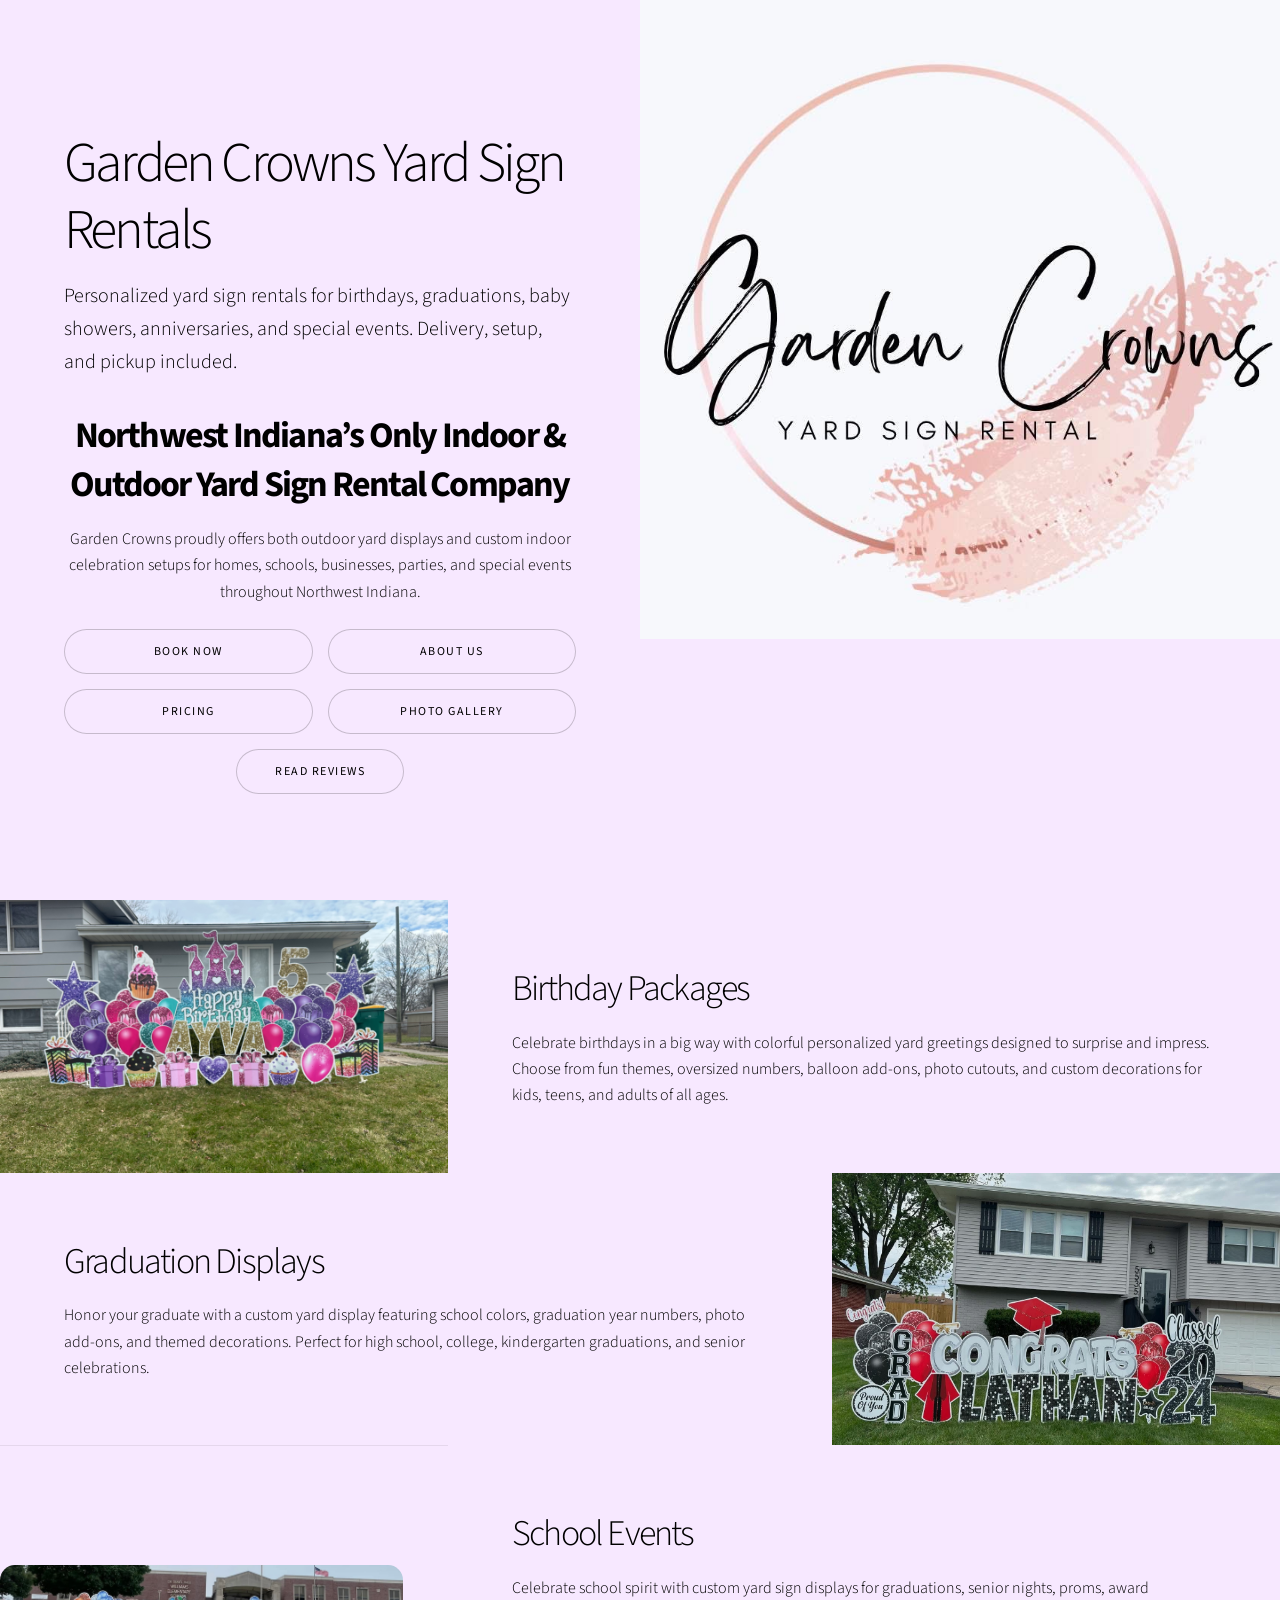
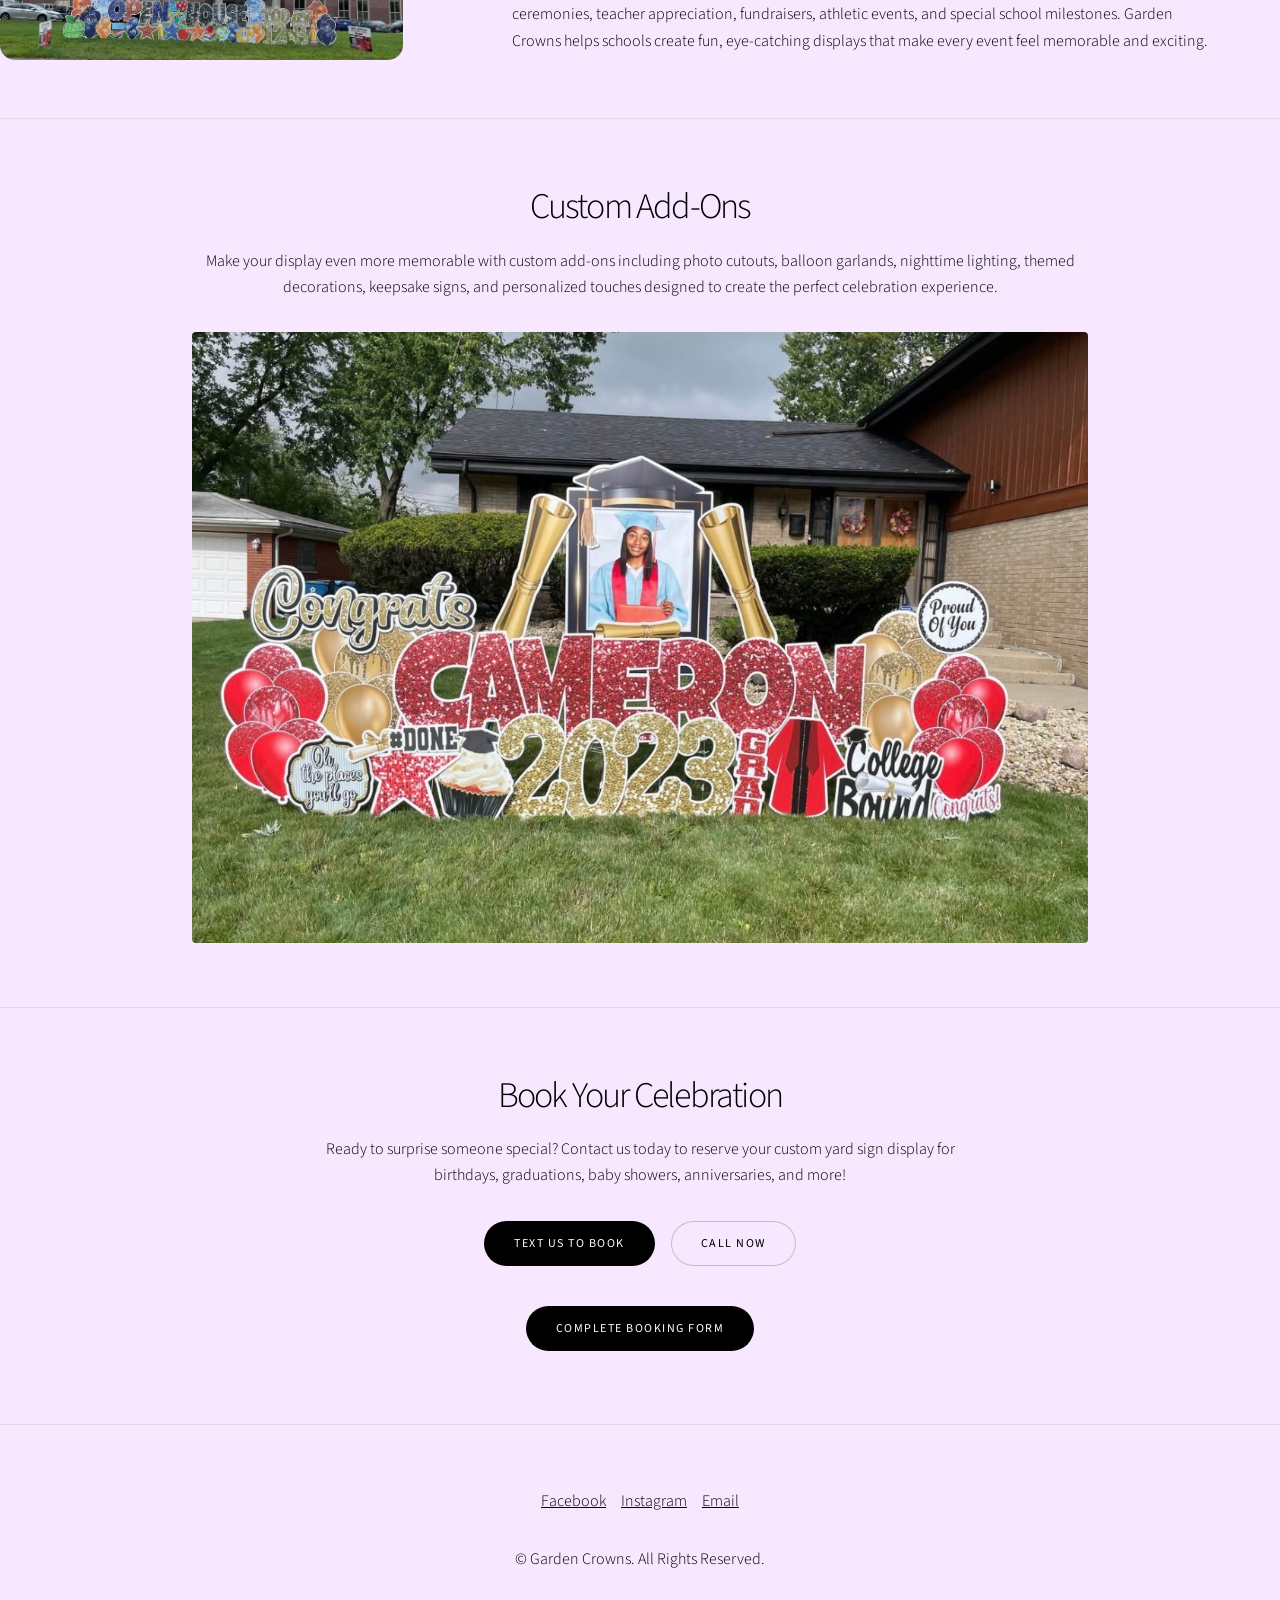
<file: index.html>
<!DOCTYPE HTML>
<html>
<head>
	<title>Garden Crowns Yard Sign Rentals</title>
	<meta charset="utf-8" />
	<meta name="viewport" content="width=device-width, initial-scale=1, user-scalable=no" />
	<link rel="stylesheet" href="assets/main.css" />
	<noscript><link rel="stylesheet" href="assets/noscript.css" /></noscript>
</head>

<body class="is-preload">

	<div id="wrapper" class="divided">

		<section class="banner style1 orient-left content-align-left image-position-right fullscreen onload-image-fade-in onload-content-fade-right">

	<div class="content">

		<h1>Garden Crowns Yard Sign Rentals</h1>

		<p class="major">
			Personalized yard sign rentals for birthdays, graduations, baby showers, anniversaries, and special events. Delivery, setup, and pickup included.
		</p>

		<div style="text-align:center; margin-top:2rem;">

	<h2 style="font-weight:bold; margin-bottom:1rem;">
		Northwest Indiana’s Only Indoor & Outdoor Yard Sign Rental Company
	</h2>

	<p style="max-width:900px; margin:0 auto 1.5rem auto;">
		Garden Crowns proudly offers both outdoor yard displays and custom indoor celebration setups for homes, schools, businesses, parties, and special events throughout Northwest Indiana.
	</p>

	<div style="
		display:grid;
		grid-template-columns: repeat(2, 1fr);
		gap:15px;
		max-width:650px;
		margin:0 auto;
	">

		<a href="https://docs.google.com/forms/d/e/1FAIpQLSezw80IvniEIULXENRdjgo9NAf1fpc_fAOkz6au6Gznqow1RA/viewform?usp=header"
		class="button big wide"
		target="_blank">
			Book Now
		</a>

		<a href="aboutus.html" class="button big wide">
			About Us
		</a>

		<a href="pricing.html" class="button big wide">
			Pricing
		</a>

		<a href="gallery.html" class="button big wide">
			Photo Gallery
		</a>

	</div>

	<div style="margin-top:15px;">

		<a href="reviews.html" class="button big wide">
			Read Reviews
		</a>

	</div>

</div>

</div>
<div class="image"
style="
	display:flex;
	flex-direction:column;
	align-items:center;
	justify-content:flex-start;
	background:#f7e8ff;
	padding:30px;
">

	<div style="margin-bottom:40px; width:100%; text-align:center;">

		<img src="gc-logo.jpeg"
		alt="Garden Crowns Logo"
		style="
			width:100%;
			max-width:650px;
			height:auto;
			object-fit:contain;
			display:block;
			margin:0 auto;
		" />

	</div>

	<div style="width:100%; text-align:center;">

	

	</div>

</div>
</section>
		<section class="spotlight style1 orient-right content-align-left image-position-center onscroll-image-fade-in" id="first">
			<div class="content">
				<h2>Birthday Packages</h2>
				<p>Celebrate birthdays in a big way with colorful personalized yard greetings designed to surprise and impress. Choose from fun themes, oversized numbers, balloon add-ons, photo cutouts, and custom decorations for kids, teens, and adults of all ages.</p>
			</div>
			<div class="image">
				<img src="birthday-sign.jpeg" alt="Birthday yard sign display" />
			</div>
		</section>

		<section class="spotlight style1 orient-left content-align-left image-position-center onscroll-image-fade-in">
			<div class="content">
				<h2>Graduation Displays</h2>
				<p>Honor your graduate with a custom yard display featuring school colors, graduation year numbers, photo add-ons, and themed decorations. Perfect for high school, college, kindergarten graduations, and senior celebrations.</p>
			</div>
			<div class="image">
				<img src="grad-sign.jpeg" alt="Graduation yard sign display" />
			</div>
		</section>

	<section class="spotlight style1 orient-right content-align-left image-position-center onscroll-image-fade-in">

	<div class="content">

		<h2>School Events</h2>

		<p>
			Celebrate school spirit with custom yard sign displays for graduations, senior nights, proms, award ceremonies, teacher appreciation, fundraisers, athletic events, and special school milestones. Garden Crowns helps schools create fun, eye-catching displays that make every event feel memorable and exciting.
		</p>

	</div>

	<div class="image" style="display:flex; align-items:center; justify-content:center; background:white; padding:20px; margin-top:120px;">
		<img src="openhouse.jpeg"
		alt="School event yard sign display"
		style="
			width: 90%;
			max-width: 600px;
			height: auto;
			object-fit: contain;
			display: block;
			border-radius: 15px;
		" />

	</div>

</section>

		<section class="wrapper style1 align-center">
	<div class="inner">
		<h2>Custom Add-Ons</h2>

		<p>
			Make your display even more memorable with custom add-ons including photo cutouts, balloon garlands, nighttime lighting, themed decorations, keepsake signs, and personalized touches designed to create the perfect celebration experience.
		</p>

		<div class="image fit">
			<img src="top.jpeg" alt="Custom yard sign add-ons" />
		</div>

	</div>
</section>

		<section class="wrapper style1 align-center">
			<div class="inner medium">
				<h2>Book Your Celebration</h2>
				<p>Ready to surprise someone special? Contact us today to reserve your custom yard sign display for birthdays, graduations, baby showers, anniversaries, and more!</p>

				<ul class="actions special">
					<li><a href="sms:12197960573?body=Hi! I want to book a yard sign rental." class="button primary">Text Us To Book</a></li>
					<li><a href="tel:12197960573" class="button">Call Now</a></li>
				</ul>

				<ul class="actions special">
	<li>
		<a href="https://docs.google.com/forms/d/e/1FAIpQLSezw80IvniEIULXENRdjgo9NAf1fpc_fAOkz6au6Gznqow1RA/viewform?usp=header" class="button primary" target="_blank">
			Complete Booking Form
		</a>
	</li>
</ul>
			</div>
		</section>

		<footer class="wrapper style1 align-center">
			<div class="inner">
			<ul class="icons">
  <li><a href="https://www.facebook.com/share/18sqr2QQ8o/?mibextid=wwXIfr">Facebook</a></li>
  <li><a href="YOUR-INSTAGRAM-LINK">Instagram</a></li>
  <li><a href="mailto:YOUR-EMAIL-HERE">Email</a></li>
</ul>

				<p>&copy; Garden Crowns. All Rights Reserved.</p>
			</div>
		</footer>

	</div>

	<script src="assets/jquery.min.js"></script>
	<script src="assets/jquery.scrollex.min.js"></script>
	<script src="assets/jquery.scrolly.min.js"></script>
	<script src="assets/browser.min.js"></script>
	<script src="assets/breakpoints.min.js"></script>
	<script src="assets/main.js"></script>

</body>
</html>
</file>
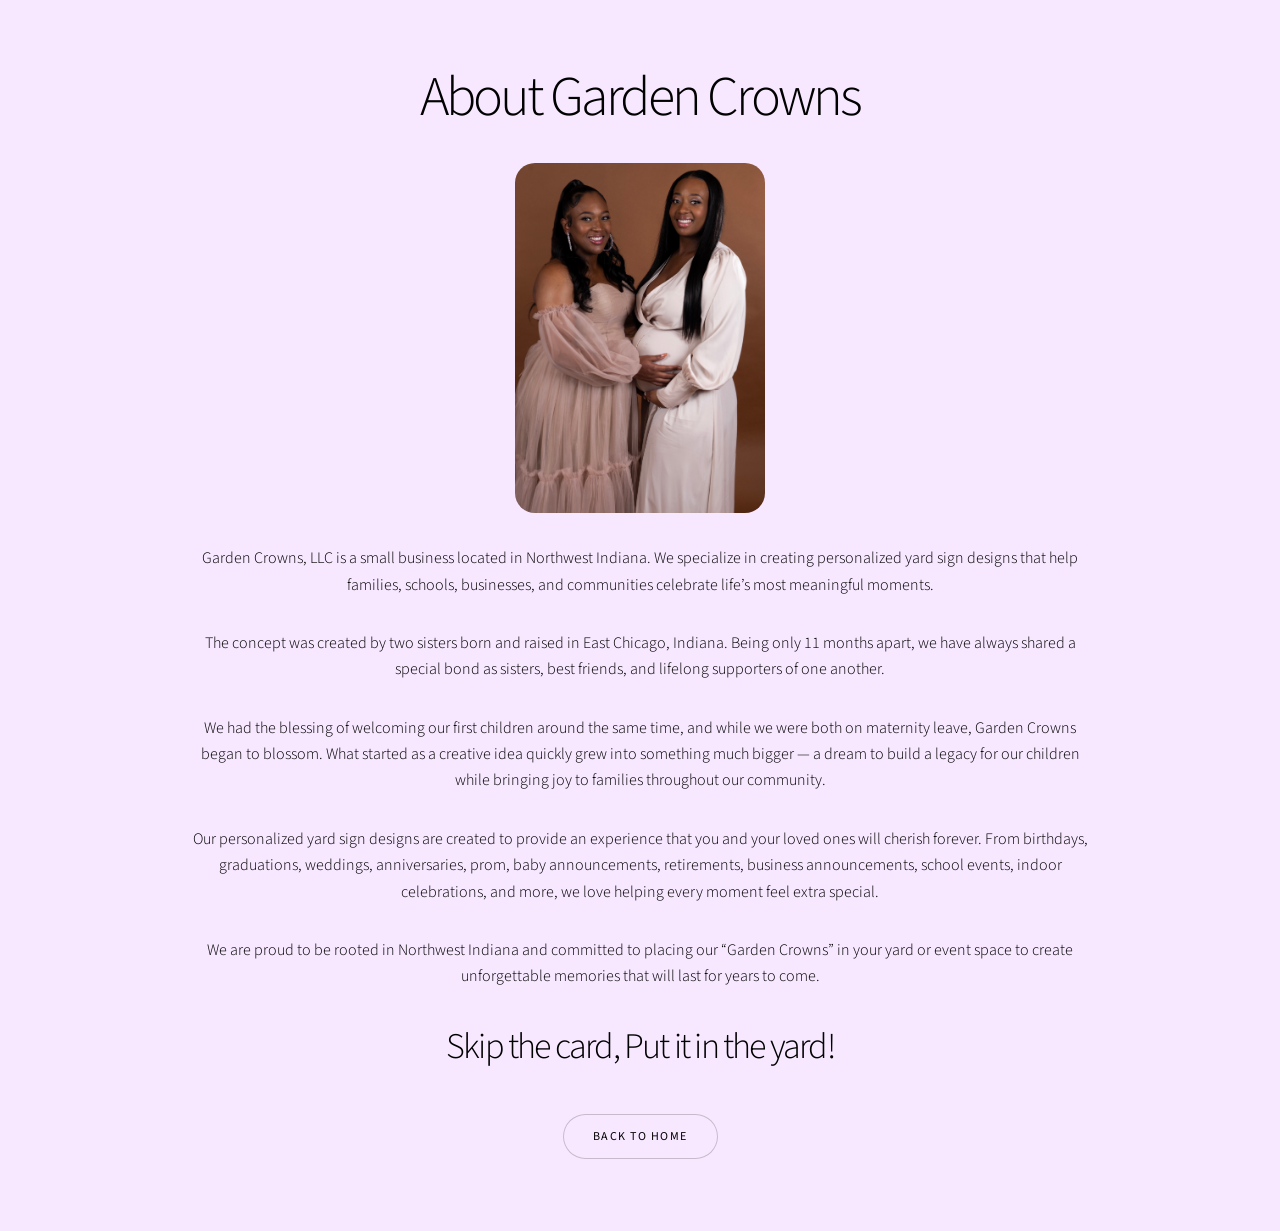
<file: aboutus.html>
<!DOCTYPE HTML>
<html>
<head>
	<title>About Us | Garden Crowns</title>
	<meta charset="utf-8" />
	<meta name="viewport" content="width=device-width, initial-scale=1, user-scalable=no" />
	<link rel="stylesheet" href="assets/main.css" />
</head>

<body>

	<div id="wrapper">

		<section class="wrapper style1 align-center">
			<div class="inner">

				<h1>About Garden Crowns</h1>
				<div style="display: flex; gap: 20px; justify-content: center; flex-wrap: wrap; margin: 2rem 0;">

	<img src="sisters1.jpeg"
	alt="Garden Crowns Owners"
	style="width: 35%; max-width: 250px; border-radius: 20px;"

	<img src="sisters2.jpeg"
	alt="Garden Crowns Team"
	style="width: 35%; max-width: 250px; border-radius: 20px;" />

</div>

				<p>
					Garden Crowns, LLC is a small business located in Northwest Indiana. We specialize in creating personalized yard sign designs that help families, schools, businesses, and communities celebrate life’s most meaningful moments.
				</p>

				<p>
					The concept was created by two sisters born and raised in East Chicago, Indiana. Being only 11 months apart, we have always shared a special bond as sisters, best friends, and lifelong supporters of one another.
				</p>

				<p>
					We had the blessing of welcoming our first children around the same time, and while we were both on maternity leave, Garden Crowns began to blossom. What started as a creative idea quickly grew into something much bigger — a dream to build a legacy for our children while bringing joy to families throughout our community.
				</p>

				<p>
					Our personalized yard sign designs are created to provide an experience that you and your loved ones will cherish forever. From birthdays, graduations, weddings, anniversaries, prom, baby announcements, retirements, business announcements, school events, indoor celebrations, and more, we love helping every moment feel extra special.
				</p>

				<p>
					We are proud to be rooted in Northwest Indiana and committed to placing our “Garden Crowns” in your yard or event space to create unforgettable memories that will last for years to come.
				</p>

				<h2>Skip the card, Put it in the yard!</h2>

				<br>

				<ul class="actions special">
					<li>
						<a href="index.html" class="button">Back To Home</a>
					</li>
				</ul>

			</div>
		</section>

	</div>

</body>
</html>
</file>
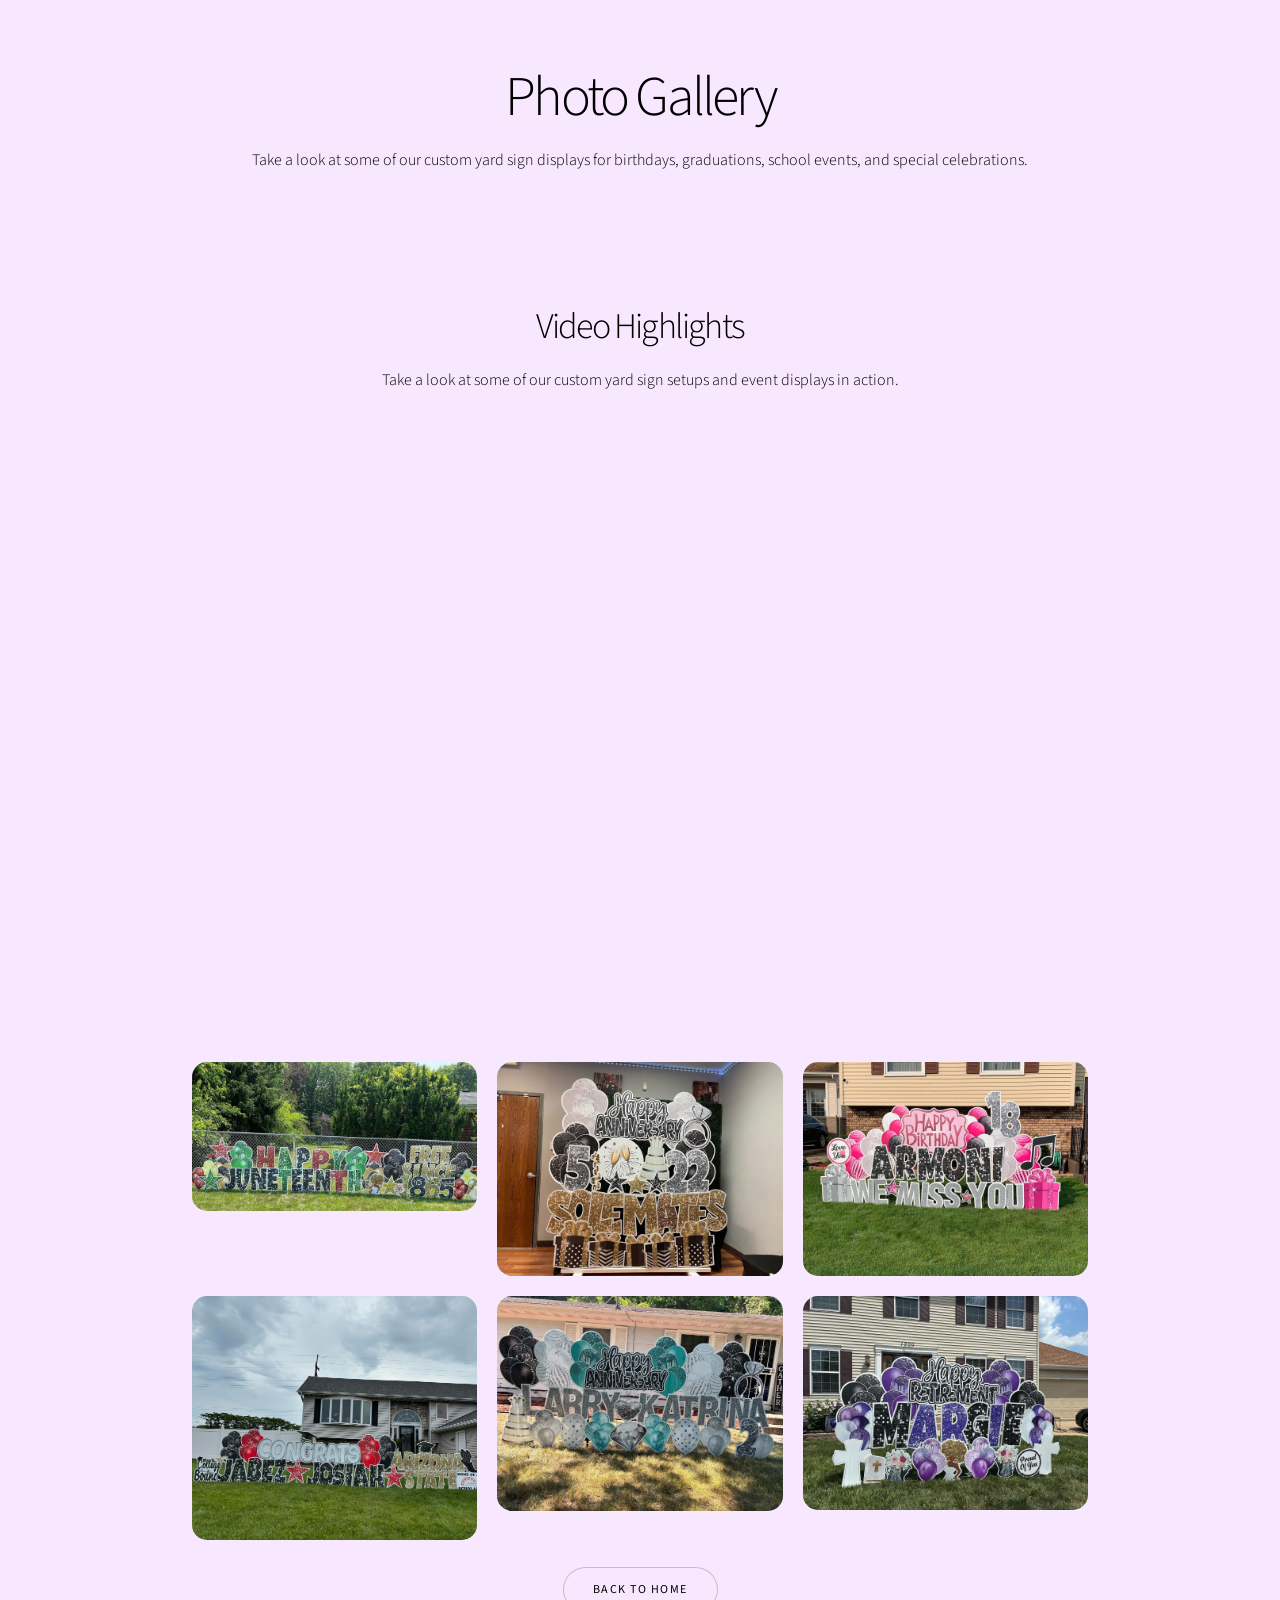
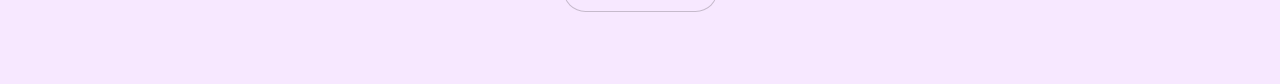
<file: gallery.html>
<!DOCTYPE HTML>
<html>

<head>
	<title>Photo Gallery | Garden Crowns</title>
	<meta charset="utf-8" />
	<meta name="viewport" content="width=device-width, initial-scale=1, user-scalable=no" />
	<link rel="stylesheet" href="assets/main.css" />
</head>

<body>

	<div id="wrapper">

		<section class="wrapper style1 align-center">
			<div class="inner">

				<h1>Photo Gallery</h1>

				<p>
					Take a look at some of our custom yard sign displays for birthdays,
					graduations, school events, and special celebrations.
				</p>

			</div>
		</section>

		<section class="wrapper style1 align-center">
			<div class="inner">

				<h2>Video Highlights</h2>

				<p>
					Take a look at some of our custom yard sign setups and event displays in action.
				</p>

				<iframe width="100%" height="500"
					src="https://www.youtube.com/embed/BnHcbCKvfWg"
					title="Garden Crowns Video"
					frameborder="0"
					allowfullscreen>
				</iframe>

			</div>
		</section>

		<section class="wrapper style1 align-center">
			<div class="inner">

				<div style="
					display: grid;
					grid-template-columns: repeat(auto-fit, minmax(250px, 1fr));
					gap: 20px;
					margin-top: 2rem;
				">

					<img src="gallery-1.jpeg"
					alt="Garden Crowns yard sign display"
					style="width: 100%; border-radius: 15px;" />

					<img src="gallery-2.jpeg"
					alt="Garden Crowns yard sign display"
					style="width: 100%; border-radius: 15px;" />

					<img src="gallery-3.jpeg"
					alt="Garden Crowns yard sign display"
					style="width: 100%; border-radius: 15px;" />

					<img src="gallery-4.jpeg"
					alt="Garden Crowns yard sign display"
					style="width: 100%; border-radius: 15px;" />

					<img src="gallery-5.jpeg"
					alt="Garden Crowns yard sign display"
					style="width: 100%; border-radius: 15px;" />

					<img src="gallery-6.jpeg"
					alt="Garden Crowns yard sign display"
					style="width: 100%; border-radius: 15px;" />

				</div>

				<br>

				<ul class="actions special">
					<li>
						<a href="index.html" class="button">
							Back To Home
						</a>
					</li>
				</ul>

			</div>
		</section>

	</div>

</body>
</html>
</file>
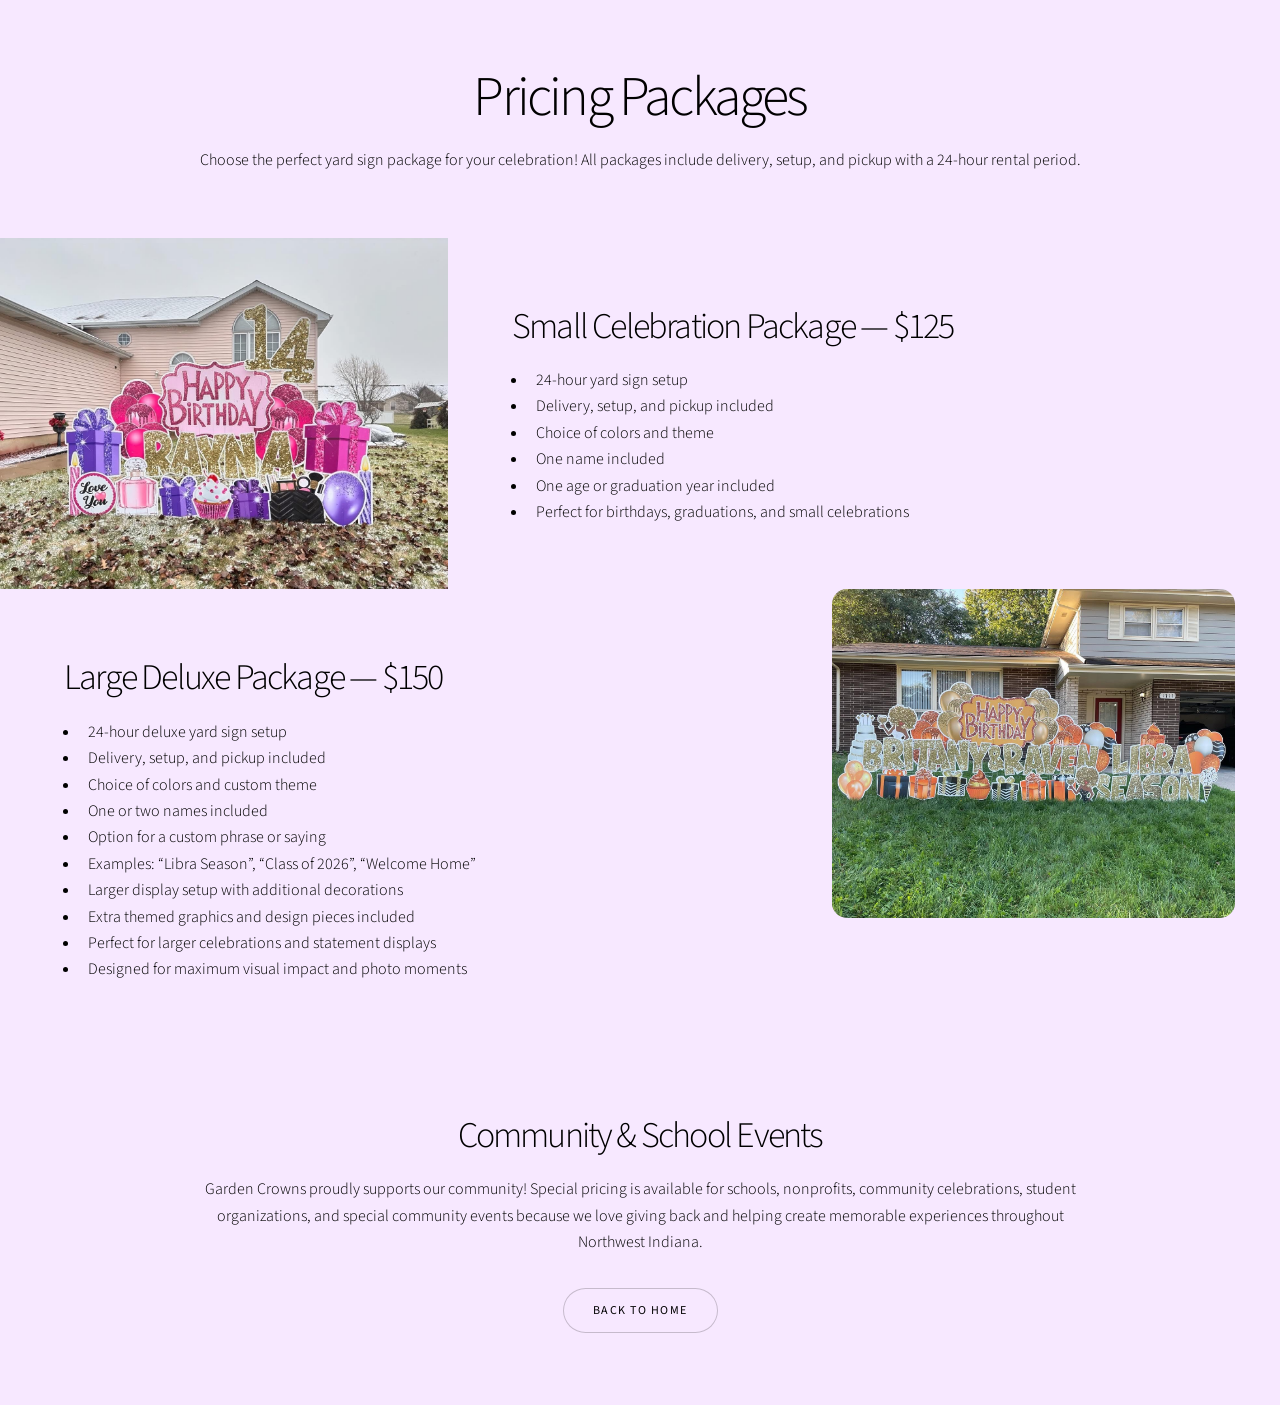
<file: pricing.html>
<!DOCTYPE HTML>
<html>
<head>
	<title>Pricing Packages | Garden Crowns</title>
	<meta charset="utf-8" />
	<meta name="viewport" content="width=device-width, initial-scale=1, user-scalable=no" />

	<link rel="stylesheet" href="assets/main.css" />
</head>

<body>

	<div id="wrapper">

		<section class="wrapper style1 align-center">
			<div class="inner">

				<h1>Pricing Packages</h1>

				<p>
					Choose the perfect yard sign package for your celebration! All packages include delivery, setup, and pickup with a 24-hour rental period.
				</p>

			</div>
		</section>

		<!-- Small Package -->
		<section class="spotlight style1 orient-right content-align-left image-position-center onscroll-image-fade-in">

			<div class="content">

				<h2>Small Celebration Package — $125</h2>

				<ul>
					<li>24-hour yard sign setup</li>
					<li>Delivery, setup, and pickup included</li>
					<li>Choice of colors and theme</li>
					<li>One name included</li>
					<li>One age or graduation year included</li>
					<li>Perfect for birthdays, graduations, and small celebrations</li>
				</ul>

			</div>

			<div class="image">
				<img src="small.jpeg" alt="Small yard sign package" />
			</div>

		</section>

		<!-- Large Package -->
		<section class="spotlight style1 orient-left content-align-left image-position-center onscroll-image-fade-in">

			<div class="content">

				<h2>Large Deluxe Package — $150</h2>

				<ul>
					<li>24-hour deluxe yard sign setup</li>
					<li>Delivery, setup, and pickup included</li>
					<li>Choice of colors and custom theme</li>
					<li>One or two names included</li>
					<li>Option for a custom phrase or saying</li>
					<li>Examples: “Libra Season”, “Class of 2026”, “Welcome Home”</li>
					<li>Larger display setup with additional decorations</li>
					<li>Extra themed graphics and design pieces included</li>
					<li>Perfect for larger celebrations and statement displays</li>
					<li>Designed for maximum visual impact and photo moments</li>
				</ul>

			</div>

			<div class="image" style="display:flex; align-items:center; justify-content:center; background:white; padding:20px;">

	<img src="large.jpeg"
	alt="Large deluxe yard sign package"
	style="
		width: 90%;
		max-width: 650px;
		height: auto;
		object-fit: contain;
		display: block;
		border-radius: 15px;
	" />

</div>

		</section>

		<!-- Community Note -->
		<section class="wrapper style1 align-center">

			<div class="inner">

				<h2>Community & School Events</h2>

				<p>
					Garden Crowns proudly supports our community! Special pricing is available for schools, nonprofits, community celebrations, student organizations, and special community events because we love giving back and helping create memorable experiences throughout Northwest Indiana.
				</p>

				<ul class="actions special">
					<li>
						<a href="index.html" class="button">
							Back To Home
						</a>
					</li>
				</ul>

			</div>

		</section>

	</div>

</body>
</html>
</file>
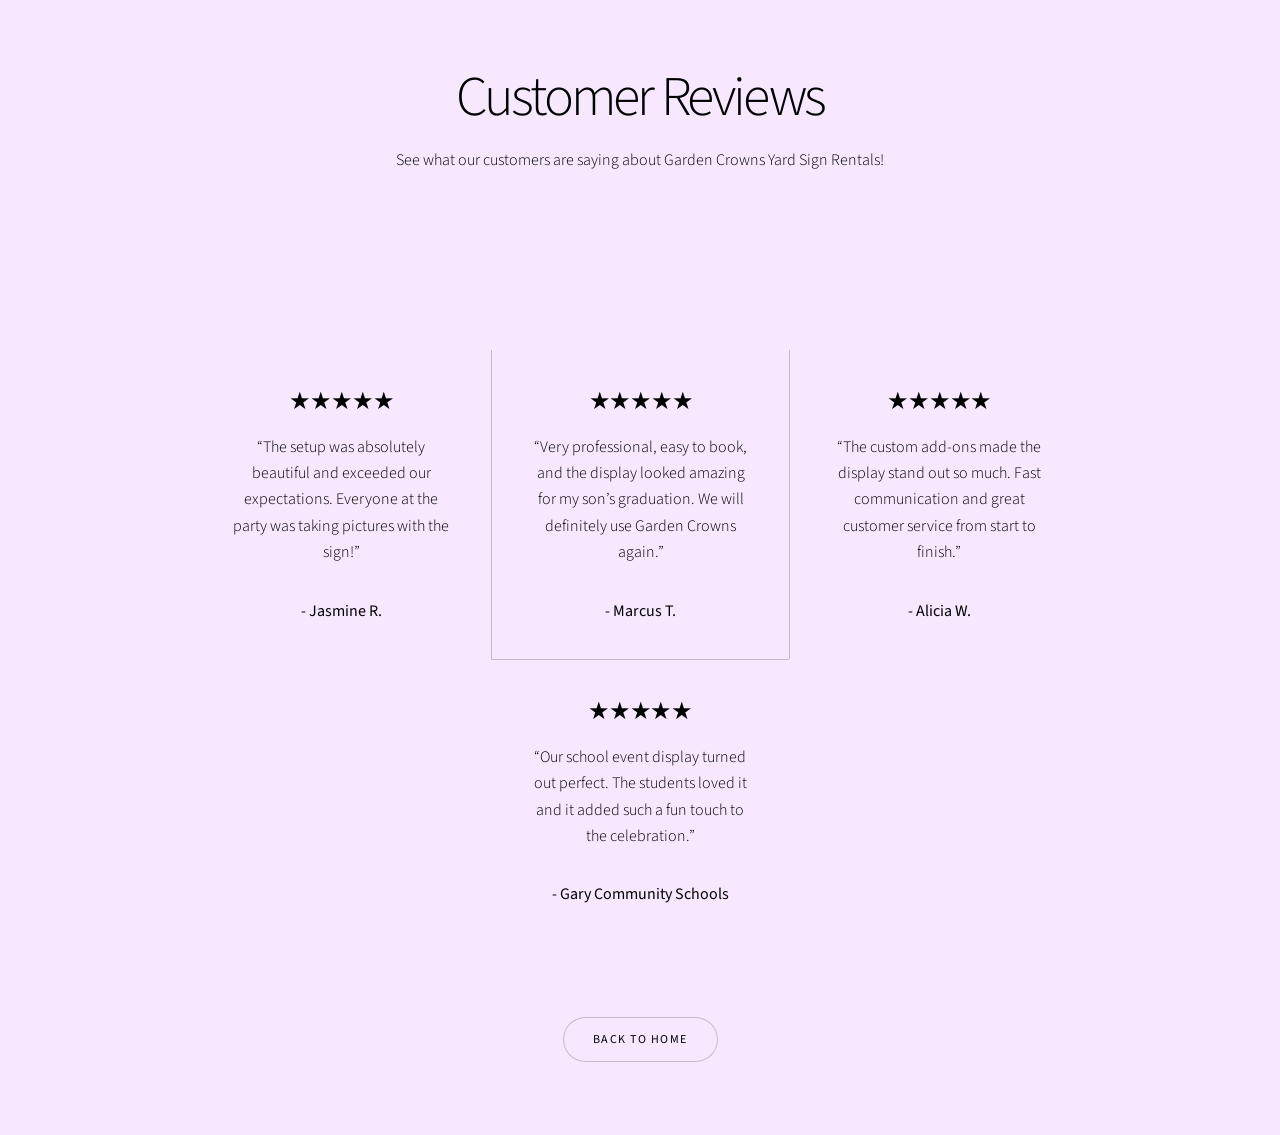
<file: reviews.html>
<!DOCTYPE HTML><html><head>	<title>Customer Reviews | Garden Crowns</title>	<meta charset="utf-8" />	<meta name="viewport" content="width=device-width, initial-scale=1, user-scalable=no" />	<link rel="stylesheet" href="assets/main.css" /></head><body>	<div id="wrapper">		<section class="wrapper style1 align-center">			<div class="inner">				<h1>Customer Reviews</h1>				<p>					See what our customers are saying about Garden Crowns Yard Sign Rentals!				</p>			</div>		</section>		<section class="wrapper style1 align-center">			<div class="inner">				<div class="items style1 medium">					<section>						<h3>★★★★★</h3>						<p>							“The setup was absolutely beautiful and exceeded our expectations. Everyone at the party was taking pictures with the sign!”						</p>						<p><strong>- Jasmine R.</strong></p>					</section>					<section>						<h3>★★★★★</h3>						<p>							“Very professional, easy to book, and the display looked amazing for my son’s graduation. We will definitely use Garden Crowns again.”						</p>						<p><strong>- Marcus T.</strong></p>					</section>					<section>						<h3>★★★★★</h3>						<p>							“The custom add-ons made the display stand out so much. Fast communication and great customer service from start to finish.”						</p>						<p><strong>- Alicia W.</strong></p>					</section>					<section>						<h3>★★★★★</h3>						<p>							“Our school event display turned out perfect. The students loved it and it added such a fun touch to the celebration.”						</p>						<p><strong>- Gary Community Schools</strong></p>					</section>				</div>				<br>				<ul class="actions special">					<li>						<a href="index.html" class="button">							Back To Home						</a>					</li>				</ul>			</div>		</section>	</div></body></html>
</file>
<file: assets/noscript.css>
/*
	Story by HTML5 UP
	html5up.net | @ajlkn
	Free for personal and commercial use under the CCA 3.0 license (html5up.net/license)
*/

/* Banner (transitions) */

	.banner.onload-content-fade-up .content {
		-moz-transition: none;
		-webkit-transition: none;
		-ms-transition: none;
		transition: none;
	}

	body.is-preload .banner.onload-content-fade-up .content {
		-moz-transform: none;
		-webkit-transform: none;
		-ms-transform: none;
		transform: none;
		opacity: 1;
	}

	.banner.onload-content-fade-down .content {
		-moz-transition: none;
		-webkit-transition: none;
		-ms-transition: none;
		transition: none;
	}

	body.is-preload .banner.onload-content-fade-down .content {
		-moz-transform: none;
		-webkit-transform: none;
		-ms-transform: none;
		transform: none;
		opacity: 1;
	}

	.banner.onload-content-fade-left .content {
		-moz-transition: none;
		-webkit-transition: none;
		-ms-transition: none;
		transition: none;
	}

	body.is-preload .banner.onload-content-fade-left .content {
		-moz-transform: none;
		-webkit-transform: none;
		-ms-transform: none;
		transform: none;
		opacity: 1;
	}

	.banner.onload-content-fade-right .content {
		-moz-transition: none;
		-webkit-transition: none;
		-ms-transition: none;
		transition: none;
	}

	body.is-preload .banner.onload-content-fade-right .content {
		-moz-transform: none;
		-webkit-transform: none;
		-ms-transform: none;
		transform: none;
		opacity: 1;
	}

	.banner.onload-content-fade-in .content {
		-moz-transition: none;
		-webkit-transition: none;
		-ms-transition: none;
		transition: none;
	}

	body.is-preload .banner.onload-content-fade-in .content {
		-moz-transform: none;
		-webkit-transform: none;
		-ms-transform: none;
		transform: none;
		opacity: 1;
	}

	.banner.onload-image-fade-up .image {
		-moz-transition: none;
		-webkit-transition: none;
		-ms-transition: none;
		transition: none;
	}

		.banner.onload-image-fade-up .image img {
			-moz-transition: none;
			-webkit-transition: none;
			-ms-transition: none;
			transition: none;
		}

	body.is-preload .banner.onload-image-fade-up .image {
		-moz-transform: none;
		-webkit-transform: none;
		-ms-transform: none;
		transform: none;
		opacity: 1;
	}

		body.is-preload .banner.onload-image-fade-up .image img {
			opacity: 1;
		}

	.banner.onload-image-fade-down .image {
		-moz-transition: none;
		-webkit-transition: none;
		-ms-transition: none;
		transition: none;
	}

		.banner.onload-image-fade-down .image img {
			-moz-transition: none;
			-webkit-transition: none;
			-ms-transition: none;
			transition: none;
		}

	body.is-preload .banner.onload-image-fade-down .image {
		-moz-transform: none;
		-webkit-transform: none;
		-ms-transform: none;
		transform: none;
		opacity: 1;
	}

		body.is-preload .banner.onload-image-fade-down .image img {
			opacity: 1;
		}

	.banner.onload-image-fade-left .image {
		-moz-transition: none;
		-webkit-transition: none;
		-ms-transition: none;
		transition: none;
	}

		.banner.onload-image-fade-left .image img {
			-moz-transition: none;
			-webkit-transition: none;
			-ms-transition: none;
			transition: none;
		}

	body.is-preload .banner.onload-image-fade-left .image {
		-moz-transform: none;
		-webkit-transform: none;
		-ms-transform: none;
		transform: none;
		opacity: 1;
	}

		body.is-preload .banner.onload-image-fade-left .image img {
			opacity: 1;
		}

	.banner.onload-image-fade-right .image {
		-moz-transition: none;
		-webkit-transition: none;
		-ms-transition: none;
		transition: none;
	}

		.banner.onload-image-fade-right .image img {
			-moz-transition: none;
			-webkit-transition: none;
			-ms-transition: none;
			transition: none;
		}

	body.is-preload .banner.onload-image-fade-right .image {
		-moz-transform: none;
		-webkit-transform: none;
		-ms-transform: none;
		transform: none;
		opacity: 1;
	}

		body.is-preload .banner.onload-image-fade-right .image img {
			opacity: 1;
		}

	.banner.onload-image-fade-in .image img {
		-moz-transition: none;
		-webkit-transition: none;
		-ms-transition: none;
		transition: none;
	}

	body.is-preload .banner.onload-image-fade-in .image img {
		opacity: 1;
	}

	.banner.onscroll-content-fade-up .content {
		-moz-transition: none;
		-webkit-transition: none;
		-ms-transition: none;
		transition: none;
	}

	.banner.onscroll-content-fade-up.is-inactive .content {
		-moz-transform: none;
		-webkit-transform: none;
		-ms-transform: none;
		transform: none;
		opacity: 1;
	}

	.banner.onscroll-content-fade-down .content {
		-moz-transition: none;
		-webkit-transition: none;
		-ms-transition: none;
		transition: none;
	}

	.banner.onscroll-content-fade-down.is-inactive .content {
		-moz-transform: none;
		-webkit-transform: none;
		-ms-transform: none;
		transform: none;
		opacity: 1;
	}

	.banner.onscroll-content-fade-left .content {
		-moz-transition: none;
		-webkit-transition: none;
		-ms-transition: none;
		transition: none;
	}

	.banner.onscroll-content-fade-left.is-inactive .content {
		-moz-transform: none;
		-webkit-transform: none;
		-ms-transform: none;
		transform: none;
		opacity: 1;
	}

	.banner.onscroll-content-fade-right .content {
		-moz-transition: none;
		-webkit-transition: none;
		-ms-transition: none;
		transition: none;
	}

	.banner.onscroll-content-fade-right.is-inactive .content {
		-moz-transform: none;
		-webkit-transform: none;
		-ms-transform: none;
		transform: none;
		opacity: 1;
	}

	.banner.onscroll-content-fade-in .content {
		-moz-transition: none;
		-webkit-transition: none;
		-ms-transition: none;
		transition: none;
	}

	.banner.onscroll-content-fade-in.is-inactive .content {
		-moz-transform: none;
		-webkit-transform: none;
		-ms-transform: none;
		transform: none;
		opacity: 1;
	}

	.banner.onscroll-image-fade-up .image {
		-moz-transition: none;
		-webkit-transition: none;
		-ms-transition: none;
		transition: none;
	}

		.banner.onscroll-image-fade-up .image img {
			-moz-transition: none;
			-webkit-transition: none;
			-ms-transition: none;
			transition: none;
		}

	.banner.onscroll-image-fade-up.is-inactive .image {
		-moz-transform: none;
		-webkit-transform: none;
		-ms-transform: none;
		transform: none;
		opacity: 1;
	}

		.banner.onscroll-image-fade-up.is-inactive .image img {
			opacity: 1;
		}

	.banner.onscroll-image-fade-down .image {
		-moz-transition: none;
		-webkit-transition: none;
		-ms-transition: none;
		transition: none;
	}

		.banner.onscroll-image-fade-down .image img {
			-moz-transition: none;
			-webkit-transition: none;
			-ms-transition: none;
			transition: none;
		}

	.banner.onscroll-image-fade-down.is-inactive .image {
		-moz-transform: none;
		-webkit-transform: none;
		-ms-transform: none;
		transform: none;
		opacity: 1;
	}

		.banner.onscroll-image-fade-down.is-inactive .image img {
			opacity: 1;
		}

	.banner.onscroll-image-fade-left .image {
		-moz-transition: none;
		-webkit-transition: none;
		-ms-transition: none;
		transition: none;
	}

		.banner.onscroll-image-fade-left .image img {
			-moz-transition: none;
			-webkit-transition: none;
			-ms-transition: none;
			transition: none;
		}

	.banner.onscroll-image-fade-left.is-inactive .image {
		-moz-transform: none;
		-webkit-transform: none;
		-ms-transform: none;
		transform: none;
		opacity: 1;
	}

		.banner.onscroll-image-fade-left.is-inactive .image img {
			opacity: 1;
		}

	.banner.onscroll-image-fade-right .image {
		-moz-transition: none;
		-webkit-transition: none;
		-ms-transition: none;
		transition: none;
	}

		.banner.onscroll-image-fade-right .image img {
			-moz-transition: none;
			-webkit-transition: none;
			-ms-transition: none;
			transition: none;
		}

	.banner.onscroll-image-fade-right.is-inactive .image {
		-moz-transform: none;
		-webkit-transform: none;
		-ms-transform: none;
		transform: none;
		opacity: 1;
	}

		.banner.onscroll-image-fade-right.is-inactive .image img {
			opacity: 1;
		}

	.banner.onscroll-image-fade-in .image img {
		-moz-transition: none;
		-webkit-transition: none;
		-ms-transition: none;
		transition: none;
	}

	.banner.onscroll-image-fade-in.is-inactive .image img {
		opacity: 1;
	}
</file>
<file: assets/main.css>
@import url(fontawesome-all.min.css);
@import url("https://fonts.googleapis.com/css?family=Source+Sans+Pro:300,300i,400,400i");

/*
	Story by HTML5 UP
	html5up.net | @ajlkn
	Free for personal and commercial use under the CCA 3.0 license (html5up.net/license)
*/

html, body, div, span, applet, object,
iframe, h1, h2, h3, h4, h5, h6, p, blockquote,
pre, a, abbr, acronym, address, big, cite,
code, del, dfn, em, img, ins, kbd, q, s, samp,
small, strike, strong, sub, sup, tt, var, b,
u, i, center, dl, dt, dd, ol, ul, li, fieldset,
form, label, legend, table, caption, tbody,
tfoot, thead, tr, th, td, article, aside,
canvas, details, embed, figure, figcaption,
footer, header, hgroup, menu, nav, output, ruby,
section, summary, time, mark, audio, video {
	margin: 0;
	padding: 0;
	border: 0;
	font-size: 100%;
	font: inherit;
	vertical-align: baseline;}

article, aside, details, figcaption, figure,
footer, header, hgroup, menu, nav, section {
	display: block;}

body {
	line-height: 1;
}

ol, ul {
	list-style: none;
}

blockquote, q {
	quotes: none;
}

	blockquote:before, blockquote:after, q:before, q:after {
		content: '';
		content: none;
	}

table {
	border-collapse: collapse;
	border-spacing: 0;
}

body {
	-webkit-text-size-adjust: none;
}

mark {
	background-color: transparent;
	color: inherit;
}

input::-moz-focus-inner {
	border: 0;
	padding: 0;
}

input, select, textarea {
	-moz-appearance: none;
	-webkit-appearance: none;
	-ms-appearance: none;
	appearance: none;
}

/* Basic */

	@-ms-viewport {
		width: device-width;
	}

	body {
		-ms-overflow-style: scrollbar;
	}

	@media screen and (max-width: 480px) {

		html, body {
			min-width: 320px;
		}

	}

	html {
		box-sizing: border-box;
	}

	*, *:before, *:after {
		box-sizing: inherit;
	}

	body {
		background: #ffffff;
	}

		body.is-preload *, body.is-preload *:before, body.is-preload *:after {
			-moz-animation: none !important;
			-webkit-animation: none !important;
			-ms-animation: none !important;
			animation: none !important;
			-moz-transition: none !important;
			-webkit-transition: none !important;
			-ms-transition: none !important;
			transition: none !important;
		}

/* Type */

	html {
		font-size: 18pt;
	}

		@media screen and (max-width: 1680px) {

			html {
				font-size: 14pt;
			}

		}

		@media screen and (max-width: 1280px) {

			html {
				font-size: 12pt;
			}

		}

		@media screen and (max-width: 736px) {

			html {
				font-size: 11pt;
			}

		}

		@media screen and (max-width: 360px) {

			html {
				font-size: 10pt;
			}

		}

	body {
		background-color: #ffffff;
		color: #000000;
	}

	body, input, select, textarea {
		font-family: "Source Sans Pro", Helvetica, sans-serif;
		font-size: 1rem;
		font-weight: 300;
		line-height: 1.65;
	}

	a {
		-moz-transition: color 0.2s ease-in-out;
		-webkit-transition: color 0.2s ease-in-out;
		-ms-transition: color 0.2s ease-in-out;
		transition: color 0.2s ease-in-out;
		text-decoration: underline;
	}

		a:hover {
			text-decoration: none;
		}

	strong, b {
		font-weight: 400;
	}

	em, i {
		font-style: italic;
	}

	p {
		margin: 0 0 2rem 0;
	}

		p.major {
			font-size: 1.25rem;
		}

	h1, h2, h3, h4, h5, h6 {
		font-weight: 300;
		line-height: 1.375;
		letter-spacing: -0.05em;
		margin: 0 0 1rem 0;
	}

		h1 a, h2 a, h3 a, h4 a, h5 a, h6 a {
			color: inherit;
			text-decoration: none;
		}

	h1 {
		font-size: 3.5rem;
		line-height: 1.2;
	}

	h2 {
		font-size: 2.25rem;
	}

	h3 {
		font-size: 1.5rem;
	}

	h4 {
		font-size: 1.1rem;
	}

	h5 {
		font-size: 0.9rem;
	}

	h6 {
		font-size: 0.7rem;
	}

	sub {
		font-size: 0.8rem;
		position: relative;
		top: 0.5rem;
	}

	sup {
		font-size: 0.8rem;
		position: relative;
		top: -0.5rem;
	}

	blockquote {
		border-left: solid 4px;
		font-style: italic;
		margin: 0 0 2rem 0;
		padding: 0.5rem 0 0.5rem 2rem;
	}

	code {
		border-radius: 4px;
		font-family: "Courier New", monospace;
		font-size: 0.9em;
		margin: 0 0.25rem;
		padding: 0.25rem 0.325rem;
	}

	pre {
		-webkit-overflow-scrolling: touch;
		font-family: "Courier New", monospace;
		font-size: 0.9em;
		margin: 0 0 2rem 0;
	}

		pre code {
			display: block;
			line-height: 1.5;
			padding: 0.75rem 1rem;
			overflow-x: auto;
		}

	hr {
		border: 0;
		border-bottom: solid 1px;
		margin: 2.5rem 0;
	}

		hr.major {
			margin: 3.5rem 0;
		}

	.align-left {
		text-align: left;
	}

	.align-center {
		text-align: center;
	}

	.align-right {
		text-align: right;
	}

	@media screen and (max-width: 736px) {

		p.major {
			font-size: 1.1rem;
		}

		h1 {
			font-size: 2.5rem;
		}

		h2 {
			font-size: 2rem;
		}

		h3 {
			font-size: 1.25rem;
		}

		h4 {
			font-size: 1rem;
		}

	}

	input, select, textarea {
		color: #000000;
	}

	a {
		color: #000000;
	}

		a:hover {
			color: #47D3E5;
		}

	strong, b {
		color: #000000;
	}

	h1, h2, h3, h4, h5, h6 {
		color: #000000;
	}

	blockquote {
		border-left-color: rgba(0, 0, 0, 0.2);
	}

	code {
		background: rgba(0, 0, 0, 0.05);
		border-color: rgba(0, 0, 0, 0.2);
	}

	hr {
		border-bottom-color: rgba(0, 0, 0, 0.2);
	}

/* Row */

	.row {
		display: flex;
		flex-wrap: wrap;
		box-sizing: border-box;
		align-items: stretch;
	}

		.row > * {
			box-sizing: border-box;
		}

		.row.gtr-uniform > * > :last-child {
			margin-bottom: 0;
		}

		.row.aln-left {
			justify-content: flex-start;
		}

		.row.aln-center {
			justify-content: center;
		}

		.row.aln-right {
			justify-content: flex-end;
		}

		.row.aln-top {
			align-items: flex-start;
		}

		.row.aln-middle {
			align-items: center;
		}

		.row.aln-bottom {
			align-items: flex-end;
		}

		.row > .imp {
			order: -1;
		}

		.row > .col-1 {
			width: 8.33333%;
		}

		.row > .off-1 {
			margin-left: 8.33333%;
		}

		.row > .col-2 {
			width: 16.66667%;
		}

		.row > .off-2 {
			margin-left: 16.66667%;
		}

		.row > .col-3 {
			width: 25%;
		}

		.row > .off-3 {
			margin-left: 25%;
		}

		.row > .col-4 {
			width: 33.33333%;
		}

		.row > .off-4 {
			margin-left: 33.33333%;
		}

		.row > .col-5 {
			width: 41.66667%;
		}

		.row > .off-5 {
			margin-left: 41.66667%;
		}

		.row > .col-6 {
			width: 50%;
		}

		.row > .off-6 {
			margin-left: 50%;
		}

		.row > .col-7 {
			width: 58.33333%;
		}

		.row > .off-7 {
			margin-left: 58.33333%;
		}

		.row > .col-8 {
			width: 66.66667%;
		}

		.row > .off-8 {
			margin-left: 66.66667%;
		}

		.row > .col-9 {
			width: 75%;
		}

		.row > .off-9 {
			margin-left: 75%;
		}

		.row > .col-10 {
			width: 83.33333%;
		}

		.row > .off-10 {
			margin-left: 83.33333%;
		}

		.row > .col-11 {
			width: 91.66667%;
		}

		.row > .off-11 {
			margin-left: 91.66667%;
		}

		.row > .col-12 {
			width: 100%;
		}

		.row > .off-12 {
			margin-left: 100%;
		}

		.row.gtr-0 {
			margin-top: 0;
			margin-left: 0rem;
		}

			.row.gtr-0 > * {
				padding: 0 0 0 0rem;
			}

			.row.gtr-0.gtr-uniform {
				margin-top: 0rem;
			}

				.row.gtr-0.gtr-uniform > * {
					padding-top: 0rem;
				}

		.row.gtr-25 {
			margin-top: 0;
			margin-left: -0.5rem;
		}

			.row.gtr-25 > * {
				padding: 0 0 0 0.5rem;
			}

			.row.gtr-25.gtr-uniform {
				margin-top: -0.5rem;
			}

				.row.gtr-25.gtr-uniform > * {
					padding-top: 0.5rem;
				}

		.row.gtr-50 {
			margin-top: 0;
			margin-left: -1rem;
		}

			.row.gtr-50 > * {
				padding: 0 0 0 1rem;
			}

			.row.gtr-50.gtr-uniform {
				margin-top: -1rem;
			}

				.row.gtr-50.gtr-uniform > * {
					padding-top: 1rem;
				}

		.row {
			margin-top: 0;
			margin-left: -2rem;
		}

			.row > * {
				padding: 0 0 0 2rem;
			}

			.row.gtr-uniform {
				margin-top: -2rem;
			}

				.row.gtr-uniform > * {
					padding-top: 2rem;
				}

		.row.gtr-150 {
			margin-top: 0;
			margin-left: -3rem;
		}

			.row.gtr-150 > * {
				padding: 0 0 0 3rem;
			}

			.row.gtr-150.gtr-uniform {
				margin-top: -3rem;
			}

				.row.gtr-150.gtr-uniform > * {
					padding-top: 3rem;
				}

		.row.gtr-200 {
			margin-top: 0;
			margin-left: -4rem;
		}

			.row.gtr-200 > * {
				padding: 0 0 0 4rem;
			}

			.row.gtr-200.gtr-uniform {
				margin-top: -4rem;
			}

				.row.gtr-200.gtr-uniform > * {
					padding-top: 4rem;
				}

		@media screen and (max-width: 1680px) {

			.row {
				display: flex;
				flex-wrap: wrap;
				box-sizing: border-box;
				align-items: stretch;
			}

				.row > * {
					box-sizing: border-box;
				}

				.row.gtr-uniform > * > :last-child {
					margin-bottom: 0;
				}

				.row.aln-left {
					justify-content: flex-start;
				}

				.row.aln-center {
					justify-content: center;
				}

				.row.aln-right {
					justify-content: flex-end;
				}

				.row.aln-top {
					align-items: flex-start;
				}

				.row.aln-middle {
					align-items: center;
				}

				.row.aln-bottom {
					align-items: flex-end;
				}

				.row > .imp-xlarge {
					order: -1;
				}

				.row > .col-1-xlarge {
					width: 8.33333%;
				}

				.row > .off-1-xlarge {
					margin-left: 8.33333%;
				}

				.row > .col-2-xlarge {
					width: 16.66667%;
				}

				.row > .off-2-xlarge {
					margin-left: 16.66667%;
				}

				.row > .col-3-xlarge {
					width: 25%;
				}

				.row > .off-3-xlarge {
					margin-left: 25%;
				}

				.row > .col-4-xlarge {
					width: 33.33333%;
				}

				.row > .off-4-xlarge {
					margin-left: 33.33333%;
				}

				.row > .col-5-xlarge {
					width: 41.66667%;
				}

				.row > .off-5-xlarge {
					margin-left: 41.66667%;
				}

				.row > .col-6-xlarge {
					width: 50%;
				}

				.row > .off-6-xlarge {
					margin-left: 50%;
				}

				.row > .col-7-xlarge {
					width: 58.33333%;
				}

				.row > .off-7-xlarge {
					margin-left: 58.33333%;
				}

				.row > .col-8-xlarge {
					width: 66.66667%;
				}

				.row > .off-8-xlarge {
					margin-left: 66.66667%;
				}

				.row > .col-9-xlarge {
					width: 75%;
				}

				.row > .off-9-xlarge {
					margin-left: 75%;
				}

				.row > .col-10-xlarge {
					width: 83.33333%;
				}

				.row > .off-10-xlarge {
					margin-left: 83.33333%;
				}

				.row > .col-11-xlarge {
					width: 91.66667%;
				}

				.row > .off-11-xlarge {
					margin-left: 91.66667%;
				}

				.row > .col-12-xlarge {
					width: 100%;
				}

				.row > .off-12-xlarge {
					margin-left: 100%;
				}

				.row.gtr-0 {
					margin-top: 0;
					margin-left: 0rem;
				}

					.row.gtr-0 > * {
						padding: 0 0 0 0rem;
					}

					.row.gtr-0.gtr-uniform {
						margin-top: 0rem;
					}

						.row.gtr-0.gtr-uniform > * {
							padding-top: 0rem;
						}

				.row.gtr-25 {
					margin-top: 0;
					margin-left: -0.5rem;
				}

					.row.gtr-25 > * {
						padding: 0 0 0 0.5rem;
					}

					.row.gtr-25.gtr-uniform {
						margin-top: -0.5rem;
					}

						.row.gtr-25.gtr-uniform > * {
							padding-top: 0.5rem;
						}

				.row.gtr-50 {
					margin-top: 0;
					margin-left: -1rem;
				}

					.row.gtr-50 > * {
						padding: 0 0 0 1rem;
					}

					.row.gtr-50.gtr-uniform {
						margin-top: -1rem;
					}

						.row.gtr-50.gtr-uniform > * {
							padding-top: 1rem;
						}

				.row {
					margin-top: 0;
					margin-left: -2rem;
				}

					.row > * {
						padding: 0 0 0 2rem;
					}

					.row.gtr-uniform {
						margin-top: -2rem;
					}

						.row.gtr-uniform > * {
							padding-top: 2rem;
						}

				.row.gtr-150 {
					margin-top: 0;
					margin-left: -3rem;
				}

					.row.gtr-150 > * {
						padding: 0 0 0 3rem;
					}

					.row.gtr-150.gtr-uniform {
						margin-top: -3rem;
					}

						.row.gtr-150.gtr-uniform > * {
							padding-top: 3rem;
						}

				.row.gtr-200 {
					margin-top: 0;
					margin-left: -4rem;
				}

					.row.gtr-200 > * {
						padding: 0 0 0 4rem;
					}

					.row.gtr-200.gtr-uniform {
						margin-top: -4rem;
					}

						.row.gtr-200.gtr-uniform > * {
							padding-top: 4rem;
						}

		}

		@media screen and (max-width: 1280px) {

			.row {
				display: flex;
				flex-wrap: wrap;
				box-sizing: border-box;
				align-items: stretch;
			}

				.row > * {
					box-sizing: border-box;
				}

				.row.gtr-uniform > * > :last-child {
					margin-bottom: 0;
				}

				.row.aln-left {
					justify-content: flex-start;
				}

				.row.aln-center {
					justify-content: center;
				}

				.row.aln-right {
					justify-content: flex-end;
				}

				.row.aln-top {
					align-items: flex-start;
				}

				.row.aln-middle {
					align-items: center;
				}

				.row.aln-bottom {
					align-items: flex-end;
				}

				.row > .imp-large {
					order: -1;
				}

				.row > .col-1-large {
					width: 8.33333%;
				}

				.row > .off-1-large {
					margin-left: 8.33333%;
				}

				.row > .col-2-large {
					width: 16.66667%;
				}

				.row > .off-2-large {
					margin-left: 16.66667%;
				}

				.row > .col-3-large {
					width: 25%;
				}

				.row > .off-3-large {
					margin-left: 25%;
				}

				.row > .col-4-large {
					width: 33.33333%;
				}

				.row > .off-4-large {
					margin-left: 33.33333%;
				}

				.row > .col-5-large {
					width: 41.66667%;
				}

				.row > .off-5-large {
					margin-left: 41.66667%;
				}

				.row > .col-6-large {
					width: 50%;
				}

				.row > .off-6-large {
					margin-left: 50%;
				}

				.row > .col-7-large {
					width: 58.33333%;
				}

				.row > .off-7-large {
					margin-left: 58.33333%;
				}

				.row > .col-8-large {
					width: 66.66667%;
				}

				.row > .off-8-large {
					margin-left: 66.66667%;
				}

				.row > .col-9-large {
					width: 75%;
				}

				.row > .off-9-large {
					margin-left: 75%;
				}

				.row > .col-10-large {
					width: 83.33333%;
				}

				.row > .off-10-large {
					margin-left: 83.33333%;
				}

				.row > .col-11-large {
					width: 91.66667%;
				}

				.row > .off-11-large {
					margin-left: 91.66667%;
				}

				.row > .col-12-large {
					width: 100%;
				}

				.row > .off-12-large {
					margin-left: 100%;
				}

				.row.gtr-0 {
					margin-top: 0;
					margin-left: 0rem;
				}

					.row.gtr-0 > * {
						padding: 0 0 0 0rem;
					}

					.row.gtr-0.gtr-uniform {
						margin-top: 0rem;
					}

						.row.gtr-0.gtr-uniform > * {
							padding-top: 0rem;
						}

				.row.gtr-25 {
					margin-top: 0;
					margin-left: -0.5rem;
				}

					.row.gtr-25 > * {
						padding: 0 0 0 0.5rem;
					}

					.row.gtr-25.gtr-uniform {
						margin-top: -0.5rem;
					}

						.row.gtr-25.gtr-uniform > * {
							padding-top: 0.5rem;
						}

				.row.gtr-50 {
					margin-top: 0;
					margin-left: -1rem;
				}

					.row.gtr-50 > * {
						padding: 0 0 0 1rem;
					}

					.row.gtr-50.gtr-uniform {
						margin-top: -1rem;
					}

						.row.gtr-50.gtr-uniform > * {
							padding-top: 1rem;
						}

				.row {
					margin-top: 0;
					margin-left: -2rem;
				}

					.row > * {
						padding: 0 0 0 2rem;
					}

					.row.gtr-uniform {
						margin-top: -2rem;
					}

						.row.gtr-uniform > * {
							padding-top: 2rem;
						}

				.row.gtr-150 {
					margin-top: 0;
					margin-left: -3rem;
				}

					.row.gtr-150 > * {
						padding: 0 0 0 3rem;
					}

					.row.gtr-150.gtr-uniform {
						margin-top: -3rem;
					}

						.row.gtr-150.gtr-uniform > * {
							padding-top: 3rem;
						}

				.row.gtr-200 {
					margin-top: 0;
					margin-left: -4rem;
				}

					.row.gtr-200 > * {
						padding: 0 0 0 4rem;
					}

					.row.gtr-200.gtr-uniform {
						margin-top: -4rem;
					}

						.row.gtr-200.gtr-uniform > * {
							padding-top: 4rem;
						}

		}

		@media screen and (max-width: 980px) {

			.row {
				display: flex;
				flex-wrap: wrap;
				box-sizing: border-box;
				align-items: stretch;
			}

				.row > * {
					box-sizing: border-box;
				}

				.row.gtr-uniform > * > :last-child {
					margin-bottom: 0;
				}

				.row.aln-left {
					justify-content: flex-start;
				}

				.row.aln-center {
					justify-content: center;
				}

				.row.aln-right {
					justify-content: flex-end;
				}

				.row.aln-top {
					align-items: flex-start;
				}

				.row.aln-middle {
					align-items: center;
				}

				.row.aln-bottom {
					align-items: flex-end;
				}

				.row > .imp-medium {
					order: -1;
				}

				.row > .col-1-medium {
					width: 8.33333%;
				}

				.row > .off-1-medium {
					margin-left: 8.33333%;
				}

				.row > .col-2-medium {
					width: 16.66667%;
				}

				.row > .off-2-medium {
					margin-left: 16.66667%;
				}

				.row > .col-3-medium {
					width: 25%;
				}

				.row > .off-3-medium {
					margin-left: 25%;
				}

				.row > .col-4-medium {
					width: 33.33333%;
				}

				.row > .off-4-medium {
					margin-left: 33.33333%;
				}

				.row > .col-5-medium {
					width: 41.66667%;
				}

				.row > .off-5-medium {
					margin-left: 41.66667%;
				}

				.row > .col-6-medium {
					width: 50%;
				}

				.row > .off-6-medium {
					margin-left: 50%;
				}

				.row > .col-7-medium {
					width: 58.33333%;
				}

				.row > .off-7-medium {
					margin-left: 58.33333%;
				}

				.row > .col-8-medium {
					width: 66.66667%;
				}

				.row > .off-8-medium {
					margin-left: 66.66667%;
				}

				.row > .col-9-medium {
					width: 75%;
				}

				.row > .off-9-medium {
					margin-left: 75%;
				}

				.row > .col-10-medium {
					width: 83.33333%;
				}

				.row > .off-10-medium {
					margin-left: 83.33333%;
				}

				.row > .col-11-medium {
					width: 91.66667%;
				}

				.row > .off-11-medium {
					margin-left: 91.66667%;
				}

				.row > .col-12-medium {
					width: 100%;
				}

				.row > .off-12-medium {
					margin-left: 100%;
				}

				.row.gtr-0 {
					margin-top: 0;
					margin-left: 0rem;
				}

					.row.gtr-0 > * {
						padding: 0 0 0 0rem;
					}

					.row.gtr-0.gtr-uniform {
						margin-top: 0rem;
					}

						.row.gtr-0.gtr-uniform > * {
							padding-top: 0rem;
						}

				.row.gtr-25 {
					margin-top: 0;
					margin-left: -0.5rem;
				}

					.row.gtr-25 > * {
						padding: 0 0 0 0.5rem;
					}

					.row.gtr-25.gtr-uniform {
						margin-top: -0.5rem;
					}

						.row.gtr-25.gtr-uniform > * {
							padding-top: 0.5rem;
						}

				.row.gtr-50 {
					margin-top: 0;
					margin-left: -1rem;
				}

					.row.gtr-50 > * {
						padding: 0 0 0 1rem;
					}

					.row.gtr-50.gtr-uniform {
						margin-top: -1rem;
					}

						.row.gtr-50.gtr-uniform > * {
							padding-top: 1rem;
						}

				.row {
					margin-top: 0;
					margin-left: -2rem;
				}

					.row > * {
						padding: 0 0 0 2rem;
					}

					.row.gtr-uniform {
						margin-top: -2rem;
					}

						.row.gtr-uniform > * {
							padding-top: 2rem;
						}

				.row.gtr-150 {
					margin-top: 0;
					margin-left: -3rem;
				}

					.row.gtr-150 > * {
						padding: 0 0 0 3rem;
					}

					.row.gtr-150.gtr-uniform {
						margin-top: -3rem;
					}

						.row.gtr-150.gtr-uniform > * {
							padding-top: 3rem;
						}

				.row.gtr-200 {
					margin-top: 0;
					margin-left: -4rem;
				}

					.row.gtr-200 > * {
						padding: 0 0 0 4rem;
					}

					.row.gtr-200.gtr-uniform {
						margin-top: -4rem;
					}

						.row.gtr-200.gtr-uniform > * {
							padding-top: 4rem;
						}

		}

		@media screen and (max-width: 736px) {

			.row {
				display: flex;
				flex-wrap: wrap;
				box-sizing: border-box;
				align-items: stretch;
			}

				.row > * {
					box-sizing: border-box;
				}

				.row.gtr-uniform > * > :last-child {
					margin-bottom: 0;
				}

				.row.aln-left {
					justify-content: flex-start;
				}

				.row.aln-center {
					justify-content: center;
				}

				.row.aln-right {
					justify-content: flex-end;
				}

				.row.aln-top {
					align-items: flex-start;
				}

				.row.aln-middle {
					align-items: center;
				}

				.row.aln-bottom {
					align-items: flex-end;
				}

				.row > .imp-small {
					order: -1;
				}

				.row > .col-1-small {
					width: 8.33333%;
				}

				.row > .off-1-small {
					margin-left: 8.33333%;
				}

				.row > .col-2-small {
					width: 16.66667%;
				}

				.row > .off-2-small {
					margin-left: 16.66667%;
				}

				.row > .col-3-small {
					width: 25%;
				}

				.row > .off-3-small {
					margin-left: 25%;
				}

				.row > .col-4-small {
					width: 33.33333%;
				}

				.row > .off-4-small {
					margin-left: 33.33333%;
				}

				.row > .col-5-small {
					width: 41.66667%;
				}

				.row > .off-5-small {
					margin-left: 41.66667%;
				}

				.row > .col-6-small {
					width: 50%;
				}

				.row > .off-6-small {
					margin-left: 50%;
				}

				.row > .col-7-small {
					width: 58.33333%;
				}

				.row > .off-7-small {
					margin-left: 58.33333%;
				}

				.row > .col-8-small {
					width: 66.66667%;
				}

				.row > .off-8-small {
					margin-left: 66.66667%;
				}

				.row > .col-9-small {
					width: 75%;
				}

				.row > .off-9-small {
					margin-left: 75%;
				}

				.row > .col-10-small {
					width: 83.33333%;
				}

				.row > .off-10-small {
					margin-left: 83.33333%;
				}

				.row > .col-11-small {
					width: 91.66667%;
				}

				.row > .off-11-small {
					margin-left: 91.66667%;
				}

				.row > .col-12-small {
					width: 100%;
				}

				.row > .off-12-small {
					margin-left: 100%;
				}

				.row.gtr-0 {
					margin-top: 0;
					margin-left: 0rem;
				}

					.row.gtr-0 > * {
						padding: 0 0 0 0rem;
					}

					.row.gtr-0.gtr-uniform {
						margin-top: 0rem;
					}

						.row.gtr-0.gtr-uniform > * {
							padding-top: 0rem;
						}

				.row.gtr-25 {
					margin-top: 0;
					margin-left: -0.5rem;
				}

					.row.gtr-25 > * {
						padding: 0 0 0 0.5rem;
					}

					.row.gtr-25.gtr-uniform {
						margin-top: -0.5rem;
					}

						.row.gtr-25.gtr-uniform > * {
							padding-top: 0.5rem;
						}

				.row.gtr-50 {
					margin-top: 0;
					margin-left: -1rem;
				}

					.row.gtr-50 > * {
						padding: 0 0 0 1rem;
					}

					.row.gtr-50.gtr-uniform {
						margin-top: -1rem;
					}

						.row.gtr-50.gtr-uniform > * {
							padding-top: 1rem;
						}

				.row {
					margin-top: 0;
					margin-left: -2rem;
				}

					.row > * {
						padding: 0 0 0 2rem;
					}

					.row.gtr-uniform {
						margin-top: -2rem;
					}

						.row.gtr-uniform > * {
							padding-top: 2rem;
						}

				.row.gtr-150 {
					margin-top: 0;
					margin-left: -3rem;
				}

					.row.gtr-150 > * {
						padding: 0 0 0 3rem;
					}

					.row.gtr-150.gtr-uniform {
						margin-top: -3rem;
					}

						.row.gtr-150.gtr-uniform > * {
							padding-top: 3rem;
						}

				.row.gtr-200 {
					margin-top: 0;
					margin-left: -4rem;
				}

					.row.gtr-200 > * {
						padding: 0 0 0 4rem;
					}

					.row.gtr-200.gtr-uniform {
						margin-top: -4rem;
					}

						.row.gtr-200.gtr-uniform > * {
							padding-top: 4rem;
						}

		}

		@media screen and (max-width: 480px) {

			.row {
				display: flex;
				flex-wrap: wrap;
				box-sizing: border-box;
				align-items: stretch;
			}

				.row > * {
					box-sizing: border-box;
				}

				.row.gtr-uniform > * > :last-child {
					margin-bottom: 0;
				}

				.row.aln-left {
					justify-content: flex-start;
				}

				.row.aln-center {
					justify-content: center;
				}

				.row.aln-right {
					justify-content: flex-end;
				}

				.row.aln-top {
					align-items: flex-start;
				}

				.row.aln-middle {
					align-items: center;
				}

				.row.aln-bottom {
					align-items: flex-end;
				}

				.row > .imp-xsmall {
					order: -1;
				}

				.row > .col-1-xsmall {
					width: 8.33333%;
				}

				.row > .off-1-xsmall {
					margin-left: 8.33333%;
				}

				.row > .col-2-xsmall {
					width: 16.66667%;
				}

				.row > .off-2-xsmall {
					margin-left: 16.66667%;
				}

				.row > .col-3-xsmall {
					width: 25%;
				}

				.row > .off-3-xsmall {
					margin-left: 25%;
				}

				.row > .col-4-xsmall {
					width: 33.33333%;
				}

				.row > .off-4-xsmall {
					margin-left: 33.33333%;
				}

				.row > .col-5-xsmall {
					width: 41.66667%;
				}

				.row > .off-5-xsmall {
					margin-left: 41.66667%;
				}

				.row > .col-6-xsmall {
					width: 50%;
				}

				.row > .off-6-xsmall {
					margin-left: 50%;
				}

				.row > .col-7-xsmall {
					width: 58.33333%;
				}

				.row > .off-7-xsmall {
					margin-left: 58.33333%;
				}

				.row > .col-8-xsmall {
					width: 66.66667%;
				}

				.row > .off-8-xsmall {
					margin-left: 66.66667%;
				}

				.row > .col-9-xsmall {
					width: 75%;
				}

				.row > .off-9-xsmall {
					margin-left: 75%;
				}

				.row > .col-10-xsmall {
					width: 83.33333%;
				}

				.row > .off-10-xsmall {
					margin-left: 83.33333%;
				}

				.row > .col-11-xsmall {
					width: 91.66667%;
				}

				.row > .off-11-xsmall {
					margin-left: 91.66667%;
				}

				.row > .col-12-xsmall {
					width: 100%;
				}

				.row > .off-12-xsmall {
					margin-left: 100%;
				}

				.row.gtr-0 {
					margin-top: 0;
					margin-left: 0rem;
				}

					.row.gtr-0 > * {
						padding: 0 0 0 0rem;
					}

					.row.gtr-0.gtr-uniform {
						margin-top: 0rem;
					}

						.row.gtr-0.gtr-uniform > * {
							padding-top: 0rem;
						}

				.row.gtr-25 {
					margin-top: 0;
					margin-left: -0.5rem;
				}

					.row.gtr-25 > * {
						padding: 0 0 0 0.5rem;
					}

					.row.gtr-25.gtr-uniform {
						margin-top: -0.5rem;
					}

						.row.gtr-25.gtr-uniform > * {
							padding-top: 0.5rem;
						}

				.row.gtr-50 {
					margin-top: 0;
					margin-left: -1rem;
				}

					.row.gtr-50 > * {
						padding: 0 0 0 1rem;
					}

					.row.gtr-50.gtr-uniform {
						margin-top: -1rem;
					}

						.row.gtr-50.gtr-uniform > * {
							padding-top: 1rem;
						}

				.row {
					margin-top: 0;
					margin-left: -2rem;
				}

					.row > * {
						padding: 0 0 0 2rem;
					}

					.row.gtr-uniform {
						margin-top: -2rem;
					}

						.row.gtr-uniform > * {
							padding-top: 2rem;
						}

				.row.gtr-150 {
					margin-top: 0;
					margin-left: -3rem;
				}

					.row.gtr-150 > * {
						padding: 0 0 0 3rem;
					}

					.row.gtr-150.gtr-uniform {
						margin-top: -3rem;
					}

						.row.gtr-150.gtr-uniform > * {
							padding-top: 3rem;
						}

				.row.gtr-200 {
					margin-top: 0;
					margin-left: -4rem;
				}

					.row.gtr-200 > * {
						padding: 0 0 0 4rem;
					}

					.row.gtr-200.gtr-uniform {
						margin-top: -4rem;
					}

						.row.gtr-200.gtr-uniform > * {
							padding-top: 4rem;
						}

		}

		@media screen and (max-width: 360px) {

			.row {
				display: flex;
				flex-wrap: wrap;
				box-sizing: border-box;
				align-items: stretch;
			}

				.row > * {
					box-sizing: border-box;
				}

				.row.gtr-uniform > * > :last-child {
					margin-bottom: 0;
				}

				.row.aln-left {
					justify-content: flex-start;
				}

				.row.aln-center {
					justify-content: center;
				}

				.row.aln-right {
					justify-content: flex-end;
				}

				.row.aln-top {
					align-items: flex-start;
				}

				.row.aln-middle {
					align-items: center;
				}

				.row.aln-bottom {
					align-items: flex-end;
				}

				.row > .imp-xxsmall {
					order: -1;
				}

				.row > .col-1-xxsmall {
					width: 8.33333%;
				}

				.row > .off-1-xxsmall {
					margin-left: 8.33333%;
				}

				.row > .col-2-xxsmall {
					width: 16.66667%;
				}

				.row > .off-2-xxsmall {
					margin-left: 16.66667%;
				}

				.row > .col-3-xxsmall {
					width: 25%;
				}

				.row > .off-3-xxsmall {
					margin-left: 25%;
				}

				.row > .col-4-xxsmall {
					width: 33.33333%;
				}

				.row > .off-4-xxsmall {
					margin-left: 33.33333%;
				}

				.row > .col-5-xxsmall {
					width: 41.66667%;
				}

				.row > .off-5-xxsmall {
					margin-left: 41.66667%;
				}

				.row > .col-6-xxsmall {
					width: 50%;
				}

				.row > .off-6-xxsmall {
					margin-left: 50%;
				}

				.row > .col-7-xxsmall {
					width: 58.33333%;
				}

				.row > .off-7-xxsmall {
					margin-left: 58.33333%;
				}

				.row > .col-8-xxsmall {
					width: 66.66667%;
				}

				.row > .off-8-xxsmall {
					margin-left: 66.66667%;
				}

				.row > .col-9-xxsmall {
					width: 75%;
				}

				.row > .off-9-xxsmall {
					margin-left: 75%;
				}

				.row > .col-10-xxsmall {
					width: 83.33333%;
				}

				.row > .off-10-xxsmall {
					margin-left: 83.33333%;
				}

				.row > .col-11-xxsmall {
					width: 91.66667%;
				}

				.row > .off-11-xxsmall {
					margin-left: 91.66667%;
				}

				.row > .col-12-xxsmall {
					width: 100%;
				}

				.row > .off-12-xxsmall {
					margin-left: 100%;
				}

				.row.gtr-0 {
					margin-top: 0;
					margin-left: 0rem;
				}

					.row.gtr-0 > * {
						padding: 0 0 0 0rem;
					}

					.row.gtr-0.gtr-uniform {
						margin-top: 0rem;
					}

						.row.gtr-0.gtr-uniform > * {
							padding-top: 0rem;
						}

				.row.gtr-25 {
					margin-top: 0;
					margin-left: -0.5rem;
				}

					.row.gtr-25 > * {
						padding: 0 0 0 0.5rem;
					}

					.row.gtr-25.gtr-uniform {
						margin-top: -0.5rem;
					}

						.row.gtr-25.gtr-uniform > * {
							padding-top: 0.5rem;
						}

				.row.gtr-50 {
					margin-top: 0;
					margin-left: -1rem;
				}

					.row.gtr-50 > * {
						padding: 0 0 0 1rem;
					}

					.row.gtr-50.gtr-uniform {
						margin-top: -1rem;
					}

						.row.gtr-50.gtr-uniform > * {
							padding-top: 1rem;
						}

				.row {
					margin-top: 0;
					margin-left: -2rem;
				}

					.row > * {
						padding: 0 0 0 2rem;
					}

					.row.gtr-uniform {
						margin-top: -2rem;
					}

						.row.gtr-uniform > * {
							padding-top: 2rem;
						}

				.row.gtr-150 {
					margin-top: 0;
					margin-left: -3rem;
				}

					.row.gtr-150 > * {
						padding: 0 0 0 3rem;
					}

					.row.gtr-150.gtr-uniform {
						margin-top: -3rem;
					}

						.row.gtr-150.gtr-uniform > * {
							padding-top: 3rem;
						}

				.row.gtr-200 {
					margin-top: 0;
					margin-left: -4rem;
				}

					.row.gtr-200 > * {
						padding: 0 0 0 4rem;
					}

					.row.gtr-200.gtr-uniform {
						margin-top: -4rem;
					}

						.row.gtr-200.gtr-uniform > * {
							padding-top: 4rem;
						}

		}

/* Box */

	.box {
		border-radius: 4px;
		border: solid 1px;
		margin-bottom: 2rem;
		padding: 1.5rem;
	}

		.box > :last-child,
		.box > :last-child > :last-child,
		.box > :last-child > :last-child > :last-child {
			margin-bottom: 0;
		}

		.box.alt {
			border: 0;
			border-radius: 0;
			padding: 0;
		}

	.box {
		border-color: rgba(0, 0, 0, 0.2);
	}

/* Button */

	input[type="submit"],
	input[type="reset"],
	input[type="button"],
	button,
	.button {
		-moz-appearance: none;
		-webkit-appearance: none;
		-ms-appearance: none;
		appearance: none;
		-moz-transition: background-color 0.2s ease-in-out, box-shadow 0.2s ease-in-out, color 0.2s ease-in-out;
		-webkit-transition: background-color 0.2s ease-in-out, box-shadow 0.2s ease-in-out, color 0.2s ease-in-out;
		-ms-transition: background-color 0.2s ease-in-out, box-shadow 0.2s ease-in-out, color 0.2s ease-in-out;
		transition: background-color 0.2s ease-in-out, box-shadow 0.2s ease-in-out, color 0.2s ease-in-out;
		border: 0;
		cursor: pointer;
		display: inline-block;
		font-weight: 400;
		letter-spacing: 0.125em;
		text-align: center;
		text-decoration: none;
		text-transform: uppercase;
		white-space: nowrap;
		font-size: 0.75rem;
		max-width: 20rem;
		height: 3.75em;
		line-height: 3.75em;
		border-radius: 3.75em;
		padding: 0 2.5em;
		text-overflow: ellipsis;
		overflow: hidden;
	}

		input[type="submit"].icon:before,
		input[type="reset"].icon:before,
		input[type="button"].icon:before,
		button.icon:before,
		.button.icon:before {
			margin-right: 0.5rem;
		}

		input[type="submit"].fit,
		input[type="reset"].fit,
		input[type="button"].fit,
		button.fit,
		.button.fit {
			width: 100%;
		}

		input[type="submit"].small,
		input[type="reset"].small,
		input[type="button"].small,
		button.small,
		.button.small {
			font-size: 0.6rem;
			height: 3.325em;
			line-height: 3.325em;
			border-radius: 3.325em;
			padding: 0 2em;
		}

		input[type="submit"].large,
		input[type="reset"].large,
		input[type="button"].large,
		button.large,
		.button.large {
			font-size: 0.8rem;
			height: 4em;
			line-height: 4em;
			border-radius: 4em;
			padding: 0 3em;
		}

		input[type="submit"].wide,
		input[type="reset"].wide,
		input[type="button"].wide,
		button.wide,
		.button.wide {
			min-width: 14em;
		}

		input[type="submit"].disabled, input[type="submit"]:disabled,
		input[type="reset"].disabled,
		input[type="reset"]:disabled,
		input[type="button"].disabled,
		input[type="button"]:disabled,
		button.disabled,
		button:disabled,
		.button.disabled,
		.button:disabled {
			pointer-events: none;
			opacity: 0.25;
		}

	input[type="submit"],
	input[type="reset"],
	input[type="button"],
	button,
	.button {
		background-color: transparent;
		box-shadow: inset 0 0 0 1px rgba(0, 0, 0, 0.2);
		color: #000000 !important;
	}

		input[type="submit"]:hover,
		input[type="reset"]:hover,
		input[type="button"]:hover,
		button:hover,
		.button:hover {
			box-shadow: inset 0 0 0 1px #47D3E5;
			color: #47D3E5 !important;
		}

		input[type="submit"]:active,
		input[type="reset"]:active,
		input[type="button"]:active,
		button:active,
		.button:active {
			background-color: rgba(71, 211, 229, 0.2);
			box-shadow: inset 0 0 0 1px #47D3E5;
			color: #47D3E5 !important;
		}

		input[type="submit"].primary,
		input[type="reset"].primary,
		input[type="button"].primary,
		button.primary,
		.button.primary {
			background-color: #000000;
			box-shadow: none;
			color: #ffffff !important;
		}

			input[type="submit"].primary:hover,
			input[type="reset"].primary:hover,
			input[type="button"].primary:hover,
			button.primary:hover,
			.button.primary:hover {
				background-color: #47D3E5;
			}

			input[type="submit"].primary:active,
			input[type="reset"].primary:active,
			input[type="button"].primary:active,
			button.primary:active,
			.button.primary:active {
				background-color: #1ebdd1;
			}

/* Form */

	form {
		margin: 0 0 2rem 0;
	}

		form > :last-child {
			margin-bottom: 0;
		}

		form > .fields {
			display: -moz-flex;
			display: -webkit-flex;
			display: -ms-flex;
			display: flex;
			-moz-flex-wrap: wrap;
			-webkit-flex-wrap: wrap;
			-ms-flex-wrap: wrap;
			flex-wrap: wrap;
			width: calc(100% + 3rem);
			margin: -1.5rem 0 2rem -1.5rem;
		}

			form > .fields > .field {
				-moz-flex-grow: 0;
				-webkit-flex-grow: 0;
				-ms-flex-grow: 0;
				flex-grow: 0;
				-moz-flex-shrink: 0;
				-webkit-flex-shrink: 0;
				-ms-flex-shrink: 0;
				flex-shrink: 0;
				padding: 1.5rem 0 0 1.5rem;
				width: calc(100% - 1.5rem);
			}

				form > .fields > .field.half {
					width: calc(50% - 0.75rem);
				}

				form > .fields > .field.third {
					width: calc(100%/3 - 0.5rem);
				}

				form > .fields > .field.quarter {
					width: calc(25% - 0.375rem);
				}

		@media screen and (max-width: 480px) {

			form > .fields {
				width: calc(100% + 3rem);
				margin: -1.5rem 0 2rem -1.5rem;
			}

				form > .fields > .field {
					padding: 1.5rem 0 0 1.5rem;
					width: calc(100% - 1.5rem);
				}

					form > .fields > .field.half {
						width: calc(100% - 1.5rem);
					}

					form > .fields > .field.third {
						width: calc(100% - 1.5rem);
					}

					form > .fields > .field.quarter {
						width: calc(100% - 1.5rem);
					}

		}

	label {
		display: block;
		font-size: 0.9rem;
		font-weight: 400;
		margin: 0 0 1rem 0;
	}

	input[type="text"],
	input[type="password"],
	input[type="email"],
	input[type="tel"],
	input[type="search"],
	input[type="url"],
	select,
	textarea {
		-moz-appearance: none;
		-webkit-appearance: none;
		-ms-appearance: none;
		appearance: none;
		background-color: transparent;
		border-radius: 4px;
		border: none;
		border: solid 1px;
		color: inherit;
		display: block;
		outline: 0;
		padding: 0 0.825rem;
		text-decoration: none;
		width: 100%;
	}

		input[type="text"]:invalid,
		input[type="password"]:invalid,
		input[type="email"]:invalid,
		input[type="tel"]:invalid,
		input[type="search"]:invalid,
		input[type="url"]:invalid,
		select:invalid,
		textarea:invalid {
			box-shadow: none;
		}

	select {
		background-size: 1.25rem;
		background-repeat: no-repeat;
		background-position: calc(100% - 1rem) center;
		height: 2.75rem;
		padding-right: 2.75rem;
		text-overflow: ellipsis;
	}

		select:focus::-ms-value {
			background-color: transparent;
		}

		select::-ms-expand {
			display: none;
		}

	input[type="text"],
	input[type="password"],
	input[type="email"],
	input[type="tel"],
	input[type="search"],
	input[type="url"],
	select {
		height: 2.75rem;
	}

	textarea {
		padding: 0.75rem 1rem;
	}

	input[type="checkbox"],
	input[type="radio"] {
		-moz-appearance: none;
		-webkit-appearance: none;
		-ms-appearance: none;
		appearance: none;
		display: block;
		float: left;
		margin-right: -2rem;
		opacity: 0;
		width: 1rem;
		z-index: -1;
	}

		input[type="checkbox"] + label,
		input[type="radio"] + label {
			text-decoration: none;
			-moz-user-select: none;
			-webkit-user-select: none;
			-ms-user-select: none;
			user-select: none;
			cursor: pointer;
			display: inline-block;
			font-size: 1rem;
			font-weight: 300;
			padding-left: 2.4rem;
			padding-right: 0.75rem;
			position: relative;
			margin-bottom: 0;
		}

			input[type="checkbox"] + label:before,
			input[type="radio"] + label:before {
				-moz-osx-font-smoothing: grayscale;
				-webkit-font-smoothing: antialiased;
				display: inline-block;
				font-style: normal;
				font-variant: normal;
				text-rendering: auto;
				line-height: 1;
				text-transform: none !important;
				font-family: 'Font Awesome 5 Free';
				font-weight: 900;
			}

			input[type="checkbox"] + label:before,
			input[type="radio"] + label:before {
				border-radius: 4px;
				border: solid 1px;
				content: '';
				display: inline-block;
				font-size: 0.8rem;
				height: 1.65rem;
				left: 0;
				line-height: 1.65rem;
				position: absolute;
				text-align: center;
				top: 0;
				width: 1.65rem;
			}

		input[type="checkbox"]:checked + label:before,
		input[type="radio"]:checked + label:before {
			content: '\f00c';
		}

	input[type="checkbox"] + label:before {
		border-radius: 4px;
	}

	input[type="radio"] + label:before {
		border-radius: 100%;
	}

	::-webkit-input-placeholder {
		opacity: 1.0;
	}

	:-moz-placeholder {
		opacity: 1.0;
	}

	::-moz-placeholder {
		opacity: 1.0;
	}

	:-ms-input-placeholder {
		opacity: 1.0;
	}

	label {
		color: #000000;
	}

	input[type="text"],
	input[type="password"],
	input[type="email"],
	input[type="tel"],
	input[type="search"],
	input[type="url"],
	select,
	textarea {
		border-color: rgba(0, 0, 0, 0.2);
	}

		input[type="text"]:focus,
		input[type="password"]:focus,
		input[type="email"]:focus,
		input[type="tel"]:focus,
		input[type="search"]:focus,
		input[type="url"]:focus,
		select:focus,
		textarea:focus {
			border-color: #47D3E5;
			box-shadow: 0 0 0 1px #47D3E5;
		}

	select {
		background-image: url("data:image/svg+xml;charset=utf8,%3Csvg xmlns='http://www.w3.org/2000/svg' width='40' height='40' preserveAspectRatio='none' viewBox='0 0 40 40'%3E%3Cpath d='M9.4,12.3l10.4,10.4l10.4-10.4c0.2-0.2,0.5-0.4,0.9-0.4c0.3,0,0.6,0.1,0.9,0.4l3.3,3.3c0.2,0.2,0.4,0.5,0.4,0.9 c0,0.4-0.1,0.6-0.4,0.9L20.7,31.9c-0.2,0.2-0.5,0.4-0.9,0.4c-0.3,0-0.6-0.1-0.9-0.4L4.3,17.3c-0.2-0.2-0.4-0.5-0.4-0.9 c0-0.4,0.1-0.6,0.4-0.9l3.3-3.3c0.2-0.2,0.5-0.4,0.9-0.4S9.1,12.1,9.4,12.3z' fill='rgba(0, 0, 0, 0.2)' /%3E%3C/svg%3E");
	}

		select option {
			color: #000000;
			background: #ffffff;
		}

	input[type="checkbox"] + label,
	input[type="radio"] + label {
		color: #000000;
	}

		input[type="checkbox"] + label:before,
		input[type="radio"] + label:before {
			border-color: rgba(0, 0, 0, 0.2);
		}

	input[type="checkbox"]:checked + label:before,
	input[type="radio"]:checked + label:before {
		background-color: #000000;
		border-color: #000000;
		color: #ffffff;
	}

	input[type="checkbox"]:focus + label:before,
	input[type="radio"]:focus + label:before {
		border-color: #47D3E5;
		box-shadow: 0 0 0 1px #47D3E5;
	}

	::-webkit-input-placeholder {
		color: rgba(0, 0, 0, 0.75) !important;
	}

	:-moz-placeholder {
		color: rgba(0, 0, 0, 0.75) !important;
	}

	::-moz-placeholder {
		color: rgba(0, 0, 0, 0.75) !important;
	}

	:-ms-input-placeholder {
		color: rgba(0, 0, 0, 0.75) !important;
	}

/* Icon */

	.icon {
		text-decoration: none;
		border-bottom: none;
		position: relative;
		text-align: center;
	}

		.icon:before {
			-moz-osx-font-smoothing: grayscale;
			-webkit-font-smoothing: antialiased;
			display: inline-block;
			font-style: normal;
			font-variant: normal;
			text-rendering: auto;
			line-height: 1;
			text-transform: none !important;
			font-family: 'Font Awesome 5 Free';
			font-weight: 400;
		}

		.icon > .label {
			display: none;
		}

		.icon:before {
			line-height: inherit;
		}

		.icon.solid:before {
			font-weight: 900;
		}

		.icon.brands:before {
			font-family: 'Font Awesome 5 Brands';
		}

		.icon.style2:before {
			border-radius: 2.75em;
			display: inline-block;
			height: 2.75em;
			line-height: 2.75em;
			width: 2.75em;
		}

		.icon.major {
			display: block;
			margin: 0 0 1rem 0;
		}

			.icon.major:before {
				font-size: 1.25rem;
			}

	a.icon.style2:before {
		-moz-transition: background-color 0.2s ease-in-out, box-shadow 0.2s ease-in-out, color 0.2s ease-in-out;
		-webkit-transition: background-color 0.2s ease-in-out, box-shadow 0.2s ease-in-out, color 0.2s ease-in-out;
		-ms-transition: background-color 0.2s ease-in-out, box-shadow 0.2s ease-in-out, color 0.2s ease-in-out;
		transition: background-color 0.2s ease-in-out, box-shadow 0.2s ease-in-out, color 0.2s ease-in-out;
	}

	.icon.style2:before {
		box-shadow: inset 0 0 0 1px rgba(0, 0, 0, 0.2);
	}

	a.icon.style2:hover:before {
		box-shadow: inset 0 0 0 1px #47D3E5;
		color: #47D3E5;
	}

	a.icon.style2:active:before {
		background-color: rgba(71, 211, 229, 0.1);
		box-shadow: inset 0 0 0 1px #47D3E5;
		color: #47D3E5;
	}

/* Image */

	.image {
		border: 0;
		border-radius: 4px;
		display: inline-block;
		position: relative;
	}

		.image img {
			display: block;
			border-radius: 4px;
		}

		.image.left, .image.right {
			width: 40%;
			max-width: 10rem;
		}

			.image.left img, .image.right img {
				width: 100%;
			}

		.image.left {
			float: left;
			margin: 0 1.5rem 1rem 0;
			top: 0.25rem;
		}

		.image.right {
			float: right;
			margin: 0 0 1rem 1.5rem;
			top: 0.25rem;
		}

		.image.fit {
			display: block;
			margin: 0 0 2rem 0;
			width: 100%;
		}

			.image.fit img {
				width: 100%;
			}

		.image.main {
			display: block;
			margin: 0 0 3rem 0;
			width: 100%;
		}

			.image.main img {
				width: 100%;
			}

/* List */

	ol {
		list-style: decimal;
		margin: 0 0 2rem 0;
		padding-left: 1.25rem;
	}

		ol li {
			padding-left: 0.25rem;
		}

	ul {
		list-style: disc;
		margin: 0 0 2rem 0;
		padding-left: 1rem;
	}

		ul li {
			padding-left: 0.5rem;
		}

		ul.alt {
			list-style: none;
			padding-left: 0;
		}

			ul.alt li {
				border-top: solid 1px;
				padding: 0.5rem 0;
			}

				ul.alt li:first-child {
					border-top: 0;
					padding-top: 0;
				}

	dl {
		margin: 0 0 2rem 0;
	}

		dl dt {
			display: block;
			font-weight: 400;
			margin: 0 0 1rem 0;
		}

		dl dd {
			margin-left: 2rem;
		}

		dl.style2 dt {
			width: 25%;
			float: left;
		}

		dl.style2 dd {
			width: 70%;
			float: left;
		}

		dl.style2:after {
			content: '';
			display: block;
			clear: both;
		}

	ul.alt li {
		border-top-color: rgba(0, 0, 0, 0.2);
	}

/* Actions */

	ul.actions {
		display: -moz-flex;
		display: -webkit-flex;
		display: -ms-flex;
		display: flex;
		cursor: default;
		list-style: none;
		margin-left: -1rem;
		padding-left: 0;
	}

		ul.actions li {
			padding: 0 0 0 1rem;
			vertical-align: middle;
		}

		ul.actions.special {
			-moz-justify-content: center;
			-webkit-justify-content: center;
			-ms-justify-content: center;
			justify-content: center;
			width: 100%;
			margin-left: 0;
		}

			ul.actions.special li:first-child {
				padding-left: 0;
			}

		ul.actions.stacked {
			-moz-flex-direction: column;
			-webkit-flex-direction: column;
			-ms-flex-direction: column;
			flex-direction: column;
			margin-left: 0;
		}

			ul.actions.stacked li {
				padding: 1.3rem 0 0 0;
			}

				ul.actions.stacked li:first-child {
					padding-top: 0;
				}

		ul.actions.fit {
			width: calc(100% + 1rem);
		}

			ul.actions.fit li {
				-moz-flex-grow: 1;
				-webkit-flex-grow: 1;
				-ms-flex-grow: 1;
				flex-grow: 1;
				-moz-flex-shrink: 1;
				-webkit-flex-shrink: 1;
				-ms-flex-shrink: 1;
				flex-shrink: 1;
				width: 100%;
			}

				ul.actions.fit li > * {
					width: 100%;
				}

			ul.actions.fit.stacked {
				width: 100%;
			}

		@media screen and (max-width: 480px) {

			ul.actions:not(.fixed) {
				-moz-flex-direction: column;
				-webkit-flex-direction: column;
				-ms-flex-direction: column;
				flex-direction: column;
				margin-left: 0;
				width: 100% !important;
			}

				ul.actions:not(.fixed) li {
					-moz-flex-grow: 1;
					-webkit-flex-grow: 1;
					-ms-flex-grow: 1;
					flex-grow: 1;
					-moz-flex-shrink: 1;
					-webkit-flex-shrink: 1;
					-ms-flex-shrink: 1;
					flex-shrink: 1;
					padding: 1rem 0 0 0;
					text-align: center;
					width: 100%;
				}

					ul.actions:not(.fixed) li > * {
						width: 100%;
					}

					ul.actions:not(.fixed) li:first-child {
						padding-top: 0;
					}

					ul.actions:not(.fixed) li input[type="submit"],
					ul.actions:not(.fixed) li input[type="reset"],
					ul.actions:not(.fixed) li input[type="button"],
					ul.actions:not(.fixed) li button,
					ul.actions:not(.fixed) li .button {
						width: 100%;
					}

						ul.actions:not(.fixed) li input[type="submit"].icon:before,
						ul.actions:not(.fixed) li input[type="reset"].icon:before,
						ul.actions:not(.fixed) li input[type="button"].icon:before,
						ul.actions:not(.fixed) li button.icon:before,
						ul.actions:not(.fixed) li .button.icon:before {
							margin-left: -0.5rem;
						}

		}

/* Icons */

	ul.icons {
		cursor: default;
		list-style: none;
		padding-left: 0;
	}

		ul.icons li {
			display: inline-block;
			padding: 0 0.75rem 0 0;
		}

			ul.icons li:last-child {
				padding-right: 0;
			}

/* Section/Article */

	section.special, article.special {
		text-align: center;
	}

	header p {
		position: relative;
		margin: -0.65rem 0 1.5rem 0;
		font-style: italic;
	}

	header h1 + p {
		font-size: 1.375rem;
	}

	header h2 + p {
		font-size: 1.25rem;
	}

	header h3 + p {
		font-size: 1.1rem;
	}

	header h4 + p,
	header h5 + p,
	header h6 + p {
		font-size: 0.9rem;
	}

	header p {
		color: rgba(0, 0, 0, 0.75);
	}

/* Table */

	.table-wrapper {
		-webkit-overflow-scrolling: touch;
		margin: 0 0 2rem 0;
		overflow-x: auto;
	}

		.table-wrapper > table {
			margin-bottom: 0;
		}

	table {
		margin: 0 0 2rem 0;
		width: 100%;
	}

		table tbody tr {
			border: solid 1px;
			border-left: 0;
			border-right: 0;
		}

		table td {
			padding: 0.75rem 0.75rem;
		}

		table th {
			font-size: 0.9rem;
			font-weight: 400;
			padding: 0 0.75rem 0.75rem 0.75rem;
			text-align: left;
		}

		table thead {
			border-bottom: solid 2px;
		}

		table tfoot {
			border-top: solid 2px;
		}

		table.alt {
			border-collapse: separate;
		}

			table.alt tbody tr td {
				border: solid 1px;
				border-left-width: 0;
				border-top-width: 0;
			}

				table.alt tbody tr td:first-child {
					border-left-width: 1px;
				}

			table.alt tbody tr:first-child td {
				border-top-width: 1px;
			}

			table.alt thead {
				border-bottom: 0;
			}

			table.alt tfoot {
				border-top: 0;
			}

		table.fixed {
			table-layout: fixed;
		}

	table tbody tr {
		border-color: rgba(0, 0, 0, 0.2);
	}

		table tbody tr:nth-child(2n + 1) {
			background-color: rgba(0, 0, 0, 0.05);
		}

		table tbody tr.alt {
			background-color: rgba(0, 0, 0, 0.05) !important;
		}

	table th {
		color: #000000;
	}

	table thead {
		border-bottom-color: rgba(0, 0, 0, 0.2);
	}

	table tfoot {
		border-top-color: rgba(0, 0, 0, 0.2);
	}

	table.alt tbody tr td {
		border-color: rgba(0, 0, 0, 0.2);
	}

	table.uniform tbody tr:nth-child(2n + 1) {
		background-color: transparent;
	}

/* Banner (transitions) */

	.banner.onload-content-fade-up .content {
		-moz-transition: opacity 0.75s ease-in-out, -moz-transform 0.75s ease-in-out;
		-webkit-transition: opacity 0.75s ease-in-out, -webkit-transform 0.75s ease-in-out;
		-ms-transition: opacity 0.75s ease-in-out, -ms-transform 0.75s ease-in-out;
		transition: opacity 0.75s ease-in-out, transform 0.75s ease-in-out;
	}

	body.is-preload .banner.onload-content-fade-up .content {
		-moz-transform: translateY(1rem);
		-webkit-transform: translateY(1rem);
		-ms-transform: translateY(1rem);
		transform: translateY(1rem);
		opacity: 0;
	}

	.banner.onload-content-fade-down .content {
		-moz-transition: opacity 0.75s ease-in-out, -moz-transform 0.75s ease-in-out;
		-webkit-transition: opacity 0.75s ease-in-out, -webkit-transform 0.75s ease-in-out;
		-ms-transition: opacity 0.75s ease-in-out, -ms-transform 0.75s ease-in-out;
		transition: opacity 0.75s ease-in-out, transform 0.75s ease-in-out;
	}

	body.is-preload .banner.onload-content-fade-down .content {
		-moz-transform: translateY(-1rem);
		-webkit-transform: translateY(-1rem);
		-ms-transform: translateY(-1rem);
		transform: translateY(-1rem);
		opacity: 0;
	}

	.banner.onload-content-fade-left .content {
		-moz-transition: opacity 0.75s ease-in-out, -moz-transform 0.75s ease-in-out;
		-webkit-transition: opacity 0.75s ease-in-out, -webkit-transform 0.75s ease-in-out;
		-ms-transition: opacity 0.75s ease-in-out, -ms-transform 0.75s ease-in-out;
		transition: opacity 0.75s ease-in-out, transform 0.75s ease-in-out;
	}

	body.is-preload .banner.onload-content-fade-left .content {
		-moz-transform: translateX(1rem);
		-webkit-transform: translateX(1rem);
		-ms-transform: translateX(1rem);
		transform: translateX(1rem);
		opacity: 0;
	}

	.banner.onload-content-fade-right .content {
		-moz-transition: opacity 0.75s ease-in-out, -moz-transform 0.75s ease-in-out;
		-webkit-transition: opacity 0.75s ease-in-out, -webkit-transform 0.75s ease-in-out;
		-ms-transition: opacity 0.75s ease-in-out, -ms-transform 0.75s ease-in-out;
		transition: opacity 0.75s ease-in-out, transform 0.75s ease-in-out;
	}

	body.is-preload .banner.onload-content-fade-right .content {
		-moz-transform: translateX(-1rem);
		-webkit-transform: translateX(-1rem);
		-ms-transform: translateX(-1rem);
		transform: translateX(-1rem);
		opacity: 0;
	}

	.banner.onload-content-fade-in .content {
		-moz-transition: opacity 0.75s ease-in-out;
		-webkit-transition: opacity 0.75s ease-in-out;
		-ms-transition: opacity 0.75s ease-in-out;
		transition: opacity 0.75s ease-in-out;
	}

	body.is-preload .banner.onload-content-fade-in .content {
		opacity: 0;
	}

	.banner.onload-image-fade-up .image {
		-moz-transition: opacity 0.75s ease-in-out, -moz-transform 0.75s ease-in-out;
		-webkit-transition: opacity 0.75s ease-in-out, -webkit-transform 0.75s ease-in-out;
		-ms-transition: opacity 0.75s ease-in-out, -ms-transform 0.75s ease-in-out;
		transition: opacity 0.75s ease-in-out, transform 0.75s ease-in-out;
	}

		.banner.onload-image-fade-up .image img {
			-moz-transition: opacity 0.75s ease-in-out;
			-webkit-transition: opacity 0.75s ease-in-out;
			-ms-transition: opacity 0.75s ease-in-out;
			transition: opacity 0.75s ease-in-out;
			-moz-transition-delay: 0.5625s;
			-webkit-transition-delay: 0.5625s;
			-ms-transition-delay: 0.5625s;
			transition-delay: 0.5625s;
		}

	body.is-preload .banner.onload-image-fade-up .image {
		-moz-transform: translateY(1rem);
		-webkit-transform: translateY(1rem);
		-ms-transform: translateY(1rem);
		transform: translateY(1rem);
		opacity: 0;
	}

		body.is-preload .banner.onload-image-fade-up .image img {
			opacity: 0;
		}

	.banner.onload-image-fade-down .image {
		-moz-transition: opacity 0.75s ease-in-out, -moz-transform 0.75s ease-in-out;
		-webkit-transition: opacity 0.75s ease-in-out, -webkit-transform 0.75s ease-in-out;
		-ms-transition: opacity 0.75s ease-in-out, -ms-transform 0.75s ease-in-out;
		transition: opacity 0.75s ease-in-out, transform 0.75s ease-in-out;
	}

		.banner.onload-image-fade-down .image img {
			-moz-transition: opacity 0.75s ease-in-out;
			-webkit-transition: opacity 0.75s ease-in-out;
			-ms-transition: opacity 0.75s ease-in-out;
			transition: opacity 0.75s ease-in-out;
			-moz-transition-delay: 0.5625s;
			-webkit-transition-delay: 0.5625s;
			-ms-transition-delay: 0.5625s;
			transition-delay: 0.5625s;
		}

	body.is-preload .banner.onload-image-fade-down .image {
		-moz-transform: translateY(-1rem);
		-webkit-transform: translateY(-1rem);
		-ms-transform: translateY(-1rem);
		transform: translateY(-1rem);
		opacity: 0;
	}

		body.is-preload .banner.onload-image-fade-down .image img {
			opacity: 0;
		}

	.banner.onload-image-fade-left .image {
		-moz-transition: opacity 0.75s ease-in-out, -moz-transform 0.75s ease-in-out;
		-webkit-transition: opacity 0.75s ease-in-out, -webkit-transform 0.75s ease-in-out;
		-ms-transition: opacity 0.75s ease-in-out, -ms-transform 0.75s ease-in-out;
		transition: opacity 0.75s ease-in-out, transform 0.75s ease-in-out;
	}

		.banner.onload-image-fade-left .image img {
			-moz-transition: opacity 0.75s ease-in-out;
			-webkit-transition: opacity 0.75s ease-in-out;
			-ms-transition: opacity 0.75s ease-in-out;
			transition: opacity 0.75s ease-in-out;
			-moz-transition-delay: 0.5625s;
			-webkit-transition-delay: 0.5625s;
			-ms-transition-delay: 0.5625s;
			transition-delay: 0.5625s;
		}

	body.is-preload .banner.onload-image-fade-left .image {
		-moz-transform: translateX(1rem);
		-webkit-transform: translateX(1rem);
		-ms-transform: translateX(1rem);
		transform: translateX(1rem);
		opacity: 0;
	}

		body.is-preload .banner.onload-image-fade-left .image img {
			opacity: 0;
		}

	.banner.onload-image-fade-right .image {
		-moz-transition: opacity 0.75s ease-in-out, -moz-transform 0.75s ease-in-out;
		-webkit-transition: opacity 0.75s ease-in-out, -webkit-transform 0.75s ease-in-out;
		-ms-transition: opacity 0.75s ease-in-out, -ms-transform 0.75s ease-in-out;
		transition: opacity 0.75s ease-in-out, transform 0.75s ease-in-out;
	}

		.banner.onload-image-fade-right .image img {
			-moz-transition: opacity 0.75s ease-in-out;
			-webkit-transition: opacity 0.75s ease-in-out;
			-ms-transition: opacity 0.75s ease-in-out;
			transition: opacity 0.75s ease-in-out;
			-moz-transition-delay: 0.5625s;
			-webkit-transition-delay: 0.5625s;
			-ms-transition-delay: 0.5625s;
			transition-delay: 0.5625s;
		}

	body.is-preload .banner.onload-image-fade-right .image {
		-moz-transform: translateX(-1rem);
		-webkit-transform: translateX(-1rem);
		-ms-transform: translateX(-1rem);
		transform: translateX(-1rem);
		opacity: 0;
	}

		body.is-preload .banner.onload-image-fade-right .image img {
			opacity: 0;
		}

	.banner.onload-image-fade-in .image img {
		-moz-transition: opacity 0.75s ease-in-out;
		-webkit-transition: opacity 0.75s ease-in-out;
		-ms-transition: opacity 0.75s ease-in-out;
		transition: opacity 0.75s ease-in-out;
	}

	body.is-preload .banner.onload-image-fade-in .image img {
		opacity: 0;
	}

	.banner.onscroll-content-fade-up .content {
		-moz-transition: opacity 0.75s ease-in-out, -moz-transform 0.75s ease-in-out;
		-webkit-transition: opacity 0.75s ease-in-out, -webkit-transform 0.75s ease-in-out;
		-ms-transition: opacity 0.75s ease-in-out, -ms-transform 0.75s ease-in-out;
		transition: opacity 0.75s ease-in-out, transform 0.75s ease-in-out;
	}

	.banner.onscroll-content-fade-up.is-inactive .content {
		-moz-transform: translateY(1rem);
		-webkit-transform: translateY(1rem);
		-ms-transform: translateY(1rem);
		transform: translateY(1rem);
		opacity: 0;
	}

	.banner.onscroll-content-fade-down .content {
		-moz-transition: opacity 0.75s ease-in-out, -moz-transform 0.75s ease-in-out;
		-webkit-transition: opacity 0.75s ease-in-out, -webkit-transform 0.75s ease-in-out;
		-ms-transition: opacity 0.75s ease-in-out, -ms-transform 0.75s ease-in-out;
		transition: opacity 0.75s ease-in-out, transform 0.75s ease-in-out;
	}

	.banner.onscroll-content-fade-down.is-inactive .content {
		-moz-transform: translateY(-1rem);
		-webkit-transform: translateY(-1rem);
		-ms-transform: translateY(-1rem);
		transform: translateY(-1rem);
		opacity: 0;
	}

	.banner.onscroll-content-fade-left .content {
		-moz-transition: opacity 0.75s ease-in-out, -moz-transform 0.75s ease-in-out;
		-webkit-transition: opacity 0.75s ease-in-out, -webkit-transform 0.75s ease-in-out;
		-ms-transition: opacity 0.75s ease-in-out, -ms-transform 0.75s ease-in-out;
		transition: opacity 0.75s ease-in-out, transform 0.75s ease-in-out;
	}

	.banner.onscroll-content-fade-left.is-inactive .content {
		-moz-transform: translateX(1rem);
		-webkit-transform: translateX(1rem);
		-ms-transform: translateX(1rem);
		transform: translateX(1rem);
		opacity: 0;
	}

	.banner.onscroll-content-fade-right .content {
		-moz-transition: opacity 0.75s ease-in-out, -moz-transform 0.75s ease-in-out;
		-webkit-transition: opacity 0.75s ease-in-out, -webkit-transform 0.75s ease-in-out;
		-ms-transition: opacity 0.75s ease-in-out, -ms-transform 0.75s ease-in-out;
		transition: opacity 0.75s ease-in-out, transform 0.75s ease-in-out;
	}

	.banner.onscroll-content-fade-right.is-inactive .content {
		-moz-transform: translateX(-1rem);
		-webkit-transform: translateX(-1rem);
		-ms-transform: translateX(-1rem);
		transform: translateX(-1rem);
		opacity: 0;
	}

	.banner.onscroll-content-fade-in .content {
		-moz-transition: opacity 0.75s ease-in-out;
		-webkit-transition: opacity 0.75s ease-in-out;
		-ms-transition: opacity 0.75s ease-in-out;
		transition: opacity 0.75s ease-in-out;
	}

	.banner.onscroll-content-fade-in.is-inactive .content {
		opacity: 0;
	}

	.banner.onscroll-image-fade-up .image {
		-moz-transition: opacity 0.75s ease-in-out, -moz-transform 0.75s ease-in-out;
		-webkit-transition: opacity 0.75s ease-in-out, -webkit-transform 0.75s ease-in-out;
		-ms-transition: opacity 0.75s ease-in-out, -ms-transform 0.75s ease-in-out;
		transition: opacity 0.75s ease-in-out, transform 0.75s ease-in-out;
	}

		.banner.onscroll-image-fade-up .image img {
			-moz-transition: opacity 0.75s ease-in-out;
			-webkit-transition: opacity 0.75s ease-in-out;
			-ms-transition: opacity 0.75s ease-in-out;
			transition: opacity 0.75s ease-in-out;
			-moz-transition-delay: 0.5625s;
			-webkit-transition-delay: 0.5625s;
			-ms-transition-delay: 0.5625s;
			transition-delay: 0.5625s;
		}

	.banner.onscroll-image-fade-up.is-inactive .image {
		-moz-transform: translateY(1rem);
		-webkit-transform: translateY(1rem);
		-ms-transform: translateY(1rem);
		transform: translateY(1rem);
		opacity: 0;
	}

		.banner.onscroll-image-fade-up.is-inactive .image img {
			opacity: 0;
		}

	.banner.onscroll-image-fade-down .image {
		-moz-transition: opacity 0.75s ease-in-out, -moz-transform 0.75s ease-in-out;
		-webkit-transition: opacity 0.75s ease-in-out, -webkit-transform 0.75s ease-in-out;
		-ms-transition: opacity 0.75s ease-in-out, -ms-transform 0.75s ease-in-out;
		transition: opacity 0.75s ease-in-out, transform 0.75s ease-in-out;
	}

		.banner.onscroll-image-fade-down .image img {
			-moz-transition: opacity 0.75s ease-in-out;
			-webkit-transition: opacity 0.75s ease-in-out;
			-ms-transition: opacity 0.75s ease-in-out;
			transition: opacity 0.75s ease-in-out;
			-moz-transition-delay: 0.5625s;
			-webkit-transition-delay: 0.5625s;
			-ms-transition-delay: 0.5625s;
			transition-delay: 0.5625s;
		}

	.banner.onscroll-image-fade-down.is-inactive .image {
		-moz-transform: translateY(-1rem);
		-webkit-transform: translateY(-1rem);
		-ms-transform: translateY(-1rem);
		transform: translateY(-1rem);
		opacity: 0;
	}

		.banner.onscroll-image-fade-down.is-inactive .image img {
			opacity: 0;
		}

	.banner.onscroll-image-fade-left .image {
		-moz-transition: opacity 0.75s ease-in-out, -moz-transform 0.75s ease-in-out;
		-webkit-transition: opacity 0.75s ease-in-out, -webkit-transform 0.75s ease-in-out;
		-ms-transition: opacity 0.75s ease-in-out, -ms-transform 0.75s ease-in-out;
		transition: opacity 0.75s ease-in-out, transform 0.75s ease-in-out;
	}

		.banner.onscroll-image-fade-left .image img {
			-moz-transition: opacity 0.75s ease-in-out;
			-webkit-transition: opacity 0.75s ease-in-out;
			-ms-transition: opacity 0.75s ease-in-out;
			transition: opacity 0.75s ease-in-out;
			-moz-transition-delay: 0.5625s;
			-webkit-transition-delay: 0.5625s;
			-ms-transition-delay: 0.5625s;
			transition-delay: 0.5625s;
		}

	.banner.onscroll-image-fade-left.is-inactive .image {
		-moz-transform: translateX(1rem);
		-webkit-transform: translateX(1rem);
		-ms-transform: translateX(1rem);
		transform: translateX(1rem);
		opacity: 0;
	}

		.banner.onscroll-image-fade-left.is-inactive .image img {
			opacity: 0;
		}

	.banner.onscroll-image-fade-right .image {
		-moz-transition: opacity 0.75s ease-in-out, -moz-transform 0.75s ease-in-out;
		-webkit-transition: opacity 0.75s ease-in-out, -webkit-transform 0.75s ease-in-out;
		-ms-transition: opacity 0.75s ease-in-out, -ms-transform 0.75s ease-in-out;
		transition: opacity 0.75s ease-in-out, transform 0.75s ease-in-out;
	}

		.banner.onscroll-image-fade-right .image img {
			-moz-transition: opacity 0.75s ease-in-out;
			-webkit-transition: opacity 0.75s ease-in-out;
			-ms-transition: opacity 0.75s ease-in-out;
			transition: opacity 0.75s ease-in-out;
			-moz-transition-delay: 0.5625s;
			-webkit-transition-delay: 0.5625s;
			-ms-transition-delay: 0.5625s;
			transition-delay: 0.5625s;
		}

	.banner.onscroll-image-fade-right.is-inactive .image {
		-moz-transform: translateX(-1rem);
		-webkit-transform: translateX(-1rem);
		-ms-transform: translateX(-1rem);
		transform: translateX(-1rem);
		opacity: 0;
	}

		.banner.onscroll-image-fade-right.is-inactive .image img {
			opacity: 0;
		}

	.banner.onscroll-image-fade-in .image img {
		-moz-transition: opacity 0.75s ease-in-out;
		-webkit-transition: opacity 0.75s ease-in-out;
		-ms-transition: opacity 0.75s ease-in-out;
		transition: opacity 0.75s ease-in-out;
	}

	.banner.onscroll-image-fade-in.is-inactive .image img {
		opacity: 0;
	}

/* Banner (style1) */

	.banner.style1 {
		-moz-align-items: -moz-stretch;
		-webkit-align-items: -webkit-stretch;
		-ms-align-items: -ms-stretch;
		align-items: stretch;
		display: -moz-flex;
		display: -webkit-flex;
		display: -ms-flex;
		display: flex;
		-moz-flex-direction: row;
		-webkit-flex-direction: row;
		-ms-flex-direction: row;
		flex-direction: row;
		-moz-justify-content: -moz-flex-end;
		-webkit-justify-content: -webkit-flex-end;
		-ms-justify-content: -ms-flex-end;
		justify-content: flex-end;
		position: relative;
		text-align: left;
		overflow-x: hidden;
	}

		.banner.style1 .content {
			padding: 7rem 7rem 5rem 7rem ;
			-moz-align-self: center;
			-webkit-align-self: center;
			-ms-align-self: center;
			align-self: center;
			-moz-flex-grow: 1;
			-webkit-flex-grow: 1;
			-ms-flex-grow: 1;
			flex-grow: 1;
			-moz-flex-shrink: 1;
			-webkit-flex-shrink: 1;
			-ms-flex-shrink: 1;
			flex-shrink: 1;
			width: 50%;
			max-width: 48rem;
			margin: 0 auto;
		}

		.banner.style1 .image {
			-moz-flex-grow: 0;
			-webkit-flex-grow: 0;
			-ms-flex-grow: 0;
			flex-grow: 0;
			-moz-flex-shrink: 0;
			-webkit-flex-shrink: 0;
			-ms-flex-shrink: 0;
			flex-shrink: 0;
			border-radius: 0;
			width: 50%;
		}

			.banner.style1 .image img {
				-moz-object-fit: cover;
				-webkit-object-fit: cover;
				-ms-object-fit: cover;
				object-fit: cover;
				-moz-object-position: center;
				-webkit-object-position: center;
				-ms-object-position: center;
				object-position: center;
				display: block;
				position: absolute;
				top: 0;
				left: 0;
				width: 100%;
				height: 100%;
				border-radius: 0;
			}

		@media screen and (max-width: 1680px) {

			.banner.style1 .content {
				padding: 5rem 5rem 3rem 5rem ;
			}

		}

		@media screen and (max-width: 1280px) {

			.banner.style1 .content {
				padding: 4rem 4rem 2rem 4rem ;
			}

		}

		@media screen and (max-width: 980px) {

			.banner.style1 .content {
				padding: 3.75rem 3rem 1.75rem 3rem ;
			}

		}

		@media screen and (max-width: 736px) {

			.banner.style1 .content {
				padding: 2.5rem 2rem 0.5rem 2rem ;
			}

		}

		@media screen and (orientation: portrait) {

			.banner.style1 {
				-moz-flex-direction: column-reverse;
				-webkit-flex-direction: column-reverse;
				-ms-flex-direction: column-reverse;
				flex-direction: column-reverse;
				text-align: center;
			}

				.banner.style1 .content {
					display: -moz-flex;
					display: -webkit-flex;
					display: -ms-flex;
					display: flex;
					-moz-flex-direction: column;
					-webkit-flex-direction: column;
					-ms-flex-direction: column;
					flex-direction: column;
					-moz-justify-content: center;
					-webkit-justify-content: center;
					-ms-justify-content: center;
					justify-content: center;
					width: 100%;
					max-width: 100%;
				}

				.banner.style1 .image {
					width: 100%;
					max-width: 100%;
					height: 45vh;
				}

		}

		.banner.style1.fullscreen {
			min-height: 100vh;
		}

			@media screen and (orientation: portrait) {

				.banner.style1.fullscreen .content {
					min-height: 50vh;
				}

				.banner.style1.fullscreen .image {
					height: 50vh;
				}

			}

		.banner.style1.orient-right {
			-moz-flex-direction: row-reverse;
			-webkit-flex-direction: row-reverse;
			-ms-flex-direction: row-reverse;
			flex-direction: row-reverse;
		}

			@media screen and (orientation: portrait) {

				.banner.style1.orient-right {
					-moz-flex-direction: column-reverse;
					-webkit-flex-direction: column-reverse;
					-ms-flex-direction: column-reverse;
					flex-direction: column-reverse;
				}

			}

		.banner.style1.content-align-center {
			text-align: center;
		}

		.banner.style1.content-align-right {
			text-align: right;
		}

			@media screen and (orientation: portrait) {

				.banner.style1.content-align-right {
					text-align: center;
				}

			}

		.banner.style1.image-position-left .image img {
			-moz-object-position: left;
			-webkit-object-position: left;
			-ms-object-position: left;
			object-position: left;
		}

		.banner.style1.image-position-right .image img {
			-moz-object-position: right;
			-webkit-object-position: right;
			-ms-object-position: right;
			object-position: right;
		}

/* Banner (style2) */

	.banner.style2 {
		padding: 5.25rem 5.25rem 3.25rem 5.25rem ;
		-moz-align-items: center;
		-webkit-align-items: center;
		-ms-align-items: center;
		align-items: center;
		display: -moz-flex;
		display: -webkit-flex;
		display: -ms-flex;
		display: flex;
		-moz-justify-content: center;
		-webkit-justify-content: center;
		-ms-justify-content: center;
		justify-content: center;
		background-color: inherit;
		position: relative;
		text-align: center;
		overflow-x: hidden;
	}

		.banner.style2 .content {
			padding: 5.25rem 5.25rem 3.25rem 5.25rem ;
			position: relative;
			width: 40rem;
			max-width: 100%;
			background-color: inherit;
			border-radius: 0.5rem;
			margin-bottom: 2rem;
			z-index: 1;
		}

		.banner.style2 .image {
			-moz-flex-grow: 0;
			-webkit-flex-grow: 0;
			-ms-flex-grow: 0;
			flex-grow: 0;
			-moz-flex-shrink: 0;
			-webkit-flex-shrink: 0;
			-ms-flex-shrink: 0;
			flex-shrink: 0;
			position: absolute;
			width: 100%;
			height: 100%;
			top: 0;
			left: 0;
			border-radius: 0;
		}

			.banner.style2 .image img {
				-moz-object-fit: cover;
				-webkit-object-fit: cover;
				-ms-object-fit: cover;
				object-fit: cover;
				-moz-object-position: center;
				-webkit-object-position: center;
				-ms-object-position: center;
				object-position: center;
				display: block;
				position: absolute;
				top: 0;
				left: 0;
				width: 100%;
				height: 100%;
				border-radius: 0;
			}

		@media screen and (max-width: 1680px) {

			.banner.style2 {
				padding: 3.75rem 3.75rem 1.75rem 3.75rem ;
			}

				.banner.style2 .content {
					padding: 3.75rem 3.75rem 1.75rem 3.75rem ;
				}

		}

		@media screen and (max-width: 1280px) {

			.banner.style2 {
				padding: 4rem 3rem 2rem 3rem ;
			}

				.banner.style2 .content {
					padding: 4rem 3rem 2rem 3rem ;
				}

		}

		@media screen and (max-width: 980px) {

			.banner.style2 {
				padding: 3rem 3rem 1rem 3rem ;
			}

				.banner.style2 .content {
					padding: 3.75rem 2.25rem 1.75rem 2.25rem ;
				}

		}

		@media screen and (max-width: 736px) {

			.banner.style2 {
				padding: 2rem 2rem 0.1rem 2rem ;
			}

				.banner.style2 .content {
					padding: 2.5rem 1.5rem 0.5rem 1.5rem ;
				}

		}

		.banner.style2.fullscreen {
			min-height: 100vh;
		}

		.banner.style2.orient-left {
			-moz-justify-content: -moz-flex-start;
			-webkit-justify-content: -webkit-flex-start;
			-ms-justify-content: -ms-flex-start;
			justify-content: flex-start;
			padding-left: 0;
		}

			.banner.style2.orient-left .content {
				border-top-left-radius: 0;
				border-bottom-left-radius: 0;
			}

		.banner.style2.orient-right {
			-moz-justify-content: -moz-flex-end;
			-webkit-justify-content: -webkit-flex-end;
			-ms-justify-content: -ms-flex-end;
			justify-content: flex-end;
			padding-right: 0;
		}

			.banner.style2.orient-right .content {
				border-top-right-radius: 0;
				border-bottom-right-radius: 0;
			}

		.banner.style2.content-align-left {
			text-align: left;
		}

		.banner.style2.content-align-right {
			text-align: right;
		}

		.banner.style2.image-position-left .image img {
			-moz-object-position: left;
			-webkit-object-position: left;
			-ms-object-position: left;
			object-position: left;
		}

		.banner.style2.image-position-right .image img {
			-moz-object-position: right;
			-webkit-object-position: right;
			-ms-object-position: right;
			object-position: right;
		}

/* Banner (style3) */

	.banner.style3 {
		padding: 7rem 7rem 5rem 7rem ;
		-moz-align-items: center;
		-webkit-align-items: center;
		-ms-align-items: center;
		align-items: center;
		display: -moz-flex;
		display: -webkit-flex;
		display: -ms-flex;
		display: flex;
		-moz-flex-direction: row-reverse;
		-webkit-flex-direction: row-reverse;
		-ms-flex-direction: row-reverse;
		flex-direction: row-reverse;
		-moz-justify-content: center;
		-webkit-justify-content: center;
		-ms-justify-content: center;
		justify-content: center;
		position: relative;
		text-align: left;
		overflow-x: hidden;
	}

		.banner.style3 .content {
			width: 31.5rem;
			max-width: 100%;
		}

		.banner.style3 .image {
			-moz-flex-grow: 0;
			-webkit-flex-grow: 0;
			-ms-flex-grow: 0;
			flex-grow: 0;
			-moz-flex-shrink: 0;
			-webkit-flex-shrink: 0;
			-ms-flex-shrink: 0;
			flex-shrink: 0;
			width: 21rem;
			height: 21rem;
			border-radius: 100%;
			margin: 0 3.5rem 2rem 0;
		}

			.banner.style3 .image img {
				-moz-object-fit: cover;
				-webkit-object-fit: cover;
				-ms-object-fit: cover;
				object-fit: cover;
				-moz-object-position: center;
				-webkit-object-position: center;
				-ms-object-position: center;
				object-position: center;
				display: block;
				width: 100%;
				height: 100%;
				border-radius: 100%;
			}

		@media screen and (max-width: 1680px) {

			.banner.style3 {
				padding: 5rem 5rem 3rem 5rem ;
			}

		}

		@media screen and (max-width: 1280px) {

			.banner.style3 {
				padding: 4rem 4rem 2rem 4rem ;
			}

		}

		@media screen and (max-width: 980px) {

			.banner.style3 {
				padding: 3.75rem 3rem 1.75rem 3rem ;
			}

				.banner.style3 .image {
					width: 18.375rem;
					height: 18.375rem;
				}

		}

		@media screen and (max-width: 736px) {

			.banner.style3 {
				padding: 2.5rem 2rem 0.5rem 2rem ;
				-moz-align-items: -moz-flex-start;
				-webkit-align-items: -webkit-flex-start;
				-ms-align-items: -ms-flex-start;
				align-items: flex-start;
			}

				.banner.style3 .image {
					width: 15.75rem;
					height: 15.75rem;
					margin: 0 2rem 2rem 0;
				}

		}

		@media screen and (orientation: portrait) {

			.banner.style3 {
				-moz-align-items: center;
				-webkit-align-items: center;
				-ms-align-items: center;
				align-items: center;
				-moz-flex-direction: column-reverse;
				-webkit-flex-direction: column-reverse;
				-ms-flex-direction: column-reverse;
				flex-direction: column-reverse;
				text-align: center;
			}

				.banner.style3 .content {
					width: 34rem;
					max-width: 100%;
				}

				.banner.style3 .image {
					margin-right: 0;
				}

		}

		.banner.style3.fullscreen {
			min-height: 100vh;
		}

		.banner.style3.orient-left {
			-moz-flex-direction: row;
			-webkit-flex-direction: row;
			-ms-flex-direction: row;
			flex-direction: row;
		}

			.banner.style3.orient-left .image {
				margin: 0 0 2rem 3.5rem;
			}

			@media screen and (max-width: 736px) {

				.banner.style3.orient-left .image {
					margin: 0 0 2rem 2rem;
				}

			}

			@media screen and (orientation: portrait) {

				.banner.style3.orient-left {
					-moz-flex-direction: column-reverse;
					-webkit-flex-direction: column-reverse;
					-ms-flex-direction: column-reverse;
					flex-direction: column-reverse;
				}

					.banner.style3.orient-left .image {
						margin-left: 0;
					}

			}

		.banner.style3.content-align-center {
			text-align: center;
		}

		.banner.style3.content-align-right {
			text-align: right;
		}

		.banner.style3.image-position-left .image img {
			-moz-object-position: left;
			-webkit-object-position: left;
			-ms-object-position: left;
			object-position: left;
		}

		.banner.style3.image-position-right .image img {
			-moz-object-position: right;
			-webkit-object-position: right;
			-ms-object-position: right;
			object-position: right;
		}

/* Banner (style4) */

	.banner.style4 {
		padding: 7rem 7rem 5rem 7rem ;
		-moz-align-items: center;
		-webkit-align-items: center;
		-ms-align-items: center;
		align-items: center;
		display: -moz-flex;
		display: -webkit-flex;
		display: -ms-flex;
		display: flex;
		-moz-flex-direction: row-reverse;
		-webkit-flex-direction: row-reverse;
		-ms-flex-direction: row-reverse;
		flex-direction: row-reverse;
		-moz-justify-content: center;
		-webkit-justify-content: center;
		-ms-justify-content: center;
		justify-content: center;
		position: relative;
		text-align: left;
		overflow-x: hidden;
	}

		.banner.style4 .content {
			width: 31.5rem;
			max-width: 100%;
		}

		.banner.style4 .image {
			-moz-flex-grow: 0;
			-webkit-flex-grow: 0;
			-ms-flex-grow: 0;
			flex-grow: 0;
			-moz-flex-shrink: 0;
			-webkit-flex-shrink: 0;
			-ms-flex-shrink: 0;
			flex-shrink: 0;
			border-radius: 0;
			border: solid 1px;
			width: 13rem;
			height: 23.11111rem;
			margin-top: 2.5rem;
			margin-bottom: 5rem;
			margin-right: 3.5rem;
		}

			.banner.style4 .image img {
				-moz-object-fit: cover;
				-webkit-object-fit: cover;
				-ms-object-fit: cover;
				object-fit: cover;
				-moz-object-position: center;
				-webkit-object-position: center;
				-ms-object-position: center;
				object-position: center;
				display: block;
				width: 100%;
				height: 100%;
				border-radius: 0;
			}

			.banner.style4 .image:before {
				content: '';
				display: block;
				background-position: center;
				background-repeat: no-repeat;
				border: solid 1px;
				border-bottom: 0;
			}

			.banner.style4 .image:after {
				content: '';
				display: block;
				background-position: center;
				background-repeat: no-repeat;
				border: solid 1px;
				border-top: 0;
			}

			.banner.style4 .image:before {
				height: 2.5rem;
				background-size: 64px 32px;
				margin-top: -2.5rem;
				border-radius: 1rem 1rem 0 0;
			}

			.banner.style4 .image:after {
				height: 3rem;
				background-size: 64px 32px;
				margin-bottom: -3rem;
				border-radius: 0 0 1rem 1rem;
			}

		@media screen and (max-width: 1680px) {

			.banner.style4 {
				padding: 5rem 5rem 3rem 5rem ;
			}

		}

		@media screen and (max-width: 1280px) {

			.banner.style4 {
				padding: 4rem 4rem 2rem 4rem ;
			}

		}

		@media screen and (max-width: 980px) {

			.banner.style4 {
				padding: 3.75rem 3rem 1.75rem 3rem ;
			}

				.banner.style4 .image {
					width: 11.375rem;
					height: 20.22222rem;
					margin-top: 2.1875rem;
					margin-bottom: 4.625rem;
				}

					.banner.style4 .image:before {
						height: 2.1875rem;
						background-size: 56px 28px;
						margin-top: -2.1875rem;
						border-radius: 0.875rem 0.875rem 0 0;
					}

					.banner.style4 .image:after {
						height: 2.625rem;
						background-size: 56px 28px;
						margin-bottom: -2.625rem;
						border-radius: 0 0 0.875rem 0.875rem;
					}

		}

		@media screen and (max-width: 736px) {

			.banner.style4 {
				padding: 2.5rem 2rem 0.5rem 2rem ;
				-moz-align-items: -moz-flex-start;
				-webkit-align-items: -webkit-flex-start;
				-ms-align-items: -ms-flex-start;
				align-items: flex-start;
			}

				.banner.style4 .image {
					width: 8.125rem;
					height: 14.44444rem;
					margin-top: 1.5625rem;
					margin-bottom: 3.875rem;
				}

					.banner.style4 .image:before {
						height: 1.5625rem;
						background-size: 40px 20px;
						margin-top: -1.5625rem;
						border-radius: 0.625rem 0.625rem 0 0;
					}

					.banner.style4 .image:after {
						height: 1.875rem;
						background-size: 40px 20px;
						margin-bottom: -1.875rem;
						border-radius: 0 0 0.625rem 0.625rem;
					}

		}

		@media screen and (orientation: portrait) {

			.banner.style4 {
				-moz-align-items: center;
				-webkit-align-items: center;
				-ms-align-items: center;
				align-items: center;
				-moz-flex-direction: column-reverse;
				-webkit-flex-direction: column-reverse;
				-ms-flex-direction: column-reverse;
				flex-direction: column-reverse;
				text-align: center;
			}

				.banner.style4 .content {
					width: 34rem;
					max-width: 100%;
				}

				.banner.style4 .image {
					margin-right: 0;
					margin-left: 0;
				}

		}

		.banner.style4.fullscreen {
			min-height: 100vh;
		}

		.banner.style4.orient-left {
			-moz-flex-direction: row;
			-webkit-flex-direction: row;
			-ms-flex-direction: row;
			flex-direction: row;
		}

			.banner.style4.orient-left .image {
				margin-right: 0;
				margin-left: 3.5rem;
			}

			@media screen and (orientation: portrait) {

				.banner.style4.orient-left {
					-moz-flex-direction: column-reverse;
					-webkit-flex-direction: column-reverse;
					-ms-flex-direction: column-reverse;
					flex-direction: column-reverse;
				}

					.banner.style4.orient-left .image {
						margin-right: 0;
						margin-left: 0;
					}

			}

		.banner.style4.content-align-center {
			text-align: center;
		}

		.banner.style4.content-align-right {
			text-align: right;
		}

		.banner.style4.image-position-left .image img {
			-moz-object-position: left;
			-webkit-object-position: left;
			-ms-object-position: left;
			object-position: left;
		}

		.banner.style4.image-position-right .image img {
			-moz-object-position: right;
			-webkit-object-position: right;
			-ms-object-position: right;
			object-position: right;
		}

/* Banner (style5) */

	.banner.style5 {
		padding: 7rem 7rem 5rem 7rem ;
		-moz-align-items: center;
		-webkit-align-items: center;
		-ms-align-items: center;
		align-items: center;
		display: -moz-flex;
		display: -webkit-flex;
		display: -ms-flex;
		display: flex;
		-moz-justify-content: center;
		-webkit-justify-content: center;
		-ms-justify-content: center;
		justify-content: center;
		background-color: inherit;
		position: relative;
		text-align: center;
		overflow-x: hidden;
	}

		.banner.style5 .content {
			position: relative;
			width: 40rem;
			max-width: 100%;
			margin-bottom: 2rem;
			z-index: 1;
		}

		.banner.style5 .image {
			-moz-flex-grow: 0;
			-webkit-flex-grow: 0;
			-ms-flex-grow: 0;
			flex-grow: 0;
			-moz-flex-shrink: 0;
			-webkit-flex-shrink: 0;
			-ms-flex-shrink: 0;
			flex-shrink: 0;
			position: absolute;
			width: 100%;
			height: 100%;
			top: 0;
			left: 0;
			border-radius: 0;
			opacity: 0.5;
		}

			.banner.style5 .image img {
				-moz-object-fit: cover;
				-webkit-object-fit: cover;
				-ms-object-fit: cover;
				object-fit: cover;
				-moz-object-position: center;
				-webkit-object-position: center;
				-ms-object-position: center;
				object-position: center;
				display: block;
				position: absolute;
				top: 0;
				left: 0;
				width: 100%;
				height: 100%;
				border-radius: 0;
			}

		@media screen and (max-width: 1680px) {

			.banner.style5 {
				padding: 5rem 5rem 3rem 5rem ;
			}

		}

		@media screen and (max-width: 1280px) {

			.banner.style5 {
				padding: 4rem 4rem 2rem 4rem ;
			}

		}

		@media screen and (max-width: 980px) {

			.banner.style5 {
				padding: 3.75rem 3rem 1.75rem 3rem ;
			}

		}

		@media screen and (max-width: 736px) {

			.banner.style5 {
				padding: 2.5rem 2rem 0.5rem 2rem ;
			}

		}

		.banner.style5.fullscreen {
			min-height: 100vh;
		}

		.banner.style5.content-align-left {
			text-align: left;
		}

		.banner.style5.content-align-right {
			text-align: right;
		}

		.banner.style5.image-position-left .image img {
			-moz-object-position: left;
			-webkit-object-position: left;
			-ms-object-position: left;
			object-position: left;
		}

		.banner.style5.image-position-right .image img {
			-moz-object-position: right;
			-webkit-object-position: right;
			-ms-object-position: right;
			object-position: right;
		}

	.banner .image {
		background-color: rgba(0, 0, 0, 0.125);
	}

	.banner.invert .image {
		background-color: rgba(255, 255, 255, 0.125);
	}

	.banner.style4 .image {
		border-color: rgba(0, 0, 0, 0.2);
		background-color: rgba(0, 0, 0, 0.2);
		border-width: 0;
	}

		.banner.style4 .image:before {
			background-image: url("data:image/svg+xml;charset=utf8,%3Csvg xmlns='http://www.w3.org/2000/svg' xmlns:xlink='http://www.w3.org/1999/xlink' width='64px' height='32px' viewBox='0 0 64 32' zoomAndPan='disable'%3E%3Cstyle%3Erect %7Bfill: transparent%3B stroke: rgba(0, 0, 0, 0.2)%3B stroke-width: 1px%3B %7D%3C/style%3E%3Crect rx='4' ry='4' x='11' y='12' width='42' height='8' vector-effect='non-scaling-stroke' /%3E%3C/svg%3E");
			border-color: rgba(0, 0, 0, 0.2);
			width: 100%;
		}

		.banner.style4 .image:after {
			background-image: url("data:image/svg+xml;charset=utf8,%3Csvg xmlns='http://www.w3.org/2000/svg' xmlns:xlink='http://www.w3.org/1999/xlink' width='64px' height='32px' viewBox='0 0 64 32' zoomAndPan='disable'%3E%3Cstyle%3Ecircle %7Bfill: transparent%3B stroke: rgba(0, 0, 0, 0.2)%3B stroke-width: 1px%3B %7D%3C/style%3E%3Ccircle cx='32' cy='16' r='14' vector-effect='non-scaling-stroke' /%3E%3C/svg%3E");
			border-color: rgba(0, 0, 0, 0.2);
			width: 100%;
		}

	.banner.style4.android .image:after {
		background-image: url("data:image/svg+xml;charset=utf8,%3Csvg xmlns='http://www.w3.org/2000/svg' xmlns:xlink='http://www.w3.org/1999/xlink' width='64px' height='32px' viewBox='0 0 64 32' zoomAndPan='disable'%3E%3Cstyle%3Erect %7Bfill: transparent%3B stroke: rgba(0, 0, 0, 0.2)%3B stroke-width: 1px%3B %7D%3C/style%3E%3Crect rx='4' ry='4' x='6' y='4' width='52' height='24' vector-effect='non-scaling-stroke' /%3E%3C/svg%3E");
	}

	.banner.style4.invert .image {
		border-color: white;
		background-color: white;
		border-width: 1px;
	}

		.banner.style4.invert .image:before {
			background-image: url("data:image/svg+xml;charset=utf8,%3Csvg xmlns='http://www.w3.org/2000/svg' xmlns:xlink='http://www.w3.org/1999/xlink' width='64px' height='32px' viewBox='0 0 64 32' zoomAndPan='disable'%3E%3Cstyle%3Erect %7Bfill: transparent%3B stroke: white%3B stroke-width: 1px%3B %7D%3C/style%3E%3Crect rx='4' ry='4' x='11' y='12' width='42' height='8' vector-effect='non-scaling-stroke' /%3E%3C/svg%3E");
			border-color: white;
			width: calc(100% + 2px);
			margin-left: -1px;
		}

		.banner.style4.invert .image:after {
			background-image: url("data:image/svg+xml;charset=utf8,%3Csvg xmlns='http://www.w3.org/2000/svg' xmlns:xlink='http://www.w3.org/1999/xlink' width='64px' height='32px' viewBox='0 0 64 32' zoomAndPan='disable'%3E%3Cstyle%3Ecircle %7Bfill: transparent%3B stroke: white%3B stroke-width: 1px%3B %7D%3C/style%3E%3Ccircle cx='32' cy='16' r='14' vector-effect='non-scaling-stroke' /%3E%3C/svg%3E");
			border-color: white;
			width: calc(100% + 2px);
			margin-left: -1px;
		}

	.banner.style4.invert.android .image:after {
		background-image: url("data:image/svg+xml;charset=utf8,%3Csvg xmlns='http://www.w3.org/2000/svg' xmlns:xlink='http://www.w3.org/1999/xlink' width='64px' height='32px' viewBox='0 0 64 32' zoomAndPan='disable'%3E%3Cstyle%3Erect %7Bfill: transparent%3B stroke: white%3B stroke-width: 1px%3B %7D%3C/style%3E%3Crect rx='4' ry='4' x='6' y='4' width='52' height='24' vector-effect='non-scaling-stroke' /%3E%3C/svg%3E");
	}

/* Spotlight (transitions) */

	.spotlight.onload-content-fade-up .content {
		-moz-transition: opacity 0.75s ease-in-out, -moz-transform 0.75s ease-in-out;
		-webkit-transition: opacity 0.75s ease-in-out, -webkit-transform 0.75s ease-in-out;
		-ms-transition: opacity 0.75s ease-in-out, -ms-transform 0.75s ease-in-out;
		transition: opacity 0.75s ease-in-out, transform 0.75s ease-in-out;
	}

	body.is-preload .spotlight.onload-content-fade-up .content {
		-moz-transform: translateY(1rem);
		-webkit-transform: translateY(1rem);
		-ms-transform: translateY(1rem);
		transform: translateY(1rem);
		opacity: 0;
	}

	.spotlight.onload-content-fade-down .content {
		-moz-transition: opacity 0.75s ease-in-out, -moz-transform 0.75s ease-in-out;
		-webkit-transition: opacity 0.75s ease-in-out, -webkit-transform 0.75s ease-in-out;
		-ms-transition: opacity 0.75s ease-in-out, -ms-transform 0.75s ease-in-out;
		transition: opacity 0.75s ease-in-out, transform 0.75s ease-in-out;
	}

	body.is-preload .spotlight.onload-content-fade-down .content {
		-moz-transform: translateY(-1rem);
		-webkit-transform: translateY(-1rem);
		-ms-transform: translateY(-1rem);
		transform: translateY(-1rem);
		opacity: 0;
	}

	.spotlight.onload-content-fade-left .content {
		-moz-transition: opacity 0.75s ease-in-out, -moz-transform 0.75s ease-in-out;
		-webkit-transition: opacity 0.75s ease-in-out, -webkit-transform 0.75s ease-in-out;
		-ms-transition: opacity 0.75s ease-in-out, -ms-transform 0.75s ease-in-out;
		transition: opacity 0.75s ease-in-out, transform 0.75s ease-in-out;
	}

	body.is-preload .spotlight.onload-content-fade-left .content {
		-moz-transform: translateX(1rem);
		-webkit-transform: translateX(1rem);
		-ms-transform: translateX(1rem);
		transform: translateX(1rem);
		opacity: 0;
	}

	.spotlight.onload-content-fade-right .content {
		-moz-transition: opacity 0.75s ease-in-out, -moz-transform 0.75s ease-in-out;
		-webkit-transition: opacity 0.75s ease-in-out, -webkit-transform 0.75s ease-in-out;
		-ms-transition: opacity 0.75s ease-in-out, -ms-transform 0.75s ease-in-out;
		transition: opacity 0.75s ease-in-out, transform 0.75s ease-in-out;
	}

	body.is-preload .spotlight.onload-content-fade-right .content {
		-moz-transform: translateX(-1rem);
		-webkit-transform: translateX(-1rem);
		-ms-transform: translateX(-1rem);
		transform: translateX(-1rem);
		opacity: 0;
	}

	.spotlight.onload-content-fade-in .content {
		-moz-transition: opacity 0.75s ease-in-out;
		-webkit-transition: opacity 0.75s ease-in-out;
		-ms-transition: opacity 0.75s ease-in-out;
		transition: opacity 0.75s ease-in-out;
	}

	body.is-preload .spotlight.onload-content-fade-in .content {
		opacity: 0;
	}

	.spotlight.onload-image-fade-up .image {
		-moz-transition: opacity 0.75s ease-in-out, -moz-transform 0.75s ease-in-out;
		-webkit-transition: opacity 0.75s ease-in-out, -webkit-transform 0.75s ease-in-out;
		-ms-transition: opacity 0.75s ease-in-out, -ms-transform 0.75s ease-in-out;
		transition: opacity 0.75s ease-in-out, transform 0.75s ease-in-out;
	}

		.spotlight.onload-image-fade-up .image img {
			-moz-transition: opacity 0.75s ease-in-out;
			-webkit-transition: opacity 0.75s ease-in-out;
			-ms-transition: opacity 0.75s ease-in-out;
			transition: opacity 0.75s ease-in-out;
			-moz-transition-delay: 0.5625s;
			-webkit-transition-delay: 0.5625s;
			-ms-transition-delay: 0.5625s;
			transition-delay: 0.5625s;
		}

	body.is-preload .spotlight.onload-image-fade-up .image {
		-moz-transform: translateY(1rem);
		-webkit-transform: translateY(1rem);
		-ms-transform: translateY(1rem);
		transform: translateY(1rem);
		opacity: 0;
	}

		body.is-preload .spotlight.onload-image-fade-up .image img {
			opacity: 0;
		}

	.spotlight.onload-image-fade-down .image {
		-moz-transition: opacity 0.75s ease-in-out, -moz-transform 0.75s ease-in-out;
		-webkit-transition: opacity 0.75s ease-in-out, -webkit-transform 0.75s ease-in-out;
		-ms-transition: opacity 0.75s ease-in-out, -ms-transform 0.75s ease-in-out;
		transition: opacity 0.75s ease-in-out, transform 0.75s ease-in-out;
	}

		.spotlight.onload-image-fade-down .image img {
			-moz-transition: opacity 0.75s ease-in-out;
			-webkit-transition: opacity 0.75s ease-in-out;
			-ms-transition: opacity 0.75s ease-in-out;
			transition: opacity 0.75s ease-in-out;
			-moz-transition-delay: 0.5625s;
			-webkit-transition-delay: 0.5625s;
			-ms-transition-delay: 0.5625s;
			transition-delay: 0.5625s;
		}

	body.is-preload .spotlight.onload-image-fade-down .image {
		-moz-transform: translateY(-1rem);
		-webkit-transform: translateY(-1rem);
		-ms-transform: translateY(-1rem);
		transform: translateY(-1rem);
		opacity: 0;
	}

		body.is-preload .spotlight.onload-image-fade-down .image img {
			opacity: 0;
		}

	.spotlight.onload-image-fade-left .image {
		-moz-transition: opacity 0.75s ease-in-out, -moz-transform 0.75s ease-in-out;
		-webkit-transition: opacity 0.75s ease-in-out, -webkit-transform 0.75s ease-in-out;
		-ms-transition: opacity 0.75s ease-in-out, -ms-transform 0.75s ease-in-out;
		transition: opacity 0.75s ease-in-out, transform 0.75s ease-in-out;
	}

		.spotlight.onload-image-fade-left .image img {
			-moz-transition: opacity 0.75s ease-in-out;
			-webkit-transition: opacity 0.75s ease-in-out;
			-ms-transition: opacity 0.75s ease-in-out;
			transition: opacity 0.75s ease-in-out;
			-moz-transition-delay: 0.5625s;
			-webkit-transition-delay: 0.5625s;
			-ms-transition-delay: 0.5625s;
			transition-delay: 0.5625s;
		}

	body.is-preload .spotlight.onload-image-fade-left .image {
		-moz-transform: translateX(1rem);
		-webkit-transform: translateX(1rem);
		-ms-transform: translateX(1rem);
		transform: translateX(1rem);
		opacity: 0;
	}

		body.is-preload .spotlight.onload-image-fade-left .image img {
			opacity: 0;
		}

	.spotlight.onload-image-fade-right .image {
		-moz-transition: opacity 0.75s ease-in-out, -moz-transform 0.75s ease-in-out;
		-webkit-transition: opacity 0.75s ease-in-out, -webkit-transform 0.75s ease-in-out;
		-ms-transition: opacity 0.75s ease-in-out, -ms-transform 0.75s ease-in-out;
		transition: opacity 0.75s ease-in-out, transform 0.75s ease-in-out;
	}

		.spotlight.onload-image-fade-right .image img {
			-moz-transition: opacity 0.75s ease-in-out;
			-webkit-transition: opacity 0.75s ease-in-out;
			-ms-transition: opacity 0.75s ease-in-out;
			transition: opacity 0.75s ease-in-out;
			-moz-transition-delay: 0.5625s;
			-webkit-transition-delay: 0.5625s;
			-ms-transition-delay: 0.5625s;
			transition-delay: 0.5625s;
		}

	body.is-preload .spotlight.onload-image-fade-right .image {
		-moz-transform: translateX(-1rem);
		-webkit-transform: translateX(-1rem);
		-ms-transform: translateX(-1rem);
		transform: translateX(-1rem);
		opacity: 0;
	}

		body.is-preload .spotlight.onload-image-fade-right .image img {
			opacity: 0;
		}

	.spotlight.onload-image-fade-in .image img {
		-moz-transition: opacity 0.75s ease-in-out;
		-webkit-transition: opacity 0.75s ease-in-out;
		-ms-transition: opacity 0.75s ease-in-out;
		transition: opacity 0.75s ease-in-out;
	}

	body.is-preload .spotlight.onload-image-fade-in .image img {
		opacity: 0;
	}

	.spotlight.onscroll-content-fade-up .content {
		-moz-transition: opacity 0.75s ease-in-out, -moz-transform 0.75s ease-in-out;
		-webkit-transition: opacity 0.75s ease-in-out, -webkit-transform 0.75s ease-in-out;
		-ms-transition: opacity 0.75s ease-in-out, -ms-transform 0.75s ease-in-out;
		transition: opacity 0.75s ease-in-out, transform 0.75s ease-in-out;
	}

	.spotlight.onscroll-content-fade-up.is-inactive .content {
		-moz-transform: translateY(1rem);
		-webkit-transform: translateY(1rem);
		-ms-transform: translateY(1rem);
		transform: translateY(1rem);
		opacity: 0;
	}

	.spotlight.onscroll-content-fade-down .content {
		-moz-transition: opacity 0.75s ease-in-out, -moz-transform 0.75s ease-in-out;
		-webkit-transition: opacity 0.75s ease-in-out, -webkit-transform 0.75s ease-in-out;
		-ms-transition: opacity 0.75s ease-in-out, -ms-transform 0.75s ease-in-out;
		transition: opacity 0.75s ease-in-out, transform 0.75s ease-in-out;
	}

	.spotlight.onscroll-content-fade-down.is-inactive .content {
		-moz-transform: translateY(-1rem);
		-webkit-transform: translateY(-1rem);
		-ms-transform: translateY(-1rem);
		transform: translateY(-1rem);
		opacity: 0;
	}

	.spotlight.onscroll-content-fade-left .content {
		-moz-transition: opacity 0.75s ease-in-out, -moz-transform 0.75s ease-in-out;
		-webkit-transition: opacity 0.75s ease-in-out, -webkit-transform 0.75s ease-in-out;
		-ms-transition: opacity 0.75s ease-in-out, -ms-transform 0.75s ease-in-out;
		transition: opacity 0.75s ease-in-out, transform 0.75s ease-in-out;
	}

	.spotlight.onscroll-content-fade-left.is-inactive .content {
		-moz-transform: translateX(1rem);
		-webkit-transform: translateX(1rem);
		-ms-transform: translateX(1rem);
		transform: translateX(1rem);
		opacity: 0;
	}

	.spotlight.onscroll-content-fade-right .content {
		-moz-transition: opacity 0.75s ease-in-out, -moz-transform 0.75s ease-in-out;
		-webkit-transition: opacity 0.75s ease-in-out, -webkit-transform 0.75s ease-in-out;
		-ms-transition: opacity 0.75s ease-in-out, -ms-transform 0.75s ease-in-out;
		transition: opacity 0.75s ease-in-out, transform 0.75s ease-in-out;
	}

	.spotlight.onscroll-content-fade-right.is-inactive .content {
		-moz-transform: translateX(-1rem);
		-webkit-transform: translateX(-1rem);
		-ms-transform: translateX(-1rem);
		transform: translateX(-1rem);
		opacity: 0;
	}

	.spotlight.onscroll-content-fade-in .content {
		-moz-transition: opacity 0.75s ease-in-out;
		-webkit-transition: opacity 0.75s ease-in-out;
		-ms-transition: opacity 0.75s ease-in-out;
		transition: opacity 0.75s ease-in-out;
	}

	.spotlight.onscroll-content-fade-in.is-inactive .content {
		opacity: 0;
	}

	.spotlight.onscroll-image-fade-up .image {
		-moz-transition: opacity 0.75s ease-in-out, -moz-transform 0.75s ease-in-out;
		-webkit-transition: opacity 0.75s ease-in-out, -webkit-transform 0.75s ease-in-out;
		-ms-transition: opacity 0.75s ease-in-out, -ms-transform 0.75s ease-in-out;
		transition: opacity 0.75s ease-in-out, transform 0.75s ease-in-out;
	}

		.spotlight.onscroll-image-fade-up .image img {
			-moz-transition: opacity 0.75s ease-in-out;
			-webkit-transition: opacity 0.75s ease-in-out;
			-ms-transition: opacity 0.75s ease-in-out;
			transition: opacity 0.75s ease-in-out;
			-moz-transition-delay: 0.5625s;
			-webkit-transition-delay: 0.5625s;
			-ms-transition-delay: 0.5625s;
			transition-delay: 0.5625s;
		}

	.spotlight.onscroll-image-fade-up.is-inactive .image {
		-moz-transform: translateY(1rem);
		-webkit-transform: translateY(1rem);
		-ms-transform: translateY(1rem);
		transform: translateY(1rem);
		opacity: 0;
	}

		.spotlight.onscroll-image-fade-up.is-inactive .image img {
			opacity: 0;
		}

	.spotlight.onscroll-image-fade-down .image {
		-moz-transition: opacity 0.75s ease-in-out, -moz-transform 0.75s ease-in-out;
		-webkit-transition: opacity 0.75s ease-in-out, -webkit-transform 0.75s ease-in-out;
		-ms-transition: opacity 0.75s ease-in-out, -ms-transform 0.75s ease-in-out;
		transition: opacity 0.75s ease-in-out, transform 0.75s ease-in-out;
	}

		.spotlight.onscroll-image-fade-down .image img {
			-moz-transition: opacity 0.75s ease-in-out;
			-webkit-transition: opacity 0.75s ease-in-out;
			-ms-transition: opacity 0.75s ease-in-out;
			transition: opacity 0.75s ease-in-out;
			-moz-transition-delay: 0.5625s;
			-webkit-transition-delay: 0.5625s;
			-ms-transition-delay: 0.5625s;
			transition-delay: 0.5625s;
		}

	.spotlight.onscroll-image-fade-down.is-inactive .image {
		-moz-transform: translateY(-1rem);
		-webkit-transform: translateY(-1rem);
		-ms-transform: translateY(-1rem);
		transform: translateY(-1rem);
		opacity: 0;
	}

		.spotlight.onscroll-image-fade-down.is-inactive .image img {
			opacity: 0;
		}

	.spotlight.onscroll-image-fade-left .image {
		-moz-transition: opacity 0.75s ease-in-out, -moz-transform 0.75s ease-in-out;
		-webkit-transition: opacity 0.75s ease-in-out, -webkit-transform 0.75s ease-in-out;
		-ms-transition: opacity 0.75s ease-in-out, -ms-transform 0.75s ease-in-out;
		transition: opacity 0.75s ease-in-out, transform 0.75s ease-in-out;
	}

		.spotlight.onscroll-image-fade-left .image img {
			-moz-transition: opacity 0.75s ease-in-out;
			-webkit-transition: opacity 0.75s ease-in-out;
			-ms-transition: opacity 0.75s ease-in-out;
			transition: opacity 0.75s ease-in-out;
			-moz-transition-delay: 0.5625s;
			-webkit-transition-delay: 0.5625s;
			-ms-transition-delay: 0.5625s;
			transition-delay: 0.5625s;
		}

	.spotlight.onscroll-image-fade-left.is-inactive .image {
		-moz-transform: translateX(1rem);
		-webkit-transform: translateX(1rem);
		-ms-transform: translateX(1rem);
		transform: translateX(1rem);
		opacity: 0;
	}

		.spotlight.onscroll-image-fade-left.is-inactive .image img {
			opacity: 0;
		}

	.spotlight.onscroll-image-fade-right .image {
		-moz-transition: opacity 0.75s ease-in-out, -moz-transform 0.75s ease-in-out;
		-webkit-transition: opacity 0.75s ease-in-out, -webkit-transform 0.75s ease-in-out;
		-ms-transition: opacity 0.75s ease-in-out, -ms-transform 0.75s ease-in-out;
		transition: opacity 0.75s ease-in-out, transform 0.75s ease-in-out;
	}

		.spotlight.onscroll-image-fade-right .image img {
			-moz-transition: opacity 0.75s ease-in-out;
			-webkit-transition: opacity 0.75s ease-in-out;
			-ms-transition: opacity 0.75s ease-in-out;
			transition: opacity 0.75s ease-in-out;
			-moz-transition-delay: 0.5625s;
			-webkit-transition-delay: 0.5625s;
			-ms-transition-delay: 0.5625s;
			transition-delay: 0.5625s;
		}

	.spotlight.onscroll-image-fade-right.is-inactive .image {
		-moz-transform: translateX(-1rem);
		-webkit-transform: translateX(-1rem);
		-ms-transform: translateX(-1rem);
		transform: translateX(-1rem);
		opacity: 0;
	}

		.spotlight.onscroll-image-fade-right.is-inactive .image img {
			opacity: 0;
		}

	.spotlight.onscroll-image-fade-in .image img {
		-moz-transition: opacity 0.75s ease-in-out;
		-webkit-transition: opacity 0.75s ease-in-out;
		-ms-transition: opacity 0.75s ease-in-out;
		transition: opacity 0.75s ease-in-out;
	}

	.spotlight.onscroll-image-fade-in.is-inactive .image img {
		opacity: 0;
	}

/* Spotlight (style1) */

	.spotlight.style1 {
		-moz-align-items: -moz-stretch;
		-webkit-align-items: -webkit-stretch;
		-ms-align-items: -ms-stretch;
		align-items: stretch;
		display: -moz-flex;
		display: -webkit-flex;
		display: -ms-flex;
		display: flex;
		-moz-flex-direction: row;
		-webkit-flex-direction: row;
		-ms-flex-direction: row;
		flex-direction: row;
		-moz-justify-content: -moz-flex-end;
		-webkit-justify-content: -webkit-flex-end;
		-ms-justify-content: -ms-flex-end;
		justify-content: flex-end;
		position: relative;
		overflow-x: hidden;
		text-align: left;
	}

		.spotlight.style1 .content {
			padding: 7rem 7rem 5rem 7rem ;
			-moz-align-self: center;
			-webkit-align-self: center;
			-ms-align-self: center;
			align-self: center;
			-moz-flex-grow: 1;
			-webkit-flex-grow: 1;
			-ms-flex-grow: 1;
			flex-grow: 1;
			-moz-flex-shrink: 1;
			-webkit-flex-shrink: 1;
			-ms-flex-shrink: 1;
			flex-shrink: 1;
			width: 65%;
			max-width: 64rem;
			margin: 0 auto;
		}

		.spotlight.style1 .image {
			-moz-flex-grow: 0;
			-webkit-flex-grow: 0;
			-ms-flex-grow: 0;
			flex-grow: 0;
			-moz-flex-shrink: 0;
			-webkit-flex-shrink: 0;
			-ms-flex-shrink: 0;
			flex-shrink: 0;
			width: 35%;
			min-width: 25rem;
			border-radius: 0;
		}

			.spotlight.style1 .image img {
				-moz-object-fit: cover;
				-webkit-object-fit: cover;
				-ms-object-fit: cover;
				object-fit: cover;
				-moz-object-position: center;
				-webkit-object-position: center;
				-ms-object-position: center;
				object-position: center;
				display: block;
				position: absolute;
				top: 0;
				left: 0;
				width: 100%;
				height: 100%;
				border-radius: 0;
			}

		@media screen and (max-width: 1680px) {

			.spotlight.style1 .content {
				padding: 5rem 5rem 3rem 5rem ;
			}

		}

		@media screen and (max-width: 1280px) {

			.spotlight.style1 .content {
				padding: 4rem 4rem 2rem 4rem ;
			}

		}

		@media screen and (max-width: 980px) {

			.spotlight.style1 .content {
				padding: 3.75rem 3rem 1.75rem 3rem ;
				width: 50%;
				min-width: 0;
			}

			.spotlight.style1 .image {
				width: 50%;
				min-width: 0;
			}

		}

		@media screen and (max-width: 736px) {

			.spotlight.style1 .content {
				padding: 2.5rem 2rem 0.5rem 2rem ;
			}

		}

	@media screen and (max-width: 736px) and (orientation: portrait) {

		.spotlight.style1 {
			-moz-flex-direction: column-reverse;
			-webkit-flex-direction: column-reverse;
			-ms-flex-direction: column-reverse;
			flex-direction: column-reverse;
			text-align: center !important;
		}

			.spotlight.style1 .content {
				width: 100%;
			}

			.spotlight.style1 .image {
				width: 100%;
			}

				.spotlight.style1 .image img {
					position: relative;
				}

	}

		.spotlight.style1.orient-right {
			-moz-flex-direction: row-reverse;
			-webkit-flex-direction: row-reverse;
			-ms-flex-direction: row-reverse;
			flex-direction: row-reverse;
		}

	@media screen and (max-width: 736px) and (orientation: portrait) {

		.spotlight.style1.orient-right {
			-moz-flex-direction: column-reverse;
			-webkit-flex-direction: column-reverse;
			-ms-flex-direction: column-reverse;
			flex-direction: column-reverse;
		}

	}

		.spotlight.style1.content-align-center {
			text-align: center;
		}

		.spotlight.style1.content-align-right {
			text-align: right;
		}

		.spotlight.style1.image-position-left .image img {
			-moz-object-position: left;
			-webkit-object-position: left;
			-ms-object-position: left;
			object-position: left;
		}

		.spotlight.style1.image-position-right .image img {
			-moz-object-position: right;
			-webkit-object-position: right;
			-ms-object-position: right;
			object-position: right;
		}

/* Spotlight (style2) */

	.spotlight.style2 {
		padding: 7rem 7rem 5rem 7rem ;
		-moz-align-items: center;
		-webkit-align-items: center;
		-ms-align-items: center;
		align-items: center;
		display: -moz-flex;
		display: -webkit-flex;
		display: -ms-flex;
		display: flex;
		-moz-flex-direction: row-reverse;
		-webkit-flex-direction: row-reverse;
		-ms-flex-direction: row-reverse;
		flex-direction: row-reverse;
		-moz-justify-content: center;
		-webkit-justify-content: center;
		-ms-justify-content: center;
		justify-content: center;
		position: relative;
		overflow-x: hidden;
		text-align: left;
	}

		.spotlight.style2 .content {
			width: 44.5rem;
			max-width: 100%;
		}

		.spotlight.style2 .image {
			-moz-flex-grow: 0;
			-webkit-flex-grow: 0;
			-ms-flex-grow: 0;
			flex-grow: 0;
			-moz-flex-shrink: 0;
			-webkit-flex-shrink: 0;
			-ms-flex-shrink: 0;
			flex-shrink: 0;
			width: 21rem;
			height: 21rem;
			border-radius: 100%;
			margin: 0 3.5rem 2rem 0;
		}

			.spotlight.style2 .image img {
				-moz-object-fit: cover;
				-webkit-object-fit: cover;
				-ms-object-fit: cover;
				object-fit: cover;
				-moz-object-position: center;
				-webkit-object-position: center;
				-ms-object-position: center;
				object-position: center;
				display: block;
				width: 100%;
				height: 100%;
				border-radius: 100%;
			}

		@media screen and (max-width: 1680px) {

			.spotlight.style2 {
				padding: 5rem 5rem 3rem 5rem ;
			}

		}

		@media screen and (max-width: 1280px) {

			.spotlight.style2 {
				padding: 4rem 4rem 2rem 4rem ;
			}

		}

		@media screen and (max-width: 980px) {

			.spotlight.style2 {
				padding: 3.75rem 3rem 1.75rem 3rem ;
			}

				.spotlight.style2 .image {
					width: 18.375rem;
					height: 18.375rem;
				}

		}

		@media screen and (max-width: 736px) {

			.spotlight.style2 {
				padding: 2.5rem 2rem 0.5rem 2rem ;
				-moz-align-items: -moz-flex-start;
				-webkit-align-items: -webkit-flex-start;
				-ms-align-items: -ms-flex-start;
				align-items: flex-start;
			}

				.spotlight.style2 .image {
					width: 15.75rem;
					height: 15.75rem;
					margin: 0 2rem 2rem 0;
				}

		}

		@media screen and (orientation: portrait) {

			.spotlight.style2 {
				-moz-align-items: center;
				-webkit-align-items: center;
				-ms-align-items: center;
				align-items: center;
				-moz-flex-direction: column-reverse;
				-webkit-flex-direction: column-reverse;
				-ms-flex-direction: column-reverse;
				flex-direction: column-reverse;
				text-align: center !important;
			}

				.spotlight.style2 .content {
					width: 34rem;
					max-width: 100%;
				}

				.spotlight.style2 .image {
					margin-right: 0;
				}

		}

		.spotlight.style2.orient-left {
			-moz-flex-direction: row;
			-webkit-flex-direction: row;
			-ms-flex-direction: row;
			flex-direction: row;
		}

			.spotlight.style2.orient-left .image {
				margin: 0 0 2rem 3.5rem;
			}

			@media screen and (max-width: 736px) {

				.spotlight.style2.orient-left .image {
					margin: 0 0 2rem 2rem;
				}

			}

			@media screen and (orientation: portrait) {

				.spotlight.style2.orient-left {
					-moz-flex-direction: column-reverse;
					-webkit-flex-direction: column-reverse;
					-ms-flex-direction: column-reverse;
					flex-direction: column-reverse;
				}

					.spotlight.style2.orient-left .image {
						margin-left: 0;
					}

			}

		.spotlight.style2.content-align-center {
			text-align: center;
		}

		.spotlight.style2.content-align-right {
			text-align: right;
		}

		.spotlight.style2.image-position-left .image img {
			-moz-object-position: left;
			-webkit-object-position: left;
			-ms-object-position: left;
			object-position: left;
		}

		.spotlight.style2.image-position-right .image img {
			-moz-object-position: right;
			-webkit-object-position: right;
			-ms-object-position: right;
			object-position: right;
		}

/* Spotlight (style3) */

	.spotlight.style3 {
		padding: 7rem 7rem 5rem 7rem ;
		-moz-align-items: center;
		-webkit-align-items: center;
		-ms-align-items: center;
		align-items: center;
		display: -moz-flex;
		display: -webkit-flex;
		display: -ms-flex;
		display: flex;
		-moz-flex-direction: row-reverse;
		-webkit-flex-direction: row-reverse;
		-ms-flex-direction: row-reverse;
		flex-direction: row-reverse;
		-moz-justify-content: center;
		-webkit-justify-content: center;
		-ms-justify-content: center;
		justify-content: center;
		position: relative;
		overflow-x: hidden;
		text-align: left;
	}

		.spotlight.style3 .content {
			width: 44.5rem;
			max-width: 100%;
		}

		.spotlight.style3 .image {
			-moz-flex-grow: 0;
			-webkit-flex-grow: 0;
			-ms-flex-grow: 0;
			flex-grow: 0;
			-moz-flex-shrink: 0;
			-webkit-flex-shrink: 0;
			-ms-flex-shrink: 0;
			flex-shrink: 0;
			border-radius: 0;
			border: solid 1px;
			width: 13rem;
			height: 23.11111rem;
			margin-top: 2.5rem;
			margin-bottom: 5rem;
			margin-right: 3.5rem;
		}

			.spotlight.style3 .image img {
				-moz-object-fit: cover;
				-webkit-object-fit: cover;
				-ms-object-fit: cover;
				object-fit: cover;
				-moz-object-position: center;
				-webkit-object-position: center;
				-ms-object-position: center;
				object-position: center;
				display: block;
				width: 100%;
				height: 100%;
				border-radius: 0;
			}

			.spotlight.style3 .image:before {
				content: '';
				display: block;
				background-position: center;
				background-repeat: no-repeat;
				border: solid 1px;
				border-bottom: 0;
			}

			.spotlight.style3 .image:after {
				content: '';
				display: block;
				background-position: center;
				background-repeat: no-repeat;
				border: solid 1px;
				border-top: 0;
			}

			.spotlight.style3 .image:before {
				height: 2.5rem;
				background-size: 64px 32px;
				margin-top: -2.5rem;
				border-radius: 1rem 1rem 0 0;
			}

			.spotlight.style3 .image:after {
				height: 3rem;
				background-size: 64px 32px;
				margin-bottom: -3rem;
				border-radius: 0 0 1rem 1rem;
			}

		@media screen and (max-width: 1680px) {

			.spotlight.style3 {
				padding: 5rem 5rem 3rem 5rem ;
			}

		}

		@media screen and (max-width: 1280px) {

			.spotlight.style3 {
				padding: 4rem 4rem 2rem 4rem ;
			}

		}

		@media screen and (max-width: 980px) {

			.spotlight.style3 {
				padding: 3.75rem 3rem 1.75rem 3rem ;
			}

				.spotlight.style3 .image {
					width: 11.375rem;
					height: 20.22222rem;
					margin-top: 2.1875rem;
					margin-bottom: 4.625rem;
				}

					.spotlight.style3 .image:before {
						height: 2.1875rem;
						background-size: 56px 28px;
						margin-top: -2.1875rem;
						border-radius: 0.875rem 0.875rem 0 0;
					}

					.spotlight.style3 .image:after {
						height: 2.625rem;
						background-size: 56px 28px;
						margin-bottom: -2.625rem;
						border-radius: 0 0 0.875rem 0.875rem;
					}

		}

		@media screen and (max-width: 736px) {

			.spotlight.style3 {
				padding: 2.5rem 2rem 0.5rem 2rem ;
				-moz-align-items: -moz-flex-start;
				-webkit-align-items: -webkit-flex-start;
				-ms-align-items: -ms-flex-start;
				align-items: flex-start;
			}

				.spotlight.style3 .image {
					width: 8.125rem;
					height: 14.44444rem;
					margin-top: 1.5625rem;
					margin-bottom: 3.875rem;
				}

					.spotlight.style3 .image:before {
						height: 1.5625rem;
						background-size: 40px 20px;
						margin-top: -1.5625rem;
						border-radius: 0.625rem 0.625rem 0 0;
					}

					.spotlight.style3 .image:after {
						height: 1.875rem;
						background-size: 40px 20px;
						margin-bottom: -1.875rem;
						border-radius: 0 0 0.625rem 0.625rem;
					}

		}

		@media screen and (orientation: portrait) {

			.spotlight.style3 {
				-moz-align-items: center;
				-webkit-align-items: center;
				-ms-align-items: center;
				align-items: center;
				-moz-flex-direction: column-reverse;
				-webkit-flex-direction: column-reverse;
				-ms-flex-direction: column-reverse;
				flex-direction: column-reverse;
				text-align: center !important;
			}

				.spotlight.style3 .content {
					width: 34rem;
					max-width: 100%;
				}

				.spotlight.style3 .image {
					margin-right: 0;
					margin-left: 0;
				}

		}

		.spotlight.style3.orient-left {
			-moz-flex-direction: row;
			-webkit-flex-direction: row;
			-ms-flex-direction: row;
			flex-direction: row;
		}

			.spotlight.style3.orient-left .image {
				margin-right: 0;
				margin-left: 3.5rem;
			}

			@media screen and (orientation: portrait) {

				.spotlight.style3.orient-left {
					-moz-flex-direction: column-reverse;
					-webkit-flex-direction: column-reverse;
					-ms-flex-direction: column-reverse;
					flex-direction: column-reverse;
				}

					.spotlight.style3.orient-left .image {
						margin-right: 0;
						margin-left: 0;
					}

			}

		.spotlight.style3.content-align-center {
			text-align: center;
		}

		.spotlight.style3.content-align-right {
			text-align: right;
		}

		.spotlight.style3.image-position-left .image img {
			-moz-object-position: left;
			-webkit-object-position: left;
			-ms-object-position: left;
			object-position: left;
		}

		.spotlight.style3.image-position-right .image img {
			-moz-object-position: right;
			-webkit-object-position: right;
			-ms-object-position: right;
			object-position: right;
		}

/* Spotlight (style4) */

	.spotlight.style4 {
		padding: 7rem 5.25rem 5rem 5.25rem ;
		-moz-align-items: center;
		-webkit-align-items: center;
		-ms-align-items: center;
		align-items: center;
		display: -moz-flex;
		display: -webkit-flex;
		display: -ms-flex;
		display: flex;
		-moz-justify-content: center;
		-webkit-justify-content: center;
		-ms-justify-content: center;
		justify-content: center;
		background-color: inherit;
		position: relative;
		overflow-x: hidden;
		text-align: center;
	}

		.spotlight.style4 .content {
			padding: 3.5rem 3.5rem 1.5rem 3.5rem ;
			position: relative;
			width: 40rem;
			max-width: 50%;
			background-color: inherit;
			border-radius: 0.5rem;
			margin-bottom: 2rem;
			z-index: 1;
		}

		.spotlight.style4 .image {
			-moz-flex-grow: 0;
			-webkit-flex-grow: 0;
			-ms-flex-grow: 0;
			flex-grow: 0;
			-moz-flex-shrink: 0;
			-webkit-flex-shrink: 0;
			-ms-flex-shrink: 0;
			flex-shrink: 0;
			position: absolute;
			width: 100%;
			height: 100%;
			top: 0;
			left: 0;
			border-radius: 0;
		}

			.spotlight.style4 .image img {
				-moz-object-fit: cover;
				-webkit-object-fit: cover;
				-ms-object-fit: cover;
				object-fit: cover;
				-moz-object-position: center;
				-webkit-object-position: center;
				-ms-object-position: center;
				object-position: center;
				display: block;
				position: absolute;
				top: 0;
				left: 0;
				width: 100%;
				height: 100%;
				border-radius: 0;
			}

		@media screen and (max-width: 1680px) {

			.spotlight.style4 {
				padding: 5rem 3.75rem 3rem 3.75rem ;
			}

				.spotlight.style4 .content {
					padding: 2.5rem 2.5rem 0.5rem 2.5rem ;
				}

		}

		@media screen and (max-width: 1280px) {

			.spotlight.style4 {
				padding: 4rem 3rem 2rem 3rem ;
			}

				.spotlight.style4 .content {
					padding: 3rem 3rem 1rem 3rem ;
				}

		}

		@media screen and (max-width: 980px) {

			.spotlight.style4 {
				padding: 3rem 2.25rem 1rem 2.25rem ;
			}

				.spotlight.style4 .content {
					padding: 2.25rem 2.25rem 0.25rem 2.25rem ;
				}

		}

		@media screen and (max-width: 736px) {

			.spotlight.style4 {
				padding: 2rem 1.5rem 0.1rem 1.5rem ;
			}

				.spotlight.style4 .content {
					padding: 1.5rem 1.5rem 0.1rem 1.5rem ;
				}

		}

		@media screen and (max-width: 480px) {

			.spotlight.style4 .content {
				max-width: 80%;
			}

		}

		.spotlight.style4.fullscreen {
			min-height: 100vh;
		}

		.spotlight.style4.halfscreen {
			min-height: 50vh;
		}

		.spotlight.style4.orient-left {
			-moz-justify-content: -moz-flex-start;
			-webkit-justify-content: -webkit-flex-start;
			-ms-justify-content: -ms-flex-start;
			justify-content: flex-start;
			padding-left: 0;
		}

			.spotlight.style4.orient-left .content {
				border-top-left-radius: 0;
				border-bottom-left-radius: 0;
			}

		.spotlight.style4.orient-right {
			-moz-justify-content: -moz-flex-end;
			-webkit-justify-content: -webkit-flex-end;
			-ms-justify-content: -ms-flex-end;
			justify-content: flex-end;
			padding-right: 0;
		}

			.spotlight.style4.orient-right .content {
				border-top-right-radius: 0;
				border-bottom-right-radius: 0;
			}

		.spotlight.style4.content-align-left {
			text-align: left;
		}

		.spotlight.style4.content-align-right {
			text-align: right;
		}

		.spotlight.style4.image-position-left .image img {
			-moz-object-position: left;
			-webkit-object-position: left;
			-ms-object-position: left;
			object-position: left;
		}

		.spotlight.style4.image-position-right .image img {
			-moz-object-position: right;
			-webkit-object-position: right;
			-ms-object-position: right;
			object-position: right;
		}

/* Spotlight (style5) */

	.spotlight.style5 {
		padding: 7rem 5.25rem 5rem 5.25rem ;
		-moz-align-items: center;
		-webkit-align-items: center;
		-ms-align-items: center;
		align-items: center;
		display: -moz-flex;
		display: -webkit-flex;
		display: -ms-flex;
		display: flex;
		-moz-justify-content: center;
		-webkit-justify-content: center;
		-ms-justify-content: center;
		justify-content: center;
		background-color: inherit;
		position: relative;
		overflow-x: hidden;
		text-align: center;
	}

		.spotlight.style5 .content {
			padding: 3.5rem 3.5rem 1.5rem 3.5rem ;
			position: relative;
			width: 40rem;
			max-width: 52.5%;
			background-color: inherit;
			border-radius: 0.5rem;
			margin-bottom: 2rem;
			z-index: 1;
		}

		.spotlight.style5 .image {
			-moz-flex-grow: 0;
			-webkit-flex-grow: 0;
			-ms-flex-grow: 0;
			flex-grow: 0;
			-moz-flex-shrink: 0;
			-webkit-flex-shrink: 0;
			-ms-flex-shrink: 0;
			flex-shrink: 0;
			position: absolute;
			width: 100%;
			height: 100%;
			top: 0;
			left: 0;
			border-radius: 0;
		}

			.spotlight.style5 .image img {
				-moz-object-fit: cover;
				-webkit-object-fit: cover;
				-ms-object-fit: cover;
				object-fit: cover;
				-moz-object-position: center;
				-webkit-object-position: center;
				-ms-object-position: center;
				object-position: center;
				display: block;
				position: absolute;
				top: 0;
				left: 0;
				width: 100%;
				height: 100%;
				border-radius: 0;
			}

		@media screen and (max-width: 1680px) {

			.spotlight.style5 {
				padding: 5rem 3.75rem 3rem 3.75rem ;
			}

				.spotlight.style5 .content {
					padding: 2.5rem 2.5rem 0.5rem 2.5rem ;
				}

		}

		@media screen and (max-width: 1280px) {

			.spotlight.style5 {
				padding: 4rem 3rem 2rem 3rem ;
			}

				.spotlight.style5 .content {
					padding: 3rem 3rem 1rem 3rem ;
				}

		}

		@media screen and (max-width: 980px) {

			.spotlight.style5 {
				padding: 3rem 2.25rem 1rem 2.25rem ;
			}

				.spotlight.style5 .content {
					padding: 2.25rem 2.25rem 0.25rem 2.25rem ;
				}

		}

		@media screen and (max-width: 736px) {

			.spotlight.style5 {
				padding: 2rem 1.5rem 0.1rem 1.5rem ;
			}

				.spotlight.style5 .content {
					padding: 1.5rem 1.5rem 0.1rem 1.5rem ;
				}

		}

		@media screen and (max-width: 480px) {

			.spotlight.style5 .content {
				max-width: 80%;
			}

		}

		.spotlight.style5.fullscreen {
			min-height: 100vh;
		}

		.spotlight.style5.halfscreen {
			min-height: 50vh;
		}

		.spotlight.style5.orient-left {
			-moz-justify-content: -moz-flex-start;
			-webkit-justify-content: -webkit-flex-start;
			-ms-justify-content: -ms-flex-start;
			justify-content: flex-start;
		}

		.spotlight.style5.orient-right {
			-moz-justify-content: -moz-flex-end;
			-webkit-justify-content: -webkit-flex-end;
			-ms-justify-content: -ms-flex-end;
			justify-content: flex-end;
		}

		.spotlight.style5.content-align-left {
			text-align: left;
		}

		.spotlight.style5.content-align-right {
			text-align: right;
		}

		.spotlight.style5.image-position-left .image img {
			-moz-object-position: left;
			-webkit-object-position: left;
			-ms-object-position: left;
			object-position: left;
		}

		.spotlight.style5.image-position-right .image img {
			-moz-object-position: right;
			-webkit-object-position: right;
			-ms-object-position: right;
			object-position: right;
		}

	.spotlight .image {
		background-color: rgba(0, 0, 0, 0.125);
	}

	.spotlight.invert .image {
		background-color: rgba(255, 255, 255, 0.125);
	}

	.spotlight.style3 .image {
		border-color: rgba(0, 0, 0, 0.2);
		background-color: rgba(0, 0, 0, 0.2);
		border-width: 0;
	}

		.spotlight.style3 .image:before {
			background-image: url("data:image/svg+xml;charset=utf8,%3Csvg xmlns='http://www.w3.org/2000/svg' xmlns:xlink='http://www.w3.org/1999/xlink' width='64px' height='32px' viewBox='0 0 64 32' zoomAndPan='disable'%3E%3Cstyle%3Erect %7Bfill: transparent%3B stroke: rgba(0, 0, 0, 0.2)%3B stroke-width: 1px%3B %7D%3C/style%3E%3Crect rx='4' ry='4' x='11' y='12' width='42' height='8' vector-effect='non-scaling-stroke' /%3E%3C/svg%3E");
			border-color: rgba(0, 0, 0, 0.2);
			width: 100%;
		}

		.spotlight.style3 .image:after {
			background-image: url("data:image/svg+xml;charset=utf8,%3Csvg xmlns='http://www.w3.org/2000/svg' xmlns:xlink='http://www.w3.org/1999/xlink' width='64px' height='32px' viewBox='0 0 64 32' zoomAndPan='disable'%3E%3Cstyle%3Ecircle %7Bfill: transparent%3B stroke: rgba(0, 0, 0, 0.2)%3B stroke-width: 1px%3B %7D%3C/style%3E%3Ccircle cx='32' cy='16' r='14' vector-effect='non-scaling-stroke' /%3E%3C/svg%3E");
			border-color: rgba(0, 0, 0, 0.2);
			width: 100%;
		}

	.spotlight.style3.android .image:after {
		background-image: url("data:image/svg+xml;charset=utf8,%3Csvg xmlns='http://www.w3.org/2000/svg' xmlns:xlink='http://www.w3.org/1999/xlink' width='64px' height='32px' viewBox='0 0 64 32' zoomAndPan='disable'%3E%3Cstyle%3Erect %7Bfill: transparent%3B stroke: rgba(0, 0, 0, 0.2)%3B stroke-width: 1px%3B %7D%3C/style%3E%3Crect rx='4' ry='4' x='6' y='4' width='52' height='24' vector-effect='non-scaling-stroke' /%3E%3C/svg%3E");
	}

	.spotlight.style3.invert .image {
		border-color: white;
		background-color: white;
		border-width: 1px;
	}

		.spotlight.style3.invert .image:before {
			background-image: url("data:image/svg+xml;charset=utf8,%3Csvg xmlns='http://www.w3.org/2000/svg' xmlns:xlink='http://www.w3.org/1999/xlink' width='64px' height='32px' viewBox='0 0 64 32' zoomAndPan='disable'%3E%3Cstyle%3Erect %7Bfill: transparent%3B stroke: white%3B stroke-width: 1px%3B %7D%3C/style%3E%3Crect rx='4' ry='4' x='11' y='12' width='42' height='8' vector-effect='non-scaling-stroke' /%3E%3C/svg%3E");
			border-color: white;
			width: calc(100% + 2px);
			margin-left: -1px;
		}

		.spotlight.style3.invert .image:after {
			background-image: url("data:image/svg+xml;charset=utf8,%3Csvg xmlns='http://www.w3.org/2000/svg' xmlns:xlink='http://www.w3.org/1999/xlink' width='64px' height='32px' viewBox='0 0 64 32' zoomAndPan='disable'%3E%3Cstyle%3Ecircle %7Bfill: transparent%3B stroke: white%3B stroke-width: 1px%3B %7D%3C/style%3E%3Ccircle cx='32' cy='16' r='14' vector-effect='non-scaling-stroke' /%3E%3C/svg%3E");
			border-color: white;
			width: calc(100% + 2px);
			margin-left: -1px;
		}

	.spotlight.style3.invert.android .image:after {
		background-image: url("data:image/svg+xml;charset=utf8,%3Csvg xmlns='http://www.w3.org/2000/svg' xmlns:xlink='http://www.w3.org/1999/xlink' width='64px' height='32px' viewBox='0 0 64 32' zoomAndPan='disable'%3E%3Cstyle%3Erect %7Bfill: transparent%3B stroke: white%3B stroke-width: 1px%3B %7D%3C/style%3E%3Crect rx='4' ry='4' x='6' y='4' width='52' height='24' vector-effect='non-scaling-stroke' /%3E%3C/svg%3E");
	}

/* Gallery (transitions) */

	.gallery.onload-fade-in article .image img {
		-moz-transition: opacity 0.75s ease-in-out;
		-webkit-transition: opacity 0.75s ease-in-out;
		-ms-transition: opacity 0.75s ease-in-out;
		transition: opacity 0.75s ease-in-out;
		-moz-transition-delay: 4.8s;
		-webkit-transition-delay: 4.8s;
		-ms-transition-delay: 4.8s;
		transition-delay: 4.8s;
	}

	.gallery.onload-fade-in article:nth-child(1) .image img {
		-moz-transition-delay: 0s;
		-webkit-transition-delay: 0s;
		-ms-transition-delay: 0s;
		transition-delay: 0s;
	}

	.gallery.onload-fade-in article:nth-child(2) .image img {
		-moz-transition-delay: 0.15s;
		-webkit-transition-delay: 0.15s;
		-ms-transition-delay: 0.15s;
		transition-delay: 0.15s;
	}

	.gallery.onload-fade-in article:nth-child(3) .image img {
		-moz-transition-delay: 0.3s;
		-webkit-transition-delay: 0.3s;
		-ms-transition-delay: 0.3s;
		transition-delay: 0.3s;
	}

	.gallery.onload-fade-in article:nth-child(4) .image img {
		-moz-transition-delay: 0.45s;
		-webkit-transition-delay: 0.45s;
		-ms-transition-delay: 0.45s;
		transition-delay: 0.45s;
	}

	.gallery.onload-fade-in article:nth-child(5) .image img {
		-moz-transition-delay: 0.6s;
		-webkit-transition-delay: 0.6s;
		-ms-transition-delay: 0.6s;
		transition-delay: 0.6s;
	}

	.gallery.onload-fade-in article:nth-child(6) .image img {
		-moz-transition-delay: 0.75s;
		-webkit-transition-delay: 0.75s;
		-ms-transition-delay: 0.75s;
		transition-delay: 0.75s;
	}

	.gallery.onload-fade-in article:nth-child(7) .image img {
		-moz-transition-delay: 0.9s;
		-webkit-transition-delay: 0.9s;
		-ms-transition-delay: 0.9s;
		transition-delay: 0.9s;
	}

	.gallery.onload-fade-in article:nth-child(8) .image img {
		-moz-transition-delay: 1.05s;
		-webkit-transition-delay: 1.05s;
		-ms-transition-delay: 1.05s;
		transition-delay: 1.05s;
	}

	.gallery.onload-fade-in article:nth-child(9) .image img {
		-moz-transition-delay: 1.2s;
		-webkit-transition-delay: 1.2s;
		-ms-transition-delay: 1.2s;
		transition-delay: 1.2s;
	}

	.gallery.onload-fade-in article:nth-child(10) .image img {
		-moz-transition-delay: 1.35s;
		-webkit-transition-delay: 1.35s;
		-ms-transition-delay: 1.35s;
		transition-delay: 1.35s;
	}

	.gallery.onload-fade-in article:nth-child(11) .image img {
		-moz-transition-delay: 1.5s;
		-webkit-transition-delay: 1.5s;
		-ms-transition-delay: 1.5s;
		transition-delay: 1.5s;
	}

	.gallery.onload-fade-in article:nth-child(12) .image img {
		-moz-transition-delay: 1.65s;
		-webkit-transition-delay: 1.65s;
		-ms-transition-delay: 1.65s;
		transition-delay: 1.65s;
	}

	.gallery.onload-fade-in article:nth-child(13) .image img {
		-moz-transition-delay: 1.8s;
		-webkit-transition-delay: 1.8s;
		-ms-transition-delay: 1.8s;
		transition-delay: 1.8s;
	}

	.gallery.onload-fade-in article:nth-child(14) .image img {
		-moz-transition-delay: 1.95s;
		-webkit-transition-delay: 1.95s;
		-ms-transition-delay: 1.95s;
		transition-delay: 1.95s;
	}

	.gallery.onload-fade-in article:nth-child(15) .image img {
		-moz-transition-delay: 2.1s;
		-webkit-transition-delay: 2.1s;
		-ms-transition-delay: 2.1s;
		transition-delay: 2.1s;
	}

	.gallery.onload-fade-in article:nth-child(16) .image img {
		-moz-transition-delay: 2.25s;
		-webkit-transition-delay: 2.25s;
		-ms-transition-delay: 2.25s;
		transition-delay: 2.25s;
	}

	.gallery.onload-fade-in article:nth-child(17) .image img {
		-moz-transition-delay: 2.4s;
		-webkit-transition-delay: 2.4s;
		-ms-transition-delay: 2.4s;
		transition-delay: 2.4s;
	}

	.gallery.onload-fade-in article:nth-child(18) .image img {
		-moz-transition-delay: 2.55s;
		-webkit-transition-delay: 2.55s;
		-ms-transition-delay: 2.55s;
		transition-delay: 2.55s;
	}

	.gallery.onload-fade-in article:nth-child(19) .image img {
		-moz-transition-delay: 2.7s;
		-webkit-transition-delay: 2.7s;
		-ms-transition-delay: 2.7s;
		transition-delay: 2.7s;
	}

	.gallery.onload-fade-in article:nth-child(20) .image img {
		-moz-transition-delay: 2.85s;
		-webkit-transition-delay: 2.85s;
		-ms-transition-delay: 2.85s;
		transition-delay: 2.85s;
	}

	.gallery.onload-fade-in article:nth-child(21) .image img {
		-moz-transition-delay: 3s;
		-webkit-transition-delay: 3s;
		-ms-transition-delay: 3s;
		transition-delay: 3s;
	}

	.gallery.onload-fade-in article:nth-child(22) .image img {
		-moz-transition-delay: 3.15s;
		-webkit-transition-delay: 3.15s;
		-ms-transition-delay: 3.15s;
		transition-delay: 3.15s;
	}

	.gallery.onload-fade-in article:nth-child(23) .image img {
		-moz-transition-delay: 3.3s;
		-webkit-transition-delay: 3.3s;
		-ms-transition-delay: 3.3s;
		transition-delay: 3.3s;
	}

	.gallery.onload-fade-in article:nth-child(24) .image img {
		-moz-transition-delay: 3.45s;
		-webkit-transition-delay: 3.45s;
		-ms-transition-delay: 3.45s;
		transition-delay: 3.45s;
	}

	.gallery.onload-fade-in article:nth-child(25) .image img {
		-moz-transition-delay: 3.6s;
		-webkit-transition-delay: 3.6s;
		-ms-transition-delay: 3.6s;
		transition-delay: 3.6s;
	}

	.gallery.onload-fade-in article:nth-child(26) .image img {
		-moz-transition-delay: 3.75s;
		-webkit-transition-delay: 3.75s;
		-ms-transition-delay: 3.75s;
		transition-delay: 3.75s;
	}

	.gallery.onload-fade-in article:nth-child(27) .image img {
		-moz-transition-delay: 3.9s;
		-webkit-transition-delay: 3.9s;
		-ms-transition-delay: 3.9s;
		transition-delay: 3.9s;
	}

	.gallery.onload-fade-in article:nth-child(28) .image img {
		-moz-transition-delay: 4.05s;
		-webkit-transition-delay: 4.05s;
		-ms-transition-delay: 4.05s;
		transition-delay: 4.05s;
	}

	.gallery.onload-fade-in article:nth-child(29) .image img {
		-moz-transition-delay: 4.2s;
		-webkit-transition-delay: 4.2s;
		-ms-transition-delay: 4.2s;
		transition-delay: 4.2s;
	}

	.gallery.onload-fade-in article:nth-child(30) .image img {
		-moz-transition-delay: 4.35s;
		-webkit-transition-delay: 4.35s;
		-ms-transition-delay: 4.35s;
		transition-delay: 4.35s;
	}

	.gallery.onload-fade-in article:nth-child(31) .image img {
		-moz-transition-delay: 4.5s;
		-webkit-transition-delay: 4.5s;
		-ms-transition-delay: 4.5s;
		transition-delay: 4.5s;
	}

	.gallery.onload-fade-in article:nth-child(32) .image img {
		-moz-transition-delay: 4.65s;
		-webkit-transition-delay: 4.65s;
		-ms-transition-delay: 4.65s;
		transition-delay: 4.65s;
	}

	.gallery.onload-fade-in article:nth-child(33) .image img {
		-moz-transition-delay: 4.8s;
		-webkit-transition-delay: 4.8s;
		-ms-transition-delay: 4.8s;
		transition-delay: 4.8s;
	}

	body.is-preload .gallery.onload-fade-in article .image img {
		opacity: 0;
	}

	.gallery.onscroll-fade-in article .image img {
		-moz-transition: opacity 0.75s ease-in-out;
		-webkit-transition: opacity 0.75s ease-in-out;
		-ms-transition: opacity 0.75s ease-in-out;
		transition: opacity 0.75s ease-in-out;
		-moz-transition-delay: 4.8s;
		-webkit-transition-delay: 4.8s;
		-ms-transition-delay: 4.8s;
		transition-delay: 4.8s;
	}

	.gallery.onscroll-fade-in article:nth-child(1) .image img {
		-moz-transition-delay: 0s;
		-webkit-transition-delay: 0s;
		-ms-transition-delay: 0s;
		transition-delay: 0s;
	}

	.gallery.onscroll-fade-in article:nth-child(2) .image img {
		-moz-transition-delay: 0.15s;
		-webkit-transition-delay: 0.15s;
		-ms-transition-delay: 0.15s;
		transition-delay: 0.15s;
	}

	.gallery.onscroll-fade-in article:nth-child(3) .image img {
		-moz-transition-delay: 0.3s;
		-webkit-transition-delay: 0.3s;
		-ms-transition-delay: 0.3s;
		transition-delay: 0.3s;
	}

	.gallery.onscroll-fade-in article:nth-child(4) .image img {
		-moz-transition-delay: 0.45s;
		-webkit-transition-delay: 0.45s;
		-ms-transition-delay: 0.45s;
		transition-delay: 0.45s;
	}

	.gallery.onscroll-fade-in article:nth-child(5) .image img {
		-moz-transition-delay: 0.6s;
		-webkit-transition-delay: 0.6s;
		-ms-transition-delay: 0.6s;
		transition-delay: 0.6s;
	}

	.gallery.onscroll-fade-in article:nth-child(6) .image img {
		-moz-transition-delay: 0.75s;
		-webkit-transition-delay: 0.75s;
		-ms-transition-delay: 0.75s;
		transition-delay: 0.75s;
	}

	.gallery.onscroll-fade-in article:nth-child(7) .image img {
		-moz-transition-delay: 0.9s;
		-webkit-transition-delay: 0.9s;
		-ms-transition-delay: 0.9s;
		transition-delay: 0.9s;
	}

	.gallery.onscroll-fade-in article:nth-child(8) .image img {
		-moz-transition-delay: 1.05s;
		-webkit-transition-delay: 1.05s;
		-ms-transition-delay: 1.05s;
		transition-delay: 1.05s;
	}

	.gallery.onscroll-fade-in article:nth-child(9) .image img {
		-moz-transition-delay: 1.2s;
		-webkit-transition-delay: 1.2s;
		-ms-transition-delay: 1.2s;
		transition-delay: 1.2s;
	}

	.gallery.onscroll-fade-in article:nth-child(10) .image img {
		-moz-transition-delay: 1.35s;
		-webkit-transition-delay: 1.35s;
		-ms-transition-delay: 1.35s;
		transition-delay: 1.35s;
	}

	.gallery.onscroll-fade-in article:nth-child(11) .image img {
		-moz-transition-delay: 1.5s;
		-webkit-transition-delay: 1.5s;
		-ms-transition-delay: 1.5s;
		transition-delay: 1.5s;
	}

	.gallery.onscroll-fade-in article:nth-child(12) .image img {
		-moz-transition-delay: 1.65s;
		-webkit-transition-delay: 1.65s;
		-ms-transition-delay: 1.65s;
		transition-delay: 1.65s;
	}

	.gallery.onscroll-fade-in article:nth-child(13) .image img {
		-moz-transition-delay: 1.8s;
		-webkit-transition-delay: 1.8s;
		-ms-transition-delay: 1.8s;
		transition-delay: 1.8s;
	}

	.gallery.onscroll-fade-in article:nth-child(14) .image img {
		-moz-transition-delay: 1.95s;
		-webkit-transition-delay: 1.95s;
		-ms-transition-delay: 1.95s;
		transition-delay: 1.95s;
	}

	.gallery.onscroll-fade-in article:nth-child(15) .image img {
		-moz-transition-delay: 2.1s;
		-webkit-transition-delay: 2.1s;
		-ms-transition-delay: 2.1s;
		transition-delay: 2.1s;
	}

	.gallery.onscroll-fade-in article:nth-child(16) .image img {
		-moz-transition-delay: 2.25s;
		-webkit-transition-delay: 2.25s;
		-ms-transition-delay: 2.25s;
		transition-delay: 2.25s;
	}

	.gallery.onscroll-fade-in article:nth-child(17) .image img {
		-moz-transition-delay: 2.4s;
		-webkit-transition-delay: 2.4s;
		-ms-transition-delay: 2.4s;
		transition-delay: 2.4s;
	}

	.gallery.onscroll-fade-in article:nth-child(18) .image img {
		-moz-transition-delay: 2.55s;
		-webkit-transition-delay: 2.55s;
		-ms-transition-delay: 2.55s;
		transition-delay: 2.55s;
	}

	.gallery.onscroll-fade-in article:nth-child(19) .image img {
		-moz-transition-delay: 2.7s;
		-webkit-transition-delay: 2.7s;
		-ms-transition-delay: 2.7s;
		transition-delay: 2.7s;
	}

	.gallery.onscroll-fade-in article:nth-child(20) .image img {
		-moz-transition-delay: 2.85s;
		-webkit-transition-delay: 2.85s;
		-ms-transition-delay: 2.85s;
		transition-delay: 2.85s;
	}

	.gallery.onscroll-fade-in article:nth-child(21) .image img {
		-moz-transition-delay: 3s;
		-webkit-transition-delay: 3s;
		-ms-transition-delay: 3s;
		transition-delay: 3s;
	}

	.gallery.onscroll-fade-in article:nth-child(22) .image img {
		-moz-transition-delay: 3.15s;
		-webkit-transition-delay: 3.15s;
		-ms-transition-delay: 3.15s;
		transition-delay: 3.15s;
	}

	.gallery.onscroll-fade-in article:nth-child(23) .image img {
		-moz-transition-delay: 3.3s;
		-webkit-transition-delay: 3.3s;
		-ms-transition-delay: 3.3s;
		transition-delay: 3.3s;
	}

	.gallery.onscroll-fade-in article:nth-child(24) .image img {
		-moz-transition-delay: 3.45s;
		-webkit-transition-delay: 3.45s;
		-ms-transition-delay: 3.45s;
		transition-delay: 3.45s;
	}

	.gallery.onscroll-fade-in article:nth-child(25) .image img {
		-moz-transition-delay: 3.6s;
		-webkit-transition-delay: 3.6s;
		-ms-transition-delay: 3.6s;
		transition-delay: 3.6s;
	}

	.gallery.onscroll-fade-in article:nth-child(26) .image img {
		-moz-transition-delay: 3.75s;
		-webkit-transition-delay: 3.75s;
		-ms-transition-delay: 3.75s;
		transition-delay: 3.75s;
	}

	.gallery.onscroll-fade-in article:nth-child(27) .image img {
		-moz-transition-delay: 3.9s;
		-webkit-transition-delay: 3.9s;
		-ms-transition-delay: 3.9s;
		transition-delay: 3.9s;
	}

	.gallery.onscroll-fade-in article:nth-child(28) .image img {
		-moz-transition-delay: 4.05s;
		-webkit-transition-delay: 4.05s;
		-ms-transition-delay: 4.05s;
		transition-delay: 4.05s;
	}

	.gallery.onscroll-fade-in article:nth-child(29) .image img {
		-moz-transition-delay: 4.2s;
		-webkit-transition-delay: 4.2s;
		-ms-transition-delay: 4.2s;
		transition-delay: 4.2s;
	}

	.gallery.onscroll-fade-in article:nth-child(30) .image img {
		-moz-transition-delay: 4.35s;
		-webkit-transition-delay: 4.35s;
		-ms-transition-delay: 4.35s;
		transition-delay: 4.35s;
	}

	.gallery.onscroll-fade-in article:nth-child(31) .image img {
		-moz-transition-delay: 4.5s;
		-webkit-transition-delay: 4.5s;
		-ms-transition-delay: 4.5s;
		transition-delay: 4.5s;
	}

	.gallery.onscroll-fade-in article:nth-child(32) .image img {
		-moz-transition-delay: 4.65s;
		-webkit-transition-delay: 4.65s;
		-ms-transition-delay: 4.65s;
		transition-delay: 4.65s;
	}

	.gallery.onscroll-fade-in article:nth-child(33) .image img {
		-moz-transition-delay: 4.8s;
		-webkit-transition-delay: 4.8s;
		-ms-transition-delay: 4.8s;
		transition-delay: 4.8s;
	}

	.gallery.onscroll-fade-in.is-inactive article .image img {
		opacity: 0;
	}

/* Gallery (style1) */

	.gallery.style1 {
		background-color: #000000;
		color: #ffffff;
		-moz-align-items: center;
		-webkit-align-items: center;
		-ms-align-items: center;
		align-items: center;
		display: -moz-flex;
		display: -webkit-flex;
		display: -ms-flex;
		display: flex;
		-moz-flex-wrap: wrap;
		-webkit-flex-wrap: wrap;
		-ms-flex-wrap: wrap;
		flex-wrap: wrap;
		-moz-justify-content: center;
		-webkit-justify-content: center;
		-ms-justify-content: center;
		justify-content: center;
		position: relative;
		width: 100%;
		background-color: transparent;
	}

		.gallery.style1 input, .gallery.style1 select, .gallery.style1 textarea {
			color: #ffffff;
		}

		.gallery.style1 a {
			color: #ffffff;
		}

			.gallery.style1 a:hover {
				color: #47D3E5;
			}

		.gallery.style1 strong, .gallery.style1 b {
			color: #ffffff;
		}

		.gallery.style1 h1, .gallery.style1 h2, .gallery.style1 h3, .gallery.style1 h4, .gallery.style1 h5, .gallery.style1 h6 {
			color: #ffffff;
		}

		.gallery.style1 blockquote {
			border-left-color: white;
		}

		.gallery.style1 code {
			background: rgba(255, 255, 255, 0.125);
			border-color: white;
		}

		.gallery.style1 hr {
			border-bottom-color: white;
		}

		.gallery.style1 input[type="submit"],
		.gallery.style1 input[type="reset"],
		.gallery.style1 input[type="button"],
		.gallery.style1 button,
		.gallery.style1 .button {
			background-color: transparent;
			box-shadow: inset 0 0 0 1px white;
			color: #ffffff !important;
		}

			.gallery.style1 input[type="submit"]:hover,
			.gallery.style1 input[type="reset"]:hover,
			.gallery.style1 input[type="button"]:hover,
			.gallery.style1 button:hover,
			.gallery.style1 .button:hover {
				box-shadow: inset 0 0 0 1px #47D3E5;
				color: #47D3E5 !important;
			}

			.gallery.style1 input[type="submit"]:active,
			.gallery.style1 input[type="reset"]:active,
			.gallery.style1 input[type="button"]:active,
			.gallery.style1 button:active,
			.gallery.style1 .button:active {
				background-color: rgba(71, 211, 229, 0.2);
				box-shadow: inset 0 0 0 1px #47D3E5;
				color: #47D3E5 !important;
			}

			.gallery.style1 input[type="submit"].primary,
			.gallery.style1 input[type="reset"].primary,
			.gallery.style1 input[type="button"].primary,
			.gallery.style1 button.primary,
			.gallery.style1 .button.primary {
				background-color: #ffffff;
				box-shadow: none;
				color: #000000 !important;
			}

				.gallery.style1 input[type="submit"].primary:hover,
				.gallery.style1 input[type="reset"].primary:hover,
				.gallery.style1 input[type="button"].primary:hover,
				.gallery.style1 button.primary:hover,
				.gallery.style1 .button.primary:hover {
					background-color: #47D3E5;
				}

				.gallery.style1 input[type="submit"].primary:active,
				.gallery.style1 input[type="reset"].primary:active,
				.gallery.style1 input[type="button"].primary:active,
				.gallery.style1 button.primary:active,
				.gallery.style1 .button.primary:active {
					background-color: #1ebdd1;
				}

		.gallery.style1 > .forward, .gallery.style1 > .backward {
			display: none;
		}

		.gallery.style1 > .inner {
			-moz-align-items: inherit;
			-webkit-align-items: inherit;
			-ms-align-items: inherit;
			align-items: inherit;
			display: inherit;
			-moz-flex-wrap: inherit;
			-webkit-flex-wrap: inherit;
			-ms-flex-wrap: inherit;
			flex-wrap: inherit;
			-moz-justify-content: inherit;
			-webkit-justify-content: inherit;
			-ms-justify-content: inherit;
			justify-content: inherit;
		}

		.gallery.style1 article {
			overflow: hidden;
			position: relative;
			width: 25%;
		}

			.gallery.style1 article .image {
				-moz-transition: opacity 0.2s ease-in-out;
				-webkit-transition: opacity 0.2s ease-in-out;
				-ms-transition: opacity 0.2s ease-in-out;
				transition: opacity 0.2s ease-in-out;
				display: block;
				width: 100%;
				border-radius: 0;
			}

				.gallery.style1 article .image img {
					display: block;
					width: 100%;
					border-radius: 0;
				}

			.gallery.style1 article .caption {
				-moz-align-items: center;
				-webkit-align-items: center;
				-ms-align-items: center;
				align-items: center;
				display: -moz-flex;
				display: -webkit-flex;
				display: -ms-flex;
				display: flex;
				-moz-flex-direction: column;
				-webkit-flex-direction: column;
				-ms-flex-direction: column;
				flex-direction: column;
				-moz-justify-content: center;
				-webkit-justify-content: center;
				-ms-justify-content: center;
				justify-content: center;
				pointer-events: none;
				-moz-transition: opacity 0.2s ease-in-out;
				-webkit-transition: opacity 0.2s ease-in-out;
				-ms-transition: opacity 0.2s ease-in-out;
				transition: opacity 0.2s ease-in-out;
				position: absolute;
				top: 0;
				left: 0;
				width: 100%;
				height: 100%;
				background-color: rgba(0, 0, 0, 0.5);
				opacity: 0;
				padding: 2rem;
				z-index: 1;
				font-size: 0.8rem;
			}

				.gallery.style1 article .caption a {
					pointer-events: auto;
				}

				.gallery.style1 article .caption h2, .gallery.style1 article .caption h3, .gallery.style1 article .caption h4, .gallery.style1 article .caption h5, .gallery.style1 article .caption h6 {
					font-size: 1.25rem;
					margin-bottom: 0.25rem;
				}

				.gallery.style1 article .caption > * {
					max-width: 100%;
					margin-bottom: 1rem;
				}

				.gallery.style1 article .caption > :last-child {
					margin-bottom: 0;
				}

			.gallery.style1 article:hover .caption {
				opacity: 1;
			}

		@media screen and (max-width: 1280px) {

			.gallery.style1 article {
				width: 33.33333%;
			}

				.gallery.style1 article .caption {
					padding: 1rem;
				}

		}

		@media screen and (max-width: 980px) {

			.gallery.style1 article {
				width: 50%;
			}

				.gallery.style1 article .caption {
					padding: 1rem;
				}

		}

		@media screen and (max-width: 480px) {

			.gallery.style1 article {
				width: 100%;
			}

				.gallery.style1 article .caption {
					padding: 1rem;
				}

		}

		.gallery.style1.small article {
			width: 20%;
		}

			.gallery.style1.small article .caption {
				padding: 1rem;
			}

		@media screen and (max-width: 1280px) {

			.gallery.style1.small article {
				width: 25%;
			}

				.gallery.style1.small article .caption {
					padding: 1rem;
				}

		}

		@media screen and (max-width: 980px) {

			.gallery.style1.small article {
				width: 33.33333%;
			}

				.gallery.style1.small article .caption {
					padding: 1rem;
				}

		}

		@media screen and (max-width: 480px) {

			.gallery.style1.small article {
				width: 50%;
			}

				.gallery.style1.small article .caption {
					padding: 1rem;
				}

		}

		.gallery.style1.big article {
			width: 33.33333%;
		}

			.gallery.style1.big article .caption {
				padding: 3rem;
			}

		@media screen and (max-width: 1280px) {

			.gallery.style1.big article {
				width: 50%;
			}

				.gallery.style1.big article .caption {
					padding: 2rem;
				}

		}

		@media screen and (max-width: 980px) {

			.gallery.style1.big article {
				width: 50%;
			}

				.gallery.style1.big article .caption {
					padding: 2rem;
				}

		}

		@media screen and (max-width: 480px) {

			.gallery.style1.big article {
				width: 100%;
			}

				.gallery.style1.big article .caption {
					padding: 1rem;
				}

		}

/* Gallery (style2) */

	.gallery.style2 {
		background-color: #000000;
		color: #ffffff;
		display: -moz-flex;
		display: -webkit-flex;
		display: -ms-flex;
		display: flex;
		-webkit-overflow-scrolling: touch;
		position: relative;
		background-color: transparent;
	}

		.gallery.style2 input, .gallery.style2 select, .gallery.style2 textarea {
			color: #ffffff;
		}

		.gallery.style2 a {
			color: #ffffff;
		}

			.gallery.style2 a:hover {
				color: #47D3E5;
			}

		.gallery.style2 strong, .gallery.style2 b {
			color: #ffffff;
		}

		.gallery.style2 h1, .gallery.style2 h2, .gallery.style2 h3, .gallery.style2 h4, .gallery.style2 h5, .gallery.style2 h6 {
			color: #ffffff;
		}

		.gallery.style2 blockquote {
			border-left-color: white;
		}

		.gallery.style2 code {
			background: rgba(255, 255, 255, 0.125);
			border-color: white;
		}

		.gallery.style2 hr {
			border-bottom-color: white;
		}

		.gallery.style2 input[type="submit"],
		.gallery.style2 input[type="reset"],
		.gallery.style2 input[type="button"],
		.gallery.style2 button,
		.gallery.style2 .button {
			background-color: transparent;
			box-shadow: inset 0 0 0 1px white;
			color: #ffffff !important;
		}

			.gallery.style2 input[type="submit"]:hover,
			.gallery.style2 input[type="reset"]:hover,
			.gallery.style2 input[type="button"]:hover,
			.gallery.style2 button:hover,
			.gallery.style2 .button:hover {
				box-shadow: inset 0 0 0 1px #47D3E5;
				color: #47D3E5 !important;
			}

			.gallery.style2 input[type="submit"]:active,
			.gallery.style2 input[type="reset"]:active,
			.gallery.style2 input[type="button"]:active,
			.gallery.style2 button:active,
			.gallery.style2 .button:active {
				background-color: rgba(71, 211, 229, 0.2);
				box-shadow: inset 0 0 0 1px #47D3E5;
				color: #47D3E5 !important;
			}

			.gallery.style2 input[type="submit"].primary,
			.gallery.style2 input[type="reset"].primary,
			.gallery.style2 input[type="button"].primary,
			.gallery.style2 button.primary,
			.gallery.style2 .button.primary {
				background-color: #ffffff;
				box-shadow: none;
				color: #000000 !important;
			}

				.gallery.style2 input[type="submit"].primary:hover,
				.gallery.style2 input[type="reset"].primary:hover,
				.gallery.style2 input[type="button"].primary:hover,
				.gallery.style2 button.primary:hover,
				.gallery.style2 .button.primary:hover {
					background-color: #47D3E5;
				}

				.gallery.style2 input[type="submit"].primary:active,
				.gallery.style2 input[type="reset"].primary:active,
				.gallery.style2 input[type="button"].primary:active,
				.gallery.style2 button.primary:active,
				.gallery.style2 .button.primary:active {
					background-color: #1ebdd1;
				}

		.gallery.style2 > .forward, .gallery.style2 > .backward {
			text-decoration: none;
			-moz-transition: opacity 0.2s ease-in-out;
			-webkit-transition: opacity 0.2s ease-in-out;
			-ms-transition: opacity 0.2s ease-in-out;
			transition: opacity 0.2s ease-in-out;
			position: absolute;
			top: 0;
			width: 5rem;
			height: 100%;
			cursor: pointer;
			opacity: 0;
			z-index: 2;
		}

			.gallery.style2 > .forward:before, .gallery.style2 > .backward:before {
				-moz-osx-font-smoothing: grayscale;
				-webkit-font-smoothing: antialiased;
				display: inline-block;
				font-style: normal;
				font-variant: normal;
				text-rendering: auto;
				line-height: 1;
				text-transform: none !important;
				font-family: 'Font Awesome 5 Free';
				font-weight: 900;
			}

			.gallery.style2 > .forward:before, .gallery.style2 > .backward:before {
				display: block;
				top: calc(50% - 1.5rem);
				width: 4rem;
				height: 3rem;
				line-height: 1em;
				font-size: 3rem;
				position: absolute;
				text-align: center;
			}

		.gallery.style2:hover > .forward, .gallery.style2:hover > .backward {
			opacity: 1;
		}

		.gallery.style2 > .forward {
			right: 0;
			background-image: linear-gradient(to left, rgba(0, 0, 0, 0.25) 15%, rgba(0, 0, 0, 0));
		}

			.gallery.style2 > .forward:before {
				content: '\f105';
				right: 0;
			}

		.gallery.style2 > .backward {
			left: 0;
			background-image: linear-gradient(to right, rgba(0, 0, 0, 0.25) 15%, rgba(0, 0, 0, 0));
		}

			.gallery.style2 > .backward:before {
				content: '\f104';
				left: 0;
			}

		.gallery.style2 > .inner {
			display: inherit;
			overflow-x: auto;
			overflow-y: hidden;
			position: relative;
			width: 100%;
		}

		.gallery.style2 article {
			-moz-flex-grow: 0;
			-webkit-flex-grow: 0;
			-ms-flex-grow: 0;
			flex-grow: 0;
			-moz-flex-shrink: 0;
			-webkit-flex-shrink: 0;
			-ms-flex-shrink: 0;
			flex-shrink: 0;
			display: block;
			position: relative;
			overflow: hidden;
			width: 22.5rem;
			max-width: 75vw;
		}

			.gallery.style2 article .image {
				display: block;
				width: 100%;
				border-radius: 0;
			}

				.gallery.style2 article .image img {
					display: block;
					width: 100%;
					border-radius: 0;
				}

			.gallery.style2 article .caption {
				-moz-align-items: center;
				-webkit-align-items: center;
				-ms-align-items: center;
				align-items: center;
				display: -moz-flex;
				display: -webkit-flex;
				display: -ms-flex;
				display: flex;
				-moz-flex-direction: column;
				-webkit-flex-direction: column;
				-ms-flex-direction: column;
				flex-direction: column;
				-moz-justify-content: center;
				-webkit-justify-content: center;
				-ms-justify-content: center;
				justify-content: center;
				pointer-events: none;
				-moz-transition: opacity 0.2s ease-in-out;
				-webkit-transition: opacity 0.2s ease-in-out;
				-ms-transition: opacity 0.2s ease-in-out;
				transition: opacity 0.2s ease-in-out;
				position: absolute;
				top: 0;
				left: 0;
				width: 100%;
				height: 100%;
				background-color: rgba(0, 0, 0, 0.5);
				opacity: 0;
				padding: 3rem;
				z-index: 1;
				font-size: 0.8rem;
			}

				.gallery.style2 article .caption a {
					pointer-events: auto;
				}

				.gallery.style2 article .caption h2, .gallery.style2 article .caption h3, .gallery.style2 article .caption h4, .gallery.style2 article .caption h5, .gallery.style2 article .caption h6 {
					font-size: 1.25rem;
					margin-bottom: 0.25rem;
				}

				.gallery.style2 article .caption > * {
					max-width: 100%;
					margin-bottom: 1rem;
				}

				.gallery.style2 article .caption > :last-child {
					margin-bottom: 0;
				}

			.gallery.style2 article:hover .caption {
				opacity: 1;
			}

		@media screen and (max-width: 980px) {

			.gallery.style2 article .caption {
				padding: 2rem;
			}

		}

		@media screen and (max-width: 736px) {

			.gallery.style2 article .caption {
				padding: 2rem;
			}

		}

		.gallery.style2.small article {
			width: 17.5rem;
		}

			.gallery.style2.small article .caption {
				padding: 2rem;
			}

		@media screen and (max-width: 980px) {

			.gallery.style2.small article .caption {
				padding: 2rem;
			}

		}

		@media screen and (max-width: 736px) {

			.gallery.style2.small article .caption {
				padding: 2rem;
			}

		}

		.gallery.style2.big article {
			width: 30rem;
		}

			.gallery.style2.big article .caption {
				padding: 4rem;
			}

		@media screen and (max-width: 980px) {

			.gallery.style2.big article .caption {
				padding: 3rem;
			}

		}

		@media screen and (max-width: 736px) {

			.gallery.style2.big article .caption {
				padding: 2rem;
			}

		}

/* Gallery (lightbox) */

	@-moz-keyframes gallery-modal-spinner {
		0% {
			-moz-transform: rotate(0deg);
			-webkit-transform: rotate(0deg);
			-ms-transform: rotate(0deg);
			transform: rotate(0deg);
		}

		100% {
			-moz-transform: rotate(360deg);
			-webkit-transform: rotate(360deg);
			-ms-transform: rotate(360deg);
			transform: rotate(360deg);
		}
	}

	@-webkit-keyframes gallery-modal-spinner {
		0% {
			-moz-transform: rotate(0deg);
			-webkit-transform: rotate(0deg);
			-ms-transform: rotate(0deg);
			transform: rotate(0deg);
		}

		100% {
			-moz-transform: rotate(360deg);
			-webkit-transform: rotate(360deg);
			-ms-transform: rotate(360deg);
			transform: rotate(360deg);
		}
	}

	@-ms-keyframes gallery-modal-spinner {
		0% {
			-moz-transform: rotate(0deg);
			-webkit-transform: rotate(0deg);
			-ms-transform: rotate(0deg);
			transform: rotate(0deg);
		}

		100% {
			-moz-transform: rotate(360deg);
			-webkit-transform: rotate(360deg);
			-ms-transform: rotate(360deg);
			transform: rotate(360deg);
		}
	}

	@keyframes gallery-modal-spinner {
		0% {
			-moz-transform: rotate(0deg);
			-webkit-transform: rotate(0deg);
			-ms-transform: rotate(0deg);
			transform: rotate(0deg);
		}

		100% {
			-moz-transform: rotate(360deg);
			-webkit-transform: rotate(360deg);
			-ms-transform: rotate(360deg);
			transform: rotate(360deg);
		}
	}

	.gallery.lightbox .modal {
		display: -moz-flex;
		display: -webkit-flex;
		display: -ms-flex;
		display: flex;
		-moz-align-items: center;
		-webkit-align-items: center;
		-ms-align-items: center;
		align-items: center;
		-moz-justify-content: center;
		-webkit-justify-content: center;
		-ms-justify-content: center;
		justify-content: center;
		pointer-events: none;
		-moz-user-select: none;
		-webkit-user-select: none;
		-ms-user-select: none;
		user-select: none;
		-moz-transition: opacity 0.5s ease, visibility 0.5s, z-index 0.5s;
		-webkit-transition: opacity 0.5s ease, visibility 0.5s, z-index 0.5s;
		-ms-transition: opacity 0.5s ease, visibility 0.5s, z-index 0.5s;
		transition: opacity 0.5s ease, visibility 0.5s, z-index 0.5s;
		-webkit-tap-highlight-color: rgba(0, 0, 0, 0);
		position: fixed;
		top: 0;
		left: 0;
		width: 100%;
		height: 100%;
		outline: 0;
		background-color: rgba(0, 0, 0, 0.75);
		visibility: none;
		opacity: 0;
		z-index: 0;
	}

		.gallery.lightbox .modal:before {
			-moz-animation: gallery-modal-spinner 1s infinite linear;
			-webkit-animation: gallery-modal-spinner 1s infinite linear;
			-ms-animation: gallery-modal-spinner 1s infinite linear;
			animation: gallery-modal-spinner 1s infinite linear;
			-moz-transition: opacity 0.25s ease;
			-webkit-transition: opacity 0.25s ease;
			-ms-transition: opacity 0.25s ease;
			transition: opacity 0.25s ease;
			-moz-transition-delay: 0.5s;
			-webkit-transition-delay: 0.5s;
			-ms-transition-delay: 0.5s;
			transition-delay: 0.5s;
			content: '';
			display: block;
			position: absolute;
			top: 50%;
			left: 50%;
			width: 4rem;
			height: 4rem;
			margin: -2rem 0 0 -2rem;
			background-image: url("data:image/svg+xml;charset=utf8,%3Csvg xmlns='http://www.w3.org/2000/svg' xmlns:xlink='http://www.w3.org/1999/xlink' width='96px' height='96px' viewBox='0 0 96 96' zoomAndPan='disable'%3E%3Cstyle%3Ecircle %7Bfill: transparent%3B stroke: %23ffffff%3B stroke-width: 1.5px%3B %7D%3C/style%3E%3Cdefs%3E%3CclipPath id='corner'%3E%3Cpolygon points='0,0 48,0 48,48 96,48 96,96 0,96' /%3E%3C/clipPath%3E%3C/defs%3E%3Cg clip-path='url(%23corner)'%3E%3Ccircle cx='48' cy='48' r='32'/%3E%3C/g%3E%3C/svg%3E");
			background-position: center;
			background-repeat: no-repeat;
			background-size: 4rem;
			opacity: 0;
		}

		.gallery.lightbox .modal:after {
			content: '';
			display: block;
			position: absolute;
			top: 0.5rem;
			right: 0.5rem;
			width: 4rem;
			height: 4rem;
			cursor: pointer;
			background-image: url("data:image/svg+xml;charset=utf8,%3Csvg xmlns='http://www.w3.org/2000/svg' xmlns:xlink='http://www.w3.org/1999/xlink' width='64px' height='64px' viewBox='0 0 64 64' zoomAndPan='disable'%3E%3Cstyle%3Eline %7Bstroke: %23ffffff%3Bstroke-width: 1.5px%3B%7D%3C/style%3E%3Cline x1='20' y1='20' x2='44' y2='44' /%3E%3Cline x1='20' y1='44' x2='44' y2='20' /%3E%3C/svg%3E");
			background-position: center;
			background-repeat: no-repeat;
			background-size: 3rem;
		}

		.gallery.lightbox .modal .inner {
			-moz-transform: translateY(0.75rem);
			-webkit-transform: translateY(0.75rem);
			-ms-transform: translateY(0.75rem);
			transform: translateY(0.75rem);
			-moz-transition: opacity 0.25s ease, -moz-transform 0.25s ease;
			-webkit-transition: opacity 0.25s ease, -webkit-transform 0.25s ease;
			-ms-transition: opacity 0.25s ease, -ms-transform 0.25s ease;
			transition: opacity 0.25s ease, transform 0.25s ease;
			opacity: 0;
		}

			.gallery.lightbox .modal .inner img {
				display: block;
				max-width: 90vw;
				max-height: 85vh;
				box-shadow: 0 1rem 3rem 0 rgba(0, 0, 0, 0.35);
			}

		.gallery.lightbox .modal.visible {
			pointer-events: auto;
			visibility: visible;
			opacity: 1;
			z-index: 10001;
		}

			.gallery.lightbox .modal.visible:before {
				opacity: 1;
			}

		.gallery.lightbox .modal.loaded .inner {
			-moz-transform: translateY(0);
			-webkit-transform: translateY(0);
			-ms-transform: translateY(0);
			transform: translateY(0);
			-moz-transition: opacity 0.5s ease, -moz-transform 0.5s ease;
			-webkit-transition: opacity 0.5s ease, -webkit-transform 0.5s ease;
			-ms-transition: opacity 0.5s ease, -ms-transform 0.5s ease;
			transition: opacity 0.5s ease, transform 0.5s ease;
			opacity: 1;
		}

		.gallery.lightbox .modal.loaded:before {
			-moz-transition-delay: 0s;
			-webkit-transition-delay: 0s;
			-ms-transition-delay: 0s;
			transition-delay: 0s;
			opacity: 0;
		}

	@media screen and (max-width: 980px) {

		.gallery.lightbox .modal .inner img {
			max-width: 100vw;
		}

	}

	.gallery article .image {
		background-color: rgba(0, 0, 0, 0.125);
	}

/* Wrapper (style1) */

	.wrapper.style1 > .inner {
		padding: 7rem 3.5rem 5rem 3.5rem ;
		margin: 0 auto;
		max-width: 100%;
		width: 64rem;
	}

		.wrapper.style1 > .inner.medium {
			width: 48rem;
		}

		.wrapper.style1 > .inner.small {
			width: 32rem;
		}

	@media screen and (max-width: 1680px) {

		.wrapper.style1 > .inner {
			padding: 5rem 2.5rem 3rem 2.5rem ;
		}

	}

	@media screen and (max-width: 1280px) {

		.wrapper.style1 > .inner {
			padding: 4rem 4rem 2rem 4rem ;
		}

	}

	@media screen and (max-width: 980px) {

		.wrapper.style1 > .inner {
			padding: 4.5rem 3rem 2.5rem 3rem ;
		}

	}

	@media screen and (max-width: 736px) {

		.wrapper.style1 > .inner {
			padding: 3rem 2rem 1rem 2rem ;
		}

	}

/* Wrapper (style2) */

	.wrapper.style2 {
		padding: 7rem;
		background-color: #eeeeee;
	}

		.wrapper.style2 > .inner {
			padding: 5.25rem 3.5rem 3.25rem 3.5rem ;
			background-color: #ffffff;
			border-radius: 0.5rem;
			margin: 0 auto;
			max-width: 100%;
			position: relative;
			width: 64rem;
			z-index: 1;
		}

			.wrapper.style2 > .inner.medium {
				width: 48rem;
			}

			.wrapper.style2 > .inner.small {
				width: 32rem;
			}

		@media screen and (max-width: 1680px) {

			.wrapper.style2 {
				padding: 5rem;
			}

				.wrapper.style2 > .inner {
					padding: 3.75rem 2.5rem 1.75rem 2.5rem ;
				}

		}

		@media screen and (max-width: 1280px) {

			.wrapper.style2 {
				padding: 4rem;
			}

				.wrapper.style2 > .inner {
					padding: 3rem 2rem 1rem 2rem ;
				}

		}

		@media screen and (max-width: 980px) {

			.wrapper.style2 {
				padding: 2.25rem;
			}

				.wrapper.style2 > .inner {
					padding: 3rem 2.25rem 1rem 2.25rem ;
				}

		}

		@media screen and (max-width: 736px) {

			.wrapper.style2 {
				padding: 1.5rem;
			}

				.wrapper.style2 > .inner {
					padding: 2rem 1.5rem 0.1rem 1.5rem ;
				}

		}

	#wrapper > .wrapper.style2.invert:not(.color1):not(.color2):not(.color3):not(.color4):not(.color5):not(.color6):not(.color7) {
		background-color: #222222;
	}

	#wrapper > .wrapper.style2.invert > .inner {
		background-color: #000000;
	}

/* Items (transitions) */

	.items.onload-fade-in > * > .inner {
		-moz-transition: opacity 0.75s ease-in-out;
		-webkit-transition: opacity 0.75s ease-in-out;
		-ms-transition: opacity 0.75s ease-in-out;
		transition: opacity 0.75s ease-in-out;
		-moz-transition-delay: 2.4s;
		-webkit-transition-delay: 2.4s;
		-ms-transition-delay: 2.4s;
		transition-delay: 2.4s;
	}

	.items.onload-fade-in > *:nth-child(1) > .inner {
		-moz-transition-delay: 0s;
		-webkit-transition-delay: 0s;
		-ms-transition-delay: 0s;
		transition-delay: 0s;
	}

	.items.onload-fade-in > *:nth-child(2) > .inner {
		-moz-transition-delay: 0.15s;
		-webkit-transition-delay: 0.15s;
		-ms-transition-delay: 0.15s;
		transition-delay: 0.15s;
	}

	.items.onload-fade-in > *:nth-child(3) > .inner {
		-moz-transition-delay: 0.3s;
		-webkit-transition-delay: 0.3s;
		-ms-transition-delay: 0.3s;
		transition-delay: 0.3s;
	}

	.items.onload-fade-in > *:nth-child(4) > .inner {
		-moz-transition-delay: 0.45s;
		-webkit-transition-delay: 0.45s;
		-ms-transition-delay: 0.45s;
		transition-delay: 0.45s;
	}

	.items.onload-fade-in > *:nth-child(5) > .inner {
		-moz-transition-delay: 0.6s;
		-webkit-transition-delay: 0.6s;
		-ms-transition-delay: 0.6s;
		transition-delay: 0.6s;
	}

	.items.onload-fade-in > *:nth-child(6) > .inner {
		-moz-transition-delay: 0.75s;
		-webkit-transition-delay: 0.75s;
		-ms-transition-delay: 0.75s;
		transition-delay: 0.75s;
	}

	.items.onload-fade-in > *:nth-child(7) > .inner {
		-moz-transition-delay: 0.9s;
		-webkit-transition-delay: 0.9s;
		-ms-transition-delay: 0.9s;
		transition-delay: 0.9s;
	}

	.items.onload-fade-in > *:nth-child(8) > .inner {
		-moz-transition-delay: 1.05s;
		-webkit-transition-delay: 1.05s;
		-ms-transition-delay: 1.05s;
		transition-delay: 1.05s;
	}

	.items.onload-fade-in > *:nth-child(9) > .inner {
		-moz-transition-delay: 1.2s;
		-webkit-transition-delay: 1.2s;
		-ms-transition-delay: 1.2s;
		transition-delay: 1.2s;
	}

	.items.onload-fade-in > *:nth-child(10) > .inner {
		-moz-transition-delay: 1.35s;
		-webkit-transition-delay: 1.35s;
		-ms-transition-delay: 1.35s;
		transition-delay: 1.35s;
	}

	.items.onload-fade-in > *:nth-child(11) > .inner {
		-moz-transition-delay: 1.5s;
		-webkit-transition-delay: 1.5s;
		-ms-transition-delay: 1.5s;
		transition-delay: 1.5s;
	}

	.items.onload-fade-in > *:nth-child(12) > .inner {
		-moz-transition-delay: 1.65s;
		-webkit-transition-delay: 1.65s;
		-ms-transition-delay: 1.65s;
		transition-delay: 1.65s;
	}

	.items.onload-fade-in > *:nth-child(13) > .inner {
		-moz-transition-delay: 1.8s;
		-webkit-transition-delay: 1.8s;
		-ms-transition-delay: 1.8s;
		transition-delay: 1.8s;
	}

	.items.onload-fade-in > *:nth-child(14) > .inner {
		-moz-transition-delay: 1.95s;
		-webkit-transition-delay: 1.95s;
		-ms-transition-delay: 1.95s;
		transition-delay: 1.95s;
	}

	.items.onload-fade-in > *:nth-child(15) > .inner {
		-moz-transition-delay: 2.1s;
		-webkit-transition-delay: 2.1s;
		-ms-transition-delay: 2.1s;
		transition-delay: 2.1s;
	}

	.items.onload-fade-in > *:nth-child(16) > .inner {
		-moz-transition-delay: 2.25s;
		-webkit-transition-delay: 2.25s;
		-ms-transition-delay: 2.25s;
		transition-delay: 2.25s;
	}

	.items.onload-fade-in > *:nth-child(17) > .inner {
		-moz-transition-delay: 2.4s;
		-webkit-transition-delay: 2.4s;
		-ms-transition-delay: 2.4s;
		transition-delay: 2.4s;
	}

	body.is-preload .items.onload-fade-in > * > .inner {
		opacity: 0;
	}

	.items.onscroll-fade-in > * > .inner {
		-moz-transition: opacity 0.75s ease-in-out;
		-webkit-transition: opacity 0.75s ease-in-out;
		-ms-transition: opacity 0.75s ease-in-out;
		transition: opacity 0.75s ease-in-out;
		-moz-transition-delay: 2.4s;
		-webkit-transition-delay: 2.4s;
		-ms-transition-delay: 2.4s;
		transition-delay: 2.4s;
	}

	.items.onscroll-fade-in > *:nth-child(1) > .inner {
		-moz-transition-delay: 0s;
		-webkit-transition-delay: 0s;
		-ms-transition-delay: 0s;
		transition-delay: 0s;
	}

	.items.onscroll-fade-in > *:nth-child(2) > .inner {
		-moz-transition-delay: 0.15s;
		-webkit-transition-delay: 0.15s;
		-ms-transition-delay: 0.15s;
		transition-delay: 0.15s;
	}

	.items.onscroll-fade-in > *:nth-child(3) > .inner {
		-moz-transition-delay: 0.3s;
		-webkit-transition-delay: 0.3s;
		-ms-transition-delay: 0.3s;
		transition-delay: 0.3s;
	}

	.items.onscroll-fade-in > *:nth-child(4) > .inner {
		-moz-transition-delay: 0.45s;
		-webkit-transition-delay: 0.45s;
		-ms-transition-delay: 0.45s;
		transition-delay: 0.45s;
	}

	.items.onscroll-fade-in > *:nth-child(5) > .inner {
		-moz-transition-delay: 0.6s;
		-webkit-transition-delay: 0.6s;
		-ms-transition-delay: 0.6s;
		transition-delay: 0.6s;
	}

	.items.onscroll-fade-in > *:nth-child(6) > .inner {
		-moz-transition-delay: 0.75s;
		-webkit-transition-delay: 0.75s;
		-ms-transition-delay: 0.75s;
		transition-delay: 0.75s;
	}

	.items.onscroll-fade-in > *:nth-child(7) > .inner {
		-moz-transition-delay: 0.9s;
		-webkit-transition-delay: 0.9s;
		-ms-transition-delay: 0.9s;
		transition-delay: 0.9s;
	}

	.items.onscroll-fade-in > *:nth-child(8) > .inner {
		-moz-transition-delay: 1.05s;
		-webkit-transition-delay: 1.05s;
		-ms-transition-delay: 1.05s;
		transition-delay: 1.05s;
	}

	.items.onscroll-fade-in > *:nth-child(9) > .inner {
		-moz-transition-delay: 1.2s;
		-webkit-transition-delay: 1.2s;
		-ms-transition-delay: 1.2s;
		transition-delay: 1.2s;
	}

	.items.onscroll-fade-in > *:nth-child(10) > .inner {
		-moz-transition-delay: 1.35s;
		-webkit-transition-delay: 1.35s;
		-ms-transition-delay: 1.35s;
		transition-delay: 1.35s;
	}

	.items.onscroll-fade-in > *:nth-child(11) > .inner {
		-moz-transition-delay: 1.5s;
		-webkit-transition-delay: 1.5s;
		-ms-transition-delay: 1.5s;
		transition-delay: 1.5s;
	}

	.items.onscroll-fade-in > *:nth-child(12) > .inner {
		-moz-transition-delay: 1.65s;
		-webkit-transition-delay: 1.65s;
		-ms-transition-delay: 1.65s;
		transition-delay: 1.65s;
	}

	.items.onscroll-fade-in > *:nth-child(13) > .inner {
		-moz-transition-delay: 1.8s;
		-webkit-transition-delay: 1.8s;
		-ms-transition-delay: 1.8s;
		transition-delay: 1.8s;
	}

	.items.onscroll-fade-in > *:nth-child(14) > .inner {
		-moz-transition-delay: 1.95s;
		-webkit-transition-delay: 1.95s;
		-ms-transition-delay: 1.95s;
		transition-delay: 1.95s;
	}

	.items.onscroll-fade-in > *:nth-child(15) > .inner {
		-moz-transition-delay: 2.1s;
		-webkit-transition-delay: 2.1s;
		-ms-transition-delay: 2.1s;
		transition-delay: 2.1s;
	}

	.items.onscroll-fade-in > *:nth-child(16) > .inner {
		-moz-transition-delay: 2.25s;
		-webkit-transition-delay: 2.25s;
		-ms-transition-delay: 2.25s;
		transition-delay: 2.25s;
	}

	.items.onscroll-fade-in > *:nth-child(17) > .inner {
		-moz-transition-delay: 2.4s;
		-webkit-transition-delay: 2.4s;
		-ms-transition-delay: 2.4s;
		transition-delay: 2.4s;
	}

	.items.onscroll-fade-in.is-inactive > * > .inner {
		opacity: 0;
	}

/* Items (style1) */

	.items.style1 {
		display: -moz-flex;
		display: -webkit-flex;
		display: -ms-flex;
		display: flex;
		-moz-flex-wrap: wrap;
		-webkit-flex-wrap: wrap;
		-ms-flex-wrap: wrap;
		flex-wrap: wrap;
		-moz-justify-content: center;
		-webkit-justify-content: center;
		-ms-justify-content: center;
		justify-content: center;
		margin: 3rem 0;
		position: relative;
	}

		.items.style1 > * {
			-moz-flex-grow: 0;
			-webkit-flex-grow: 0;
			-ms-flex-grow: 0;
			flex-grow: 0;
			-moz-flex-shrink: 0;
			-webkit-flex-shrink: 0;
			-ms-flex-shrink: 0;
			flex-shrink: 0;
			border-style: solid;
			border-left-width: 1px;
			border-top-width: 1px;
		}

		.items.style1.big > * {
			padding: 3.5rem 3.5rem 1.5rem 3.5rem ;
			width: 50%;
		}

			.items.style1.big > *:nth-child(-n + 2) {
				border-top-width: 0;
			}

			.items.style1.big > *:nth-child(2n + 1) {
				border-left-width: 0;
			}

		.items.style1.medium > * {
			padding: 2.1875rem 2.1875rem 0.1875rem 2.1875rem ;
			width: 33.33333%;
		}

			.items.style1.medium > *:nth-child(-n + 3) {
				border-top-width: 0;
			}

			.items.style1.medium > *:nth-child(3n + 1) {
				border-left-width: 0;
			}

		.items.style1.small > * {
			padding: 1.3125rem 1.3125rem 0.1rem 1.3125rem ;
			width: 25%;
		}

			.items.style1.small > *:nth-child(-n + 4) {
				border-top-width: 0;
			}

			.items.style1.small > *:nth-child(4n + 1) {
				border-left-width: 0;
			}

		@media screen and (max-width: 1280px) {

			.items.style1.small > *:nth-child(-n + 4) {
				border-top-width: 1px;
			}

			.items.style1.small > *:nth-child(4n + 1) {
				border-left-width: 1px;
			}

			.items.style1.small > * {
				padding: 2.1875rem 2.1875rem 0.1875rem 2.1875rem ;
				width: 33.33333%;
			}

				.items.style1.small > *:nth-child(-n + 3) {
					border-top-width: 0;
				}

				.items.style1.small > *:nth-child(3n + 1) {
					border-left-width: 0;
				}

		}

		@media screen and (max-width: 980px) {

			.items.style1.medium > *:nth-child(-n + 3) {
				border-top-width: 1px;
			}

			.items.style1.medium > *:nth-child(3n + 1) {
				border-left-width: 1px;
			}

			.items.style1.medium > * {
				padding: 3.5rem 3.5rem 1.5rem 3.5rem ;
				width: 50%;
			}

				.items.style1.medium > *:nth-child(-n + 2) {
					border-top-width: 0;
				}

				.items.style1.medium > *:nth-child(2n + 1) {
					border-left-width: 0;
				}

			.items.style1.small > *:nth-child(-n + 3) {
				border-top-width: 1px;
			}

			.items.style1.small > *:nth-child(3n + 1) {
				border-left-width: 1px;
			}

			.items.style1.small > * {
				padding: 3.5rem 3.5rem 1.5rem 3.5rem ;
				width: 50%;
			}

				.items.style1.small > *:nth-child(-n + 2) {
					border-top-width: 0;
				}

				.items.style1.small > *:nth-child(2n + 1) {
					border-left-width: 0;
				}

		}

		@media screen and (max-width: 480px) {

			.items.style1.big > *:nth-child(-n + 2) {
				border-top-width: 1px;
			}

			.items.style1.big > *:nth-child(2n + 1) {
				border-left-width: 1px;
			}

			.items.style1.big > * {
				padding: 2.625rem 2.625rem 0.625rem 2.625rem ;
				width: 100%;
			}

				.items.style1.big > *:nth-child(-n + 1) {
					border-top-width: 0;
				}

				.items.style1.big > *:nth-child(1n + 1) {
					border-left-width: 0;
				}

			.items.style1.medium > *:nth-child(-n + 2) {
				border-top-width: 1px;
			}

			.items.style1.medium > *:nth-child(2n + 1) {
				border-left-width: 1px;
			}

			.items.style1.medium > * {
				padding: 2.625rem 2.625rem 0.625rem 2.625rem ;
				width: 100%;
			}

				.items.style1.medium > *:nth-child(-n + 1) {
					border-top-width: 0;
				}

				.items.style1.medium > *:nth-child(1n + 1) {
					border-left-width: 0;
				}

			.items.style1.small > *:nth-child(-n + 2) {
				border-top-width: 1px;
			}

			.items.style1.small > *:nth-child(2n + 1) {
				border-left-width: 1px;
			}

			.items.style1.small > * {
				padding: 2.625rem 2.625rem 0.625rem 2.625rem ;
				width: 100%;
			}

				.items.style1.small > *:nth-child(-n + 1) {
					border-top-width: 0;
				}

				.items.style1.small > *:nth-child(1n + 1) {
					border-left-width: 0;
				}

			.items.style1.big > *, .items.style1.medium > *, .items.style1.small > * {
				padding-left: 0;
				padding-right: 0;
			}

			.items.style1.big > :first-child, .items.style1.medium > :first-child, .items.style1.small > :first-child {
				padding-top: 0;
			}

			.items.style1.big > :last-child, .items.style1.medium > :last-child, .items.style1.small > :last-child {
				padding-bottom: 0;
			}

				.items.style1.big > :last-child > .inner > :last-child, .items.style1.medium > :last-child > .inner > :last-child, .items.style1.small > :last-child > .inner > :last-child {
					margin-bottom: 0;
				}

		}

/* Items (style2) */

	.items.style2 {
		display: -moz-flex;
		display: -webkit-flex;
		display: -ms-flex;
		display: flex;
		-moz-flex-wrap: wrap;
		-webkit-flex-wrap: wrap;
		-ms-flex-wrap: wrap;
		flex-wrap: wrap;
		-moz-justify-content: center;
		-webkit-justify-content: center;
		-ms-justify-content: center;
		justify-content: center;
		margin: 3rem 0;
		position: relative;
		border: solid 1px;
		border-radius: 4px;
	}

		.items.style2 > * {
			-moz-flex-grow: 0;
			-webkit-flex-grow: 0;
			-ms-flex-grow: 0;
			flex-grow: 0;
			-moz-flex-shrink: 0;
			-webkit-flex-shrink: 0;
			-ms-flex-shrink: 0;
			flex-shrink: 0;
			border-style: solid;
			border-left-width: 1px;
			border-top-width: 1px;
		}

		.items.style2.big > * {
			padding: 3.5rem 3.5rem 1.5rem 3.5rem ;
			width: 50%;
		}

			.items.style2.big > *:nth-child(-n + 2) {
				border-top-width: 0;
			}

			.items.style2.big > *:nth-child(2n + 1) {
				border-left-width: 0;
			}

		.items.style2.medium > * {
			padding: 2.1875rem 2.1875rem 0.1875rem 2.1875rem ;
			width: 33.33333%;
		}

			.items.style2.medium > *:nth-child(-n + 3) {
				border-top-width: 0;
			}

			.items.style2.medium > *:nth-child(3n + 1) {
				border-left-width: 0;
			}

		.items.style2.small > * {
			padding: 1.3125rem 1.3125rem 0.1rem 1.3125rem ;
			width: 25%;
		}

			.items.style2.small > *:nth-child(-n + 4) {
				border-top-width: 0;
			}

			.items.style2.small > *:nth-child(4n + 1) {
				border-left-width: 0;
			}

		@media screen and (max-width: 1280px) {

			.items.style2.small > *:nth-child(-n + 4) {
				border-top-width: 1px;
			}

			.items.style2.small > *:nth-child(4n + 1) {
				border-left-width: 1px;
			}

			.items.style2.small > * {
				padding: 2.1875rem 2.1875rem 0.1875rem 2.1875rem ;
				width: 33.33333%;
			}

				.items.style2.small > *:nth-child(-n + 3) {
					border-top-width: 0;
				}

				.items.style2.small > *:nth-child(3n + 1) {
					border-left-width: 0;
				}

		}

		@media screen and (max-width: 980px) {

			.items.style2.medium > *:nth-child(-n + 3) {
				border-top-width: 1px;
			}

			.items.style2.medium > *:nth-child(3n + 1) {
				border-left-width: 1px;
			}

			.items.style2.medium > * {
				padding: 3.5rem 3.5rem 1.5rem 3.5rem ;
				width: 50%;
			}

				.items.style2.medium > *:nth-child(-n + 2) {
					border-top-width: 0;
				}

				.items.style2.medium > *:nth-child(2n + 1) {
					border-left-width: 0;
				}

			.items.style2.small > *:nth-child(-n + 3) {
				border-top-width: 1px;
			}

			.items.style2.small > *:nth-child(3n + 1) {
				border-left-width: 1px;
			}

			.items.style2.small > * {
				padding: 3.5rem 3.5rem 1.5rem 3.5rem ;
				width: 50%;
			}

				.items.style2.small > *:nth-child(-n + 2) {
					border-top-width: 0;
				}

				.items.style2.small > *:nth-child(2n + 1) {
					border-left-width: 0;
				}

		}

		@media screen and (max-width: 480px) {

			.items.style2.big > *:nth-child(-n + 2) {
				border-top-width: 1px;
			}

			.items.style2.big > *:nth-child(2n + 1) {
				border-left-width: 1px;
			}

			.items.style2.big > * {
				padding: 2.625rem 2.625rem 0.625rem 2.625rem ;
				width: 100%;
			}

				.items.style2.big > *:nth-child(-n + 1) {
					border-top-width: 0;
				}

				.items.style2.big > *:nth-child(1n + 1) {
					border-left-width: 0;
				}

			.items.style2.medium > *:nth-child(-n + 2) {
				border-top-width: 1px;
			}

			.items.style2.medium > *:nth-child(2n + 1) {
				border-left-width: 1px;
			}

			.items.style2.medium > * {
				padding: 2.625rem 2.625rem 0.625rem 2.625rem ;
				width: 100%;
			}

				.items.style2.medium > *:nth-child(-n + 1) {
					border-top-width: 0;
				}

				.items.style2.medium > *:nth-child(1n + 1) {
					border-left-width: 0;
				}

			.items.style2.small > *:nth-child(-n + 2) {
				border-top-width: 1px;
			}

			.items.style2.small > *:nth-child(2n + 1) {
				border-left-width: 1px;
			}

			.items.style2.small > * {
				padding: 2.625rem 2.625rem 0.625rem 2.625rem ;
				width: 100%;
			}

				.items.style2.small > *:nth-child(-n + 1) {
					border-top-width: 0;
				}

				.items.style2.small > *:nth-child(1n + 1) {
					border-left-width: 0;
				}

		}

/* Items (style3) */

	.items.style3 {
		display: -moz-flex;
		display: -webkit-flex;
		display: -ms-flex;
		display: flex;
		-moz-flex-wrap: wrap;
		-webkit-flex-wrap: wrap;
		-ms-flex-wrap: wrap;
		flex-wrap: wrap;
		-moz-justify-content: center;
		-webkit-justify-content: center;
		-ms-justify-content: center;
		justify-content: center;
		margin: 3rem 0;
		position: relative;
	}

		.items.style3 > * {
			-moz-flex-grow: 0;
			-webkit-flex-grow: 0;
			-ms-flex-grow: 0;
			flex-grow: 0;
			-moz-flex-shrink: 0;
			-webkit-flex-shrink: 0;
			-ms-flex-shrink: 0;
			flex-shrink: 0;
		}

		.items.style3.big > * {
			padding: 1.75rem 1.75rem 0.1rem 1.75rem ;
			width: 50%;
		}

		.items.style3.medium > * {
			padding: 1.09375rem 1.09375rem 0.1rem 1.09375rem ;
			width: 33.33333%;
		}

		.items.style3.small > * {
			padding: 0.65625rem 0.65625rem 0.1rem 0.65625rem ;
			width: 25%;
		}

		@media screen and (max-width: 1280px) {

			.items.style3.small > * {
				padding: 1.09375rem 1.09375rem 0.1rem 1.09375rem ;
				width: 33.33333%;
			}

		}

		@media screen and (max-width: 980px) {

			.items.style3.medium > * {
				padding: 1.75rem 1.75rem 0.1rem 1.75rem ;
				width: 50%;
			}

			.items.style3.small > * {
				padding: 1.75rem 1.75rem 0.1rem 1.75rem ;
				width: 50%;
			}

		}

		@media screen and (max-width: 736px) {

			.items.style3 {
				margin: 2rem 0;
			}

		}

		@media screen and (max-width: 480px) {

			.items.style3.big > * {
				padding: 1.3125rem 1.3125rem 0.1rem 1.3125rem ;
				width: 100%;
			}

			.items.style3.medium > * {
				padding: 1.3125rem 1.3125rem 0.1rem 1.3125rem ;
				width: 100%;
			}

			.items.style3.small > * {
				padding: 1.3125rem 1.3125rem 0.1rem 1.3125rem ;
				width: 100%;
			}

			.items.style3.big > *, .items.style3.medium > *, .items.style3.small > * {
				padding-left: 0;
				padding-right: 0;
			}

			.items.style3.big > :first-child, .items.style3.medium > :first-child, .items.style3.small > :first-child {
				padding-top: 0;
			}

			.items.style3.big > :last-child, .items.style3.medium > :last-child, .items.style3.small > :last-child {
				padding-bottom: 0;
			}

				.items.style3.big > :last-child > .inner > :last-child, .items.style3.medium > :last-child > .inner > :last-child, .items.style3.small > :last-child > .inner > :last-child {
					margin-bottom: 0;
				}

		}

	.items.style1 > * {
		border-color: rgba(0, 0, 0, 0.2);
	}

	.items.style2 {
		border-color: rgba(0, 0, 0, 0.2);
	}

		.items.style2 > * {
			border-color: rgba(0, 0, 0, 0.2);
		}

/* Index */

	.index > * {
		padding: 3rem 0 1rem 0 ;
		display: -moz-flex;
		display: -webkit-flex;
		display: -ms-flex;
		display: flex;
		border-top: solid 1px;
	}

		.index > * > header {
			-moz-flex-grow: 0;
			-webkit-flex-grow: 0;
			-ms-flex-grow: 0;
			flex-grow: 0;
			-moz-flex-shrink: 0;
			-webkit-flex-shrink: 0;
			-ms-flex-shrink: 0;
			flex-shrink: 0;
			width: 15rem;
		}

		.index > * > .content {
			-moz-flex-grow: 1;
			-webkit-flex-grow: 1;
			-ms-flex-grow: 1;
			flex-grow: 1;
			-moz-flex-shrink: 1;
			-webkit-flex-shrink: 1;
			-ms-flex-shrink: 1;
			flex-shrink: 1;
		}

	.index > :first-child {
		border-top: 0;
	}

	@media screen and (max-width: 980px) {

		.index > * > header {
			width: 11rem;
		}

	}

	@media screen and (max-width: 736px) {

		.index > * > header {
			width: 10rem;
		}

	}

	@media screen and (max-width: 480px) {

		.index > * {
			-moz-flex-direction: column;
			-webkit-flex-direction: column;
			-ms-flex-direction: column;
			flex-direction: column;
		}

			.index > * > header {
				width: 100%;
			}

	}

	.index > * {
		border-top-color: rgba(0, 0, 0, 0.2);
	}

/* Wrapper */

	#wrapper {
		background-color: inherit;
		width: 100%;
		overflow-x: hidden;
	}

		#wrapper > .invert {
			background-color: #000000;
			color: #ffffff;
		}

			#wrapper > .invert input, #wrapper > .invert select, #wrapper > .invert textarea {
				color: #ffffff;
			}

			#wrapper > .invert a {
				color: #ffffff;
			}

				#wrapper > .invert a:hover {
					color: #47D3E5;
				}

			#wrapper > .invert strong, #wrapper > .invert b {
				color: #ffffff;
			}

			#wrapper > .invert h1, #wrapper > .invert h2, #wrapper > .invert h3, #wrapper > .invert h4, #wrapper > .invert h5, #wrapper > .invert h6 {
				color: #ffffff;
			}

			#wrapper > .invert blockquote {
				border-left-color: white;
			}

			#wrapper > .invert code {
				background: rgba(255, 255, 255, 0.125);
				border-color: white;
			}

			#wrapper > .invert hr {
				border-bottom-color: white;
			}

			#wrapper > .invert .box {
				border-color: white;
			}

			#wrapper > .invert input[type="submit"],
			#wrapper > .invert input[type="reset"],
			#wrapper > .invert input[type="button"],
			#wrapper > .invert button,
			#wrapper > .invert .button {
				background-color: transparent;
				box-shadow: inset 0 0 0 1px white;
				color: #ffffff !important;
			}

				#wrapper > .invert input[type="submit"]:hover,
				#wrapper > .invert input[type="reset"]:hover,
				#wrapper > .invert input[type="button"]:hover,
				#wrapper > .invert button:hover,
				#wrapper > .invert .button:hover {
					box-shadow: inset 0 0 0 1px #47D3E5;
					color: #47D3E5 !important;
				}

				#wrapper > .invert input[type="submit"]:active,
				#wrapper > .invert input[type="reset"]:active,
				#wrapper > .invert input[type="button"]:active,
				#wrapper > .invert button:active,
				#wrapper > .invert .button:active {
					background-color: rgba(71, 211, 229, 0.2);
					box-shadow: inset 0 0 0 1px #47D3E5;
					color: #47D3E5 !important;
				}

				#wrapper > .invert input[type="submit"].primary,
				#wrapper > .invert input[type="reset"].primary,
				#wrapper > .invert input[type="button"].primary,
				#wrapper > .invert button.primary,
				#wrapper > .invert .button.primary {
					background-color: #ffffff;
					box-shadow: none;
					color: #000000 !important;
				}

					#wrapper > .invert input[type="submit"].primary:hover,
					#wrapper > .invert input[type="reset"].primary:hover,
					#wrapper > .invert input[type="button"].primary:hover,
					#wrapper > .invert button.primary:hover,
					#wrapper > .invert .button.primary:hover {
						background-color: #47D3E5;
					}

					#wrapper > .invert input[type="submit"].primary:active,
					#wrapper > .invert input[type="reset"].primary:active,
					#wrapper > .invert input[type="button"].primary:active,
					#wrapper > .invert button.primary:active,
					#wrapper > .invert .button.primary:active {
						background-color: #1ebdd1;
					}

			#wrapper > .invert label {
				color: #ffffff;
			}

			#wrapper > .invert input[type="text"],
			#wrapper > .invert input[type="password"],
			#wrapper > .invert input[type="email"],
			#wrapper > .invert input[type="tel"],
			#wrapper > .invert input[type="search"],
			#wrapper > .invert input[type="url"],
			#wrapper > .invert select,
			#wrapper > .invert textarea {
				border-color: white;
			}

				#wrapper > .invert input[type="text"]:focus,
				#wrapper > .invert input[type="password"]:focus,
				#wrapper > .invert input[type="email"]:focus,
				#wrapper > .invert input[type="tel"]:focus,
				#wrapper > .invert input[type="search"]:focus,
				#wrapper > .invert input[type="url"]:focus,
				#wrapper > .invert select:focus,
				#wrapper > .invert textarea:focus {
					border-color: #47D3E5;
					box-shadow: 0 0 0 1px #47D3E5;
				}

			#wrapper > .invert select {
				background-image: url("data:image/svg+xml;charset=utf8,%3Csvg xmlns='http://www.w3.org/2000/svg' width='40' height='40' preserveAspectRatio='none' viewBox='0 0 40 40'%3E%3Cpath d='M9.4,12.3l10.4,10.4l10.4-10.4c0.2-0.2,0.5-0.4,0.9-0.4c0.3,0,0.6,0.1,0.9,0.4l3.3,3.3c0.2,0.2,0.4,0.5,0.4,0.9 c0,0.4-0.1,0.6-0.4,0.9L20.7,31.9c-0.2,0.2-0.5,0.4-0.9,0.4c-0.3,0-0.6-0.1-0.9-0.4L4.3,17.3c-0.2-0.2-0.4-0.5-0.4-0.9 c0-0.4,0.1-0.6,0.4-0.9l3.3-3.3c0.2-0.2,0.5-0.4,0.9-0.4S9.1,12.1,9.4,12.3z' fill='rgba(0, 0, 0, 0.2)' /%3E%3C/svg%3E");
			}

				#wrapper > .invert select option {
					color: #000000;
					background: #ffffff;
				}

			#wrapper > .invert input[type="checkbox"] + label,
			#wrapper > .invert input[type="radio"] + label {
				color: #ffffff;
			}

				#wrapper > .invert input[type="checkbox"] + label:before,
				#wrapper > .invert input[type="radio"] + label:before {
					border-color: white;
				}

			#wrapper > .invert input[type="checkbox"]:checked + label:before,
			#wrapper > .invert input[type="radio"]:checked + label:before {
				background-color: #ffffff;
				border-color: #ffffff;
				color: #000000;
			}

			#wrapper > .invert input[type="checkbox"]:focus + label:before,
			#wrapper > .invert input[type="radio"]:focus + label:before {
				border-color: #47D3E5;
				box-shadow: 0 0 0 1px #47D3E5;
			}

			#wrapper > .invert ::-webkit-input-placeholder {
				color: #ffffff !important;
			}

			#wrapper > .invert :-moz-placeholder {
				color: #ffffff !important;
			}

			#wrapper > .invert ::-moz-placeholder {
				color: #ffffff !important;
			}

			#wrapper > .invert :-ms-input-placeholder {
				color: #ffffff !important;
			}

			#wrapper > .invert .icon.style2:before {
				box-shadow: inset 0 0 0 1px white;
			}

			#wrapper > .invert a.icon.style2:hover:before {
				box-shadow: inset 0 0 0 1px #47D3E5;
				color: #47D3E5;
			}

			#wrapper > .invert a.icon.style2:active:before {
				background-color: rgba(71, 211, 229, 0.1);
				box-shadow: inset 0 0 0 1px #47D3E5;
				color: #47D3E5;
			}

			#wrapper > .invert ul.alt li {
				border-top-color: white;
			}

			#wrapper > .invert header p {
				color: #ffffff;
			}

			#wrapper > .invert table tbody tr {
				border-color: white;
			}

				#wrapper > .invert table tbody tr:nth-child(2n + 1) {
					background-color: rgba(255, 255, 255, 0.125);
				}

				#wrapper > .invert table tbody tr.alt {
					background-color: rgba(255, 255, 255, 0.125) !important;
				}

			#wrapper > .invert table th {
				color: #ffffff;
			}

			#wrapper > .invert table thead {
				border-bottom-color: white;
			}

			#wrapper > .invert table tfoot {
				border-top-color: white;
			}

			#wrapper > .invert table.alt tbody tr td {
				border-color: white;
			}

			#wrapper > .invert table.uniform tbody tr:nth-child(2n + 1) {
				background-color: transparent;
			}

			#wrapper > .invert .banner .image {
				background-color: rgba(255, 255, 255, 0.125);
			}

			#wrapper > .invert .banner.style4 .image {
				border-color: white;
				background-color: white;
				border-width: 1px;
			}

				#wrapper > .invert .banner.style4 .image:before {
					background-image: url("data:image/svg+xml;charset=utf8,%3Csvg xmlns='http://www.w3.org/2000/svg' xmlns:xlink='http://www.w3.org/1999/xlink' width='64px' height='32px' viewBox='0 0 64 32' zoomAndPan='disable'%3E%3Cstyle%3Erect %7Bfill: transparent%3B stroke: white%3B stroke-width: 1px%3B %7D%3C/style%3E%3Crect rx='4' ry='4' x='11' y='12' width='42' height='8' vector-effect='non-scaling-stroke' /%3E%3C/svg%3E");
					border-color: white;
					width: calc(100% + 2px);
					margin-left: -1px;
				}

				#wrapper > .invert .banner.style4 .image:after {
					background-image: url("data:image/svg+xml;charset=utf8,%3Csvg xmlns='http://www.w3.org/2000/svg' xmlns:xlink='http://www.w3.org/1999/xlink' width='64px' height='32px' viewBox='0 0 64 32' zoomAndPan='disable'%3E%3Cstyle%3Ecircle %7Bfill: transparent%3B stroke: white%3B stroke-width: 1px%3B %7D%3C/style%3E%3Ccircle cx='32' cy='16' r='14' vector-effect='non-scaling-stroke' /%3E%3C/svg%3E");
					border-color: white;
					width: calc(100% + 2px);
					margin-left: -1px;
				}

			#wrapper > .invert .banner.style4.android .image:after {
				background-image: url("data:image/svg+xml;charset=utf8,%3Csvg xmlns='http://www.w3.org/2000/svg' xmlns:xlink='http://www.w3.org/1999/xlink' width='64px' height='32px' viewBox='0 0 64 32' zoomAndPan='disable'%3E%3Cstyle%3Erect %7Bfill: transparent%3B stroke: white%3B stroke-width: 1px%3B %7D%3C/style%3E%3Crect rx='4' ry='4' x='6' y='4' width='52' height='24' vector-effect='non-scaling-stroke' /%3E%3C/svg%3E");
			}

			#wrapper > .invert .spotlight .image {
				background-color: rgba(255, 255, 255, 0.125);
			}

			#wrapper > .invert .spotlight.style3 .image {
				border-color: white;
				background-color: white;
				border-width: 1px;
			}

				#wrapper > .invert .spotlight.style3 .image:before {
					background-image: url("data:image/svg+xml;charset=utf8,%3Csvg xmlns='http://www.w3.org/2000/svg' xmlns:xlink='http://www.w3.org/1999/xlink' width='64px' height='32px' viewBox='0 0 64 32' zoomAndPan='disable'%3E%3Cstyle%3Erect %7Bfill: transparent%3B stroke: white%3B stroke-width: 1px%3B %7D%3C/style%3E%3Crect rx='4' ry='4' x='11' y='12' width='42' height='8' vector-effect='non-scaling-stroke' /%3E%3C/svg%3E");
					border-color: white;
					width: calc(100% + 2px);
					margin-left: -1px;
				}

				#wrapper > .invert .spotlight.style3 .image:after {
					background-image: url("data:image/svg+xml;charset=utf8,%3Csvg xmlns='http://www.w3.org/2000/svg' xmlns:xlink='http://www.w3.org/1999/xlink' width='64px' height='32px' viewBox='0 0 64 32' zoomAndPan='disable'%3E%3Cstyle%3Ecircle %7Bfill: transparent%3B stroke: white%3B stroke-width: 1px%3B %7D%3C/style%3E%3Ccircle cx='32' cy='16' r='14' vector-effect='non-scaling-stroke' /%3E%3C/svg%3E");
					border-color: white;
					width: calc(100% + 2px);
					margin-left: -1px;
				}

			#wrapper > .invert .spotlight.style3.android .image:after {
				background-image: url("data:image/svg+xml;charset=utf8,%3Csvg xmlns='http://www.w3.org/2000/svg' xmlns:xlink='http://www.w3.org/1999/xlink' width='64px' height='32px' viewBox='0 0 64 32' zoomAndPan='disable'%3E%3Cstyle%3Erect %7Bfill: transparent%3B stroke: white%3B stroke-width: 1px%3B %7D%3C/style%3E%3Crect rx='4' ry='4' x='6' y='4' width='52' height='24' vector-effect='non-scaling-stroke' /%3E%3C/svg%3E");
			}

			#wrapper > .invert .gallery article .image {
				background-color: rgba(255, 255, 255, 0.125);
			}

			#wrapper > .invert .items.style1 > * {
				border-color: white;
			}

			#wrapper > .invert .items.style2 {
				border-color: white;
			}

				#wrapper > .invert .items.style2 > * {
					border-color: white;
				}

			#wrapper > .invert .index > * {
				border-top-color: white;
			}

		#wrapper > .color1 {
			background-color: #30363d;
		}

		#wrapper > .color2 {
			background-color: #db8992;
		}

		#wrapper > .color3 {
			background-color: #ab7aad;
		}

		#wrapper > .color4 {
			background-color: #897cad;
		}

		#wrapper > .color5 {
			background-color: #7794ce;
		}

		#wrapper > .color6 {
			background-color: #64abb4;
		}

		#wrapper > .color7 {
			background-color: #6ba78c;
		}

		#wrapper.divided > * {
			box-shadow: inset 0 1px 0 0 rgba(0, 0, 0, 0.075);
		}

			#wrapper.divided > *:first-child {
				box-shadow: none !important;
			}

		#wrapper.divided > .invert {
			box-shadow: inset 0 1px 0 0 rgba(255, 255, 255, 0.125);
		}

			#wrapper.divided > .invert:first-child {
				box-shadow: none !important;
			}
body {
    background: linear-gradient(to bottom, #fff0fb, #f3e8ff);
}

#wrapper,
.wrapper,
.wrapper.style1,
.banner,
.spotlight,
section,
.image,
.content {
    background: #f7e8ff !important;
}
</file>
